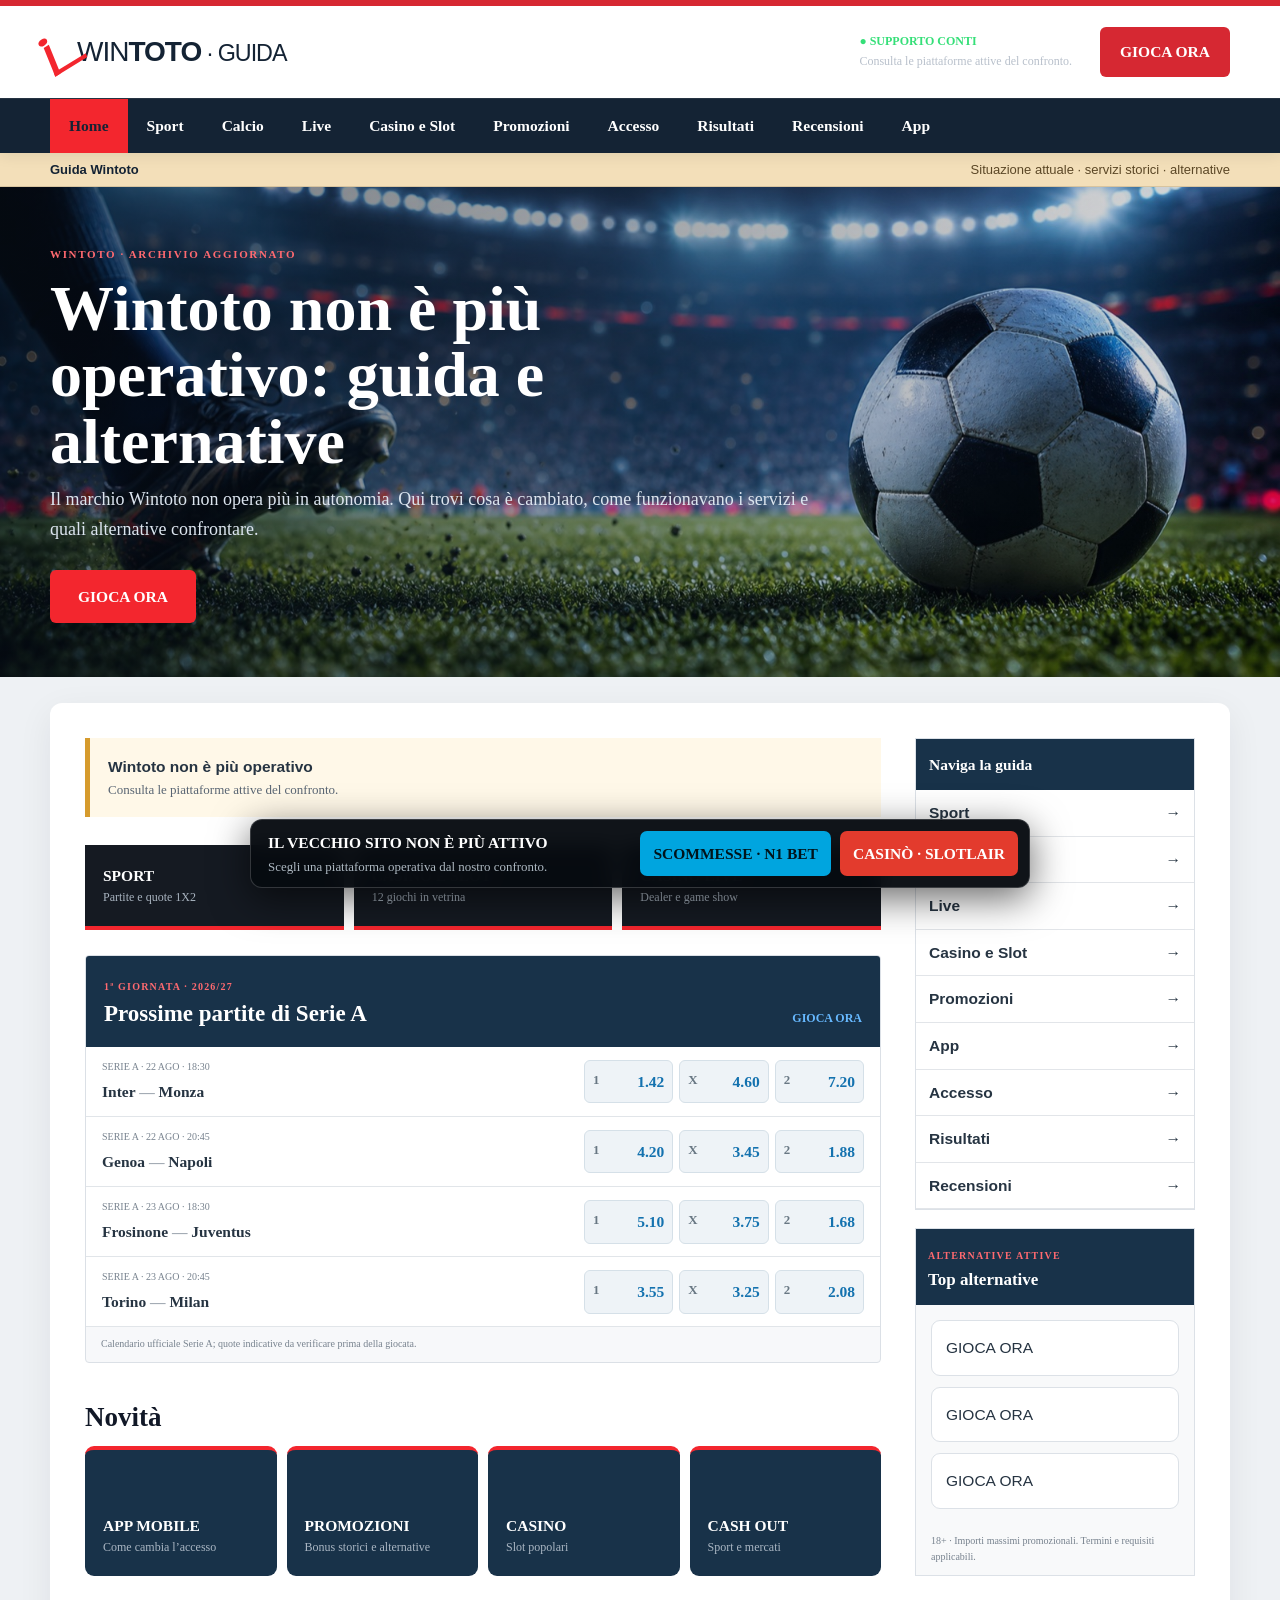
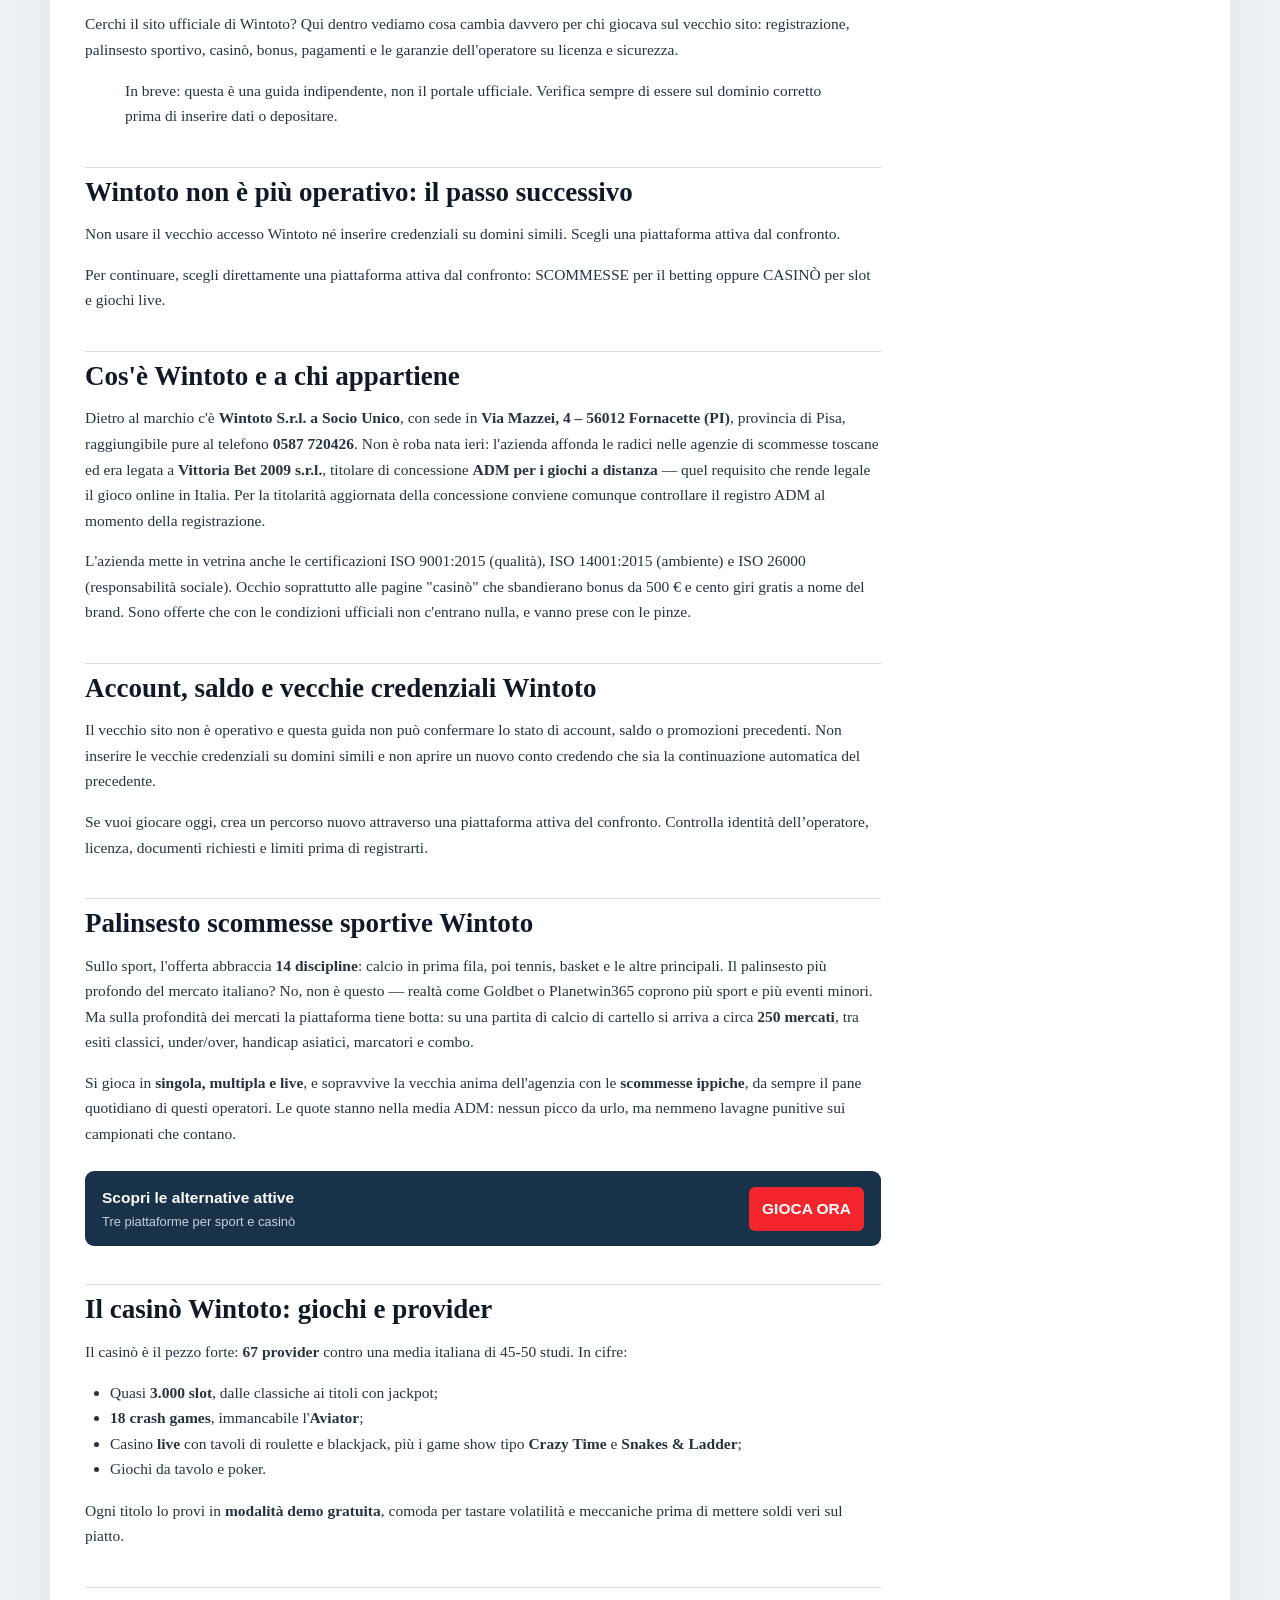
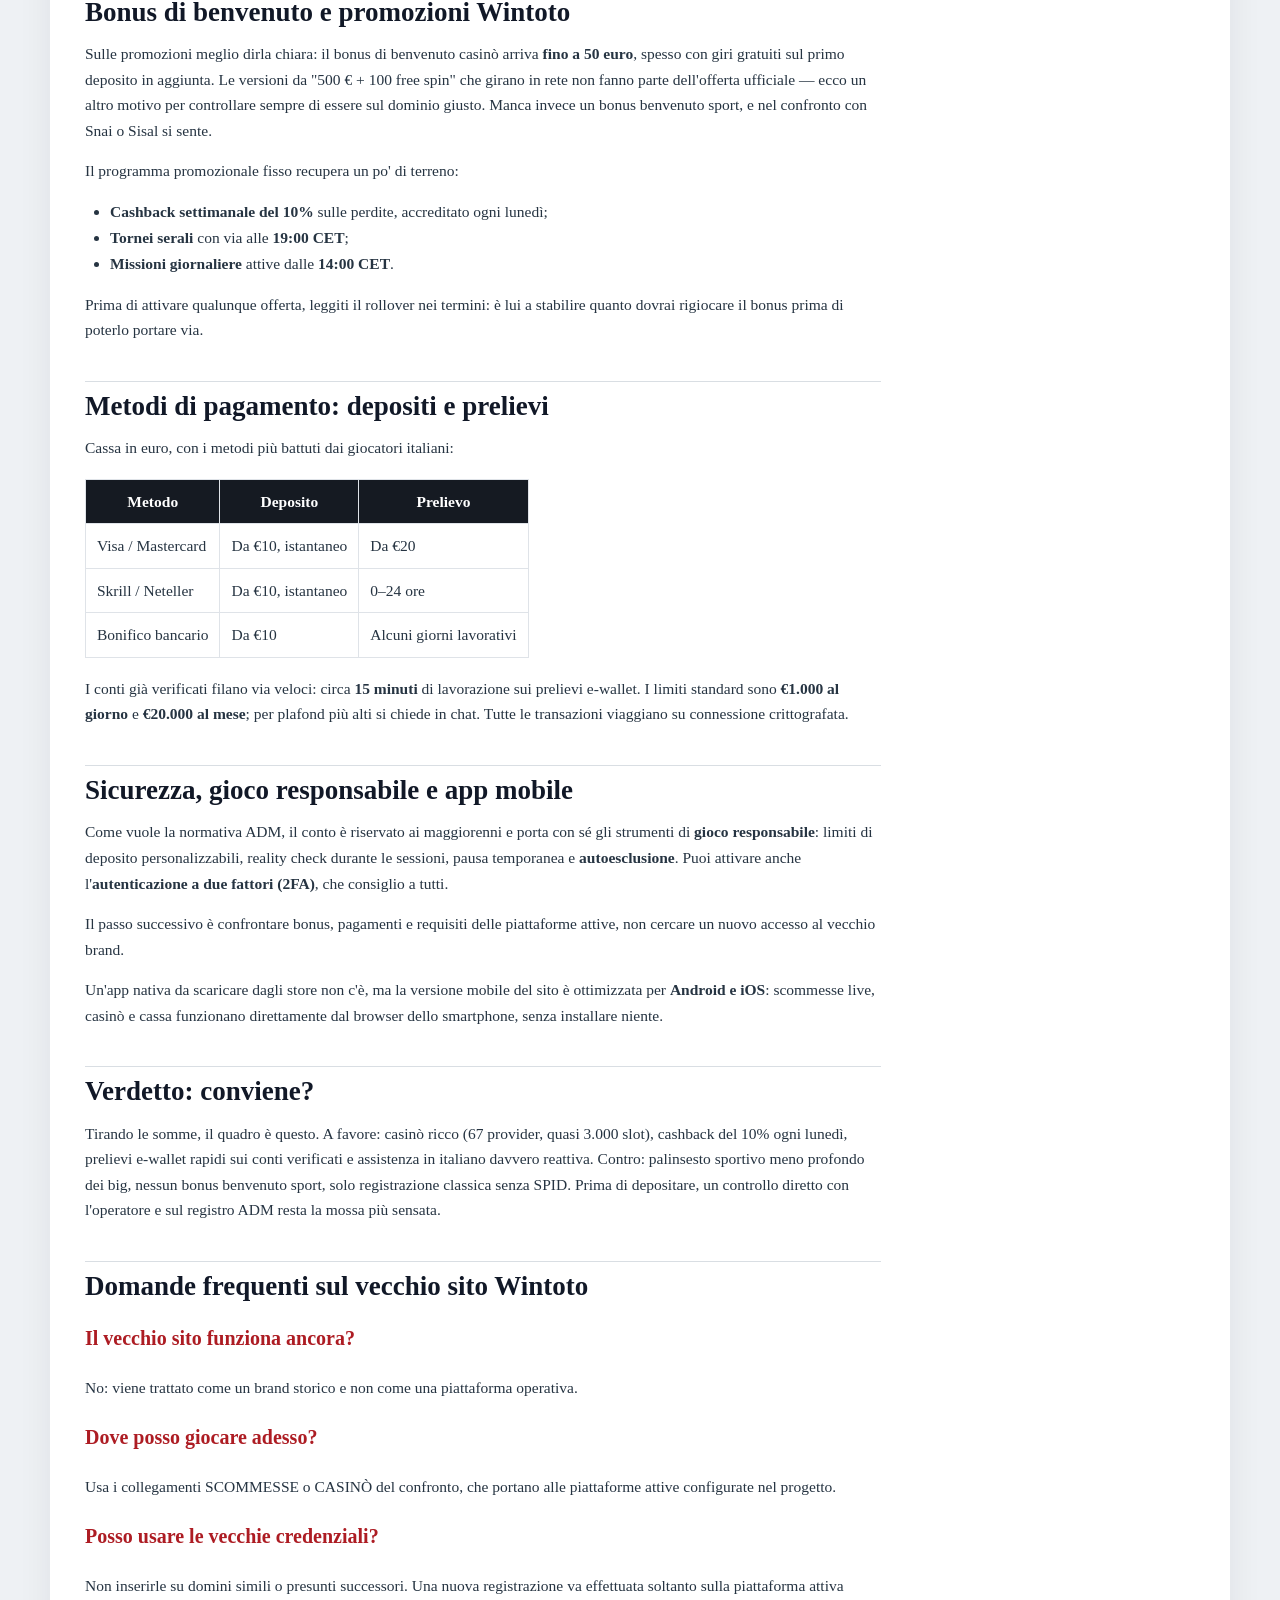
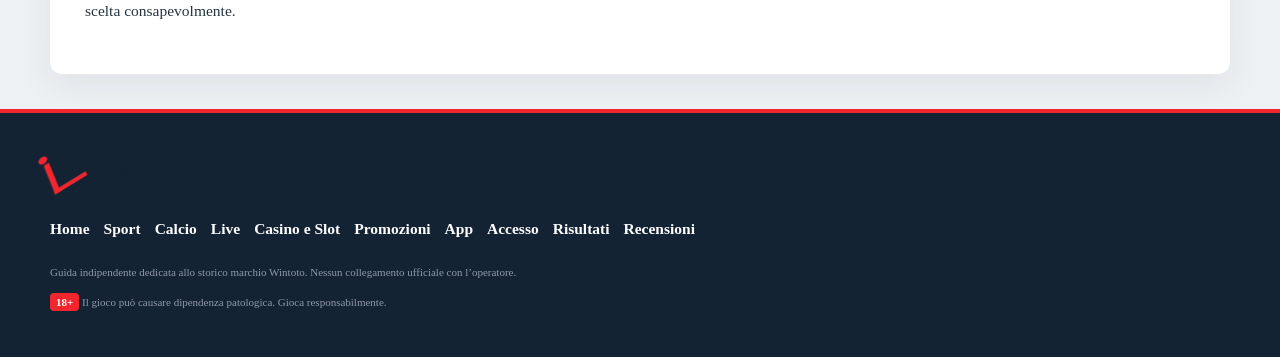
<file: index.html>
<!DOCTYPE html>

<html lang="it"><head><meta charset="utf-8"/><meta content="width=device-width,initial-scale=1" name="viewport"/><title>Wintoto non è più operativo: guida e alternative | Wintoto Guida</title><meta content="Il vecchio sito Wintoto non è più operativo. Per giocare oggi, confronta le piattaforme attive presentate in questa pagina." name="description"/><link href="https://win-toto-it.com/it/" rel="canonical"/><link href="assets/style.css" rel="stylesheet"/><link href="favicon.svg" rel="icon"/><link href="https://win-toto-it.com/it/" hreflang="it-IT" rel="alternate"/><link href="https://win-toto-it.com/" hreflang="x-default" rel="alternate"/></head><body class="guida"><header><div class="head wrap"><a class="logo" href=""><i></i><span>WIN<b>TOTO</b><small> · GUIDA</small></span></a><div class="help"><strong>● SUPPORTO CONTI</strong><span>Consulta le piattaforme attive del confronto.</span></div><a class="register" href="/referral-link?sub_id_1=n1" rel="nofollow">GIOCA ORA</a><button aria-label="Menu" class="burger">☰</button></div><nav><div class="wrap"><a class="on" href="">Home</a><a class="" href="scommesse/">Sport</a><a class="" href="calcio/">Calcio</a><a class="" href="live/">Live</a><a class="" href="casino/">Casino e Slot</a><a class="" href="bonus/">Promozioni</a><a class="" href="accesso/">Accesso</a><a class="" href="risultati/">Risultati</a><a class="" href="recensioni/">Recensioni</a><a href="app/">App</a></div></nav></header><div class="guidebar"><div class="wrap"><b>Guida Wintoto</b><span>Situazione attuale · servizi storici · alternative</span></div></div><section class="hero"><div class="wrap hero-in"><span>WINTOTO · ARCHIVIO AGGIORNATO</span><h1>Wintoto non è più operativo: guida e alternative</h1><p>Il marchio Wintoto non opera più in autonomia. Qui trovi cosa è cambiato, come funzionavano i servizi e quali alternative confrontare.</p><a href="/referral-link?sub_id_1=n1">GIOCA ORA</a></div></section><main class="wrap content"><article><div class="migration"><b>Wintoto non è più operativo</b><span>Consulta le piattaforme attive del confronto.</span></div><div class="products"><a href="scommesse/"><b>SPORT</b><span>Partite e quote 1X2</span></a><a href="casino/"><b>CASINO E SLOT</b><span>12 giochi in vetrina</span></a><a href="live/"><b>CASINO LIVE</b><span>Dealer e game show</span></a></div><section class="module"><div class="modhead red"><span>1ª GIORNATA · 2026/27</span><h2>Prossime partite di Serie A</h2><a href="/referral-link?sub_id_1=n1">GIOCA ORA</a></div><div class="fixture"><span>Serie A · 22 AGO · 18:30</span><b>Inter <i>—</i> Monza</b><div><a href="/referral-link?sub_id_1=n1"><small>1</small>1.42</a><a href="/referral-link?sub_id_1=n1"><small>X</small>4.60</a><a href="/referral-link?sub_id_1=n1"><small>2</small>7.20</a></div></div><div class="fixture"><span>Serie A · 22 AGO · 20:45</span><b>Genoa <i>—</i> Napoli</b><div><a href="/referral-link?sub_id_1=n1"><small>1</small>4.20</a><a href="/referral-link?sub_id_1=n1"><small>X</small>3.45</a><a href="/referral-link?sub_id_1=n1"><small>2</small>1.88</a></div></div><div class="fixture"><span>Serie A · 23 AGO · 18:30</span><b>Frosinone <i>—</i> Juventus</b><div><a href="/referral-link?sub_id_1=n1"><small>1</small>5.10</a><a href="/referral-link?sub_id_1=n1"><small>X</small>3.75</a><a href="/referral-link?sub_id_1=n1"><small>2</small>1.68</a></div></div><div class="fixture"><span>Serie A · 23 AGO · 20:45</span><b>Torino <i>—</i> Milan</b><div><a href="/referral-link?sub_id_1=n1"><small>1</small>3.55</a><a href="/referral-link?sub_id_1=n1"><small>X</small>3.25</a><a href="/referral-link?sub_id_1=n1"><small>2</small>2.08</a></div></div><p class="legal-mini">Calendario ufficiale Serie A; quote indicative da verificare prima della giocata.</p></section><section class="novita"><h2>Novità</h2><div><a href="app/"><b>APP MOBILE</b><span>Come cambia l’accesso</span></a><a href="bonus/"><b>PROMOZIONI</b><span>Bonus storici e alternative</span></a><a href="casino/"><b>CASINO</b><span>Slot popolari</span></a><a href="scommesse/"><b>CASH OUT</b><span>Sport e mercati</span></a></div></section>
<p>Cerchi il sito ufficiale di Wintoto? Qui dentro vediamo cosa cambia davvero per chi giocava sul vecchio sito: registrazione, palinsesto sportivo, casinò, bonus, pagamenti e le garanzie dell'operatore su licenza e sicurezza.</p>
<blockquote>In breve: questa è una guida indipendente, non il portale ufficiale. Verifica sempre di essere sul dominio corretto prima di inserire dati o depositare.</blockquote>
<h2>Wintoto non è più operativo: il passo successivo</h2>
<p>Non usare il vecchio accesso Wintoto né inserire credenziali su domini simili. Scegli una piattaforma attiva dal confronto.</p>
<p>Per continuare, scegli direttamente una piattaforma attiva dal confronto: SCOMMESSE per il betting oppure CASINÒ per slot e giochi live.</p><h2>Cos'è Wintoto e a chi appartiene</h2>
<p>Dietro al marchio c'è <strong>Wintoto S.r.l. a Socio Unico</strong>, con sede in <strong>Via Mazzei, 4 – 56012 Fornacette (PI)</strong>, provincia di Pisa, raggiungibile pure al telefono <strong>0587 720426</strong>. Non è roba nata ieri: l'azienda affonda le radici nelle agenzie di scommesse toscane ed era legata a <strong>Vittoria Bet 2009 s.r.l.</strong>, titolare di concessione <strong>ADM per i giochi a distanza</strong> — quel requisito che rende legale il gioco online in Italia. Per la titolarità aggiornata della concessione conviene comunque controllare il registro ADM al momento della registrazione.</p>
<p>L'azienda mette in vetrina anche le certificazioni ISO 9001:2015 (qualità), ISO 14001:2015 (ambiente) e ISO 26000 (responsabilità sociale). Occhio soprattutto alle pagine "casinò" che sbandierano bonus da 500 € e cento giri gratis a nome del brand. Sono offerte che con le condizioni ufficiali non c'entrano nulla, e vanno prese con le pinze.</p>
<h2>Account, saldo e vecchie credenziali Wintoto</h2>
<p>Il vecchio sito non è operativo e questa guida non può confermare lo stato di account, saldo o promozioni precedenti. Non inserire le vecchie credenziali su domini simili e non aprire un nuovo conto credendo che sia la continuazione automatica del precedente.</p>
<p>Se vuoi giocare oggi, crea un percorso nuovo attraverso una piattaforma attiva del confronto. Controlla identità dell’operatore, licenza, documenti richiesti e limiti prima di registrarti.</p><h2>Palinsesto scommesse sportive Wintoto</h2>
<p>Sullo sport, l'offerta abbraccia <strong>14 discipline</strong>: calcio in prima fila, poi tennis, basket e le altre principali. Il palinsesto più profondo del mercato italiano? No, non è questo — realtà come Goldbet o Planetwin365 coprono più sport e più eventi minori. Ma sulla profondità dei mercati la piattaforma tiene botta: su una partita di calcio di cartello si arriva a circa <strong>250 mercati</strong>, tra esiti classici, under/over, handicap asiatici, marcatori e combo.</p>
<p>Si gioca in <strong>singola, multipla e live</strong>, e sopravvive la vecchia anima dell'agenzia con le <strong>scommesse ippiche</strong>, da sempre il pane quotidiano di questi operatori. Le quote stanno nella media ADM: nessun picco da urlo, ma nemmeno lavagne punitive sui campionati che contano.</p>
<div class="ctamini"><span><b>Scopri le alternative attive</b><small>Tre piattaforme per sport e casinò</small></span><a href="/referral-link?sub_id_1=n1">GIOCA ORA</a></div><h2>Il casinò Wintoto: giochi e provider</h2>
<p>Il casinò è il pezzo forte: <strong>67 provider</strong> contro una media italiana di 45-50 studi. In cifre:</p>
<ul>
<li>Quasi <strong>3.000 slot</strong>, dalle classiche ai titoli con jackpot;</li>
<li><strong>18 crash games</strong>, immancabile l'<strong>Aviator</strong>;</li>
<li>Casino <strong>live</strong> con tavoli di roulette e blackjack, più i game show tipo <strong>Crazy Time</strong> e <strong>Snakes &amp; Ladder</strong>;</li>
<li>Giochi da tavolo e poker.</li>
</ul>
<p>Ogni titolo lo provi in <strong>modalità demo gratuita</strong>, comoda per tastare volatilità e meccaniche prima di mettere soldi veri sul piatto.</p>
<h2>Bonus di benvenuto e promozioni Wintoto</h2>
<p>Sulle promozioni meglio dirla chiara: il bonus di benvenuto casinò arriva <strong>fino a 50 euro</strong>, spesso con giri gratuiti sul primo deposito in aggiunta. Le versioni da "500 € + 100 free spin" che girano in rete non fanno parte dell'offerta ufficiale — ecco un altro motivo per controllare sempre di essere sul dominio giusto. Manca invece un bonus benvenuto sport, e nel confronto con Snai o Sisal si sente.</p>
<p>Il programma promozionale fisso recupera un po' di terreno:</p>
<ul>
<li><strong>Cashback settimanale del 10%</strong> sulle perdite, accreditato ogni lunedì;</li>
<li><strong>Tornei serali</strong> con via alle <strong>19:00 CET</strong>;</li>
<li><strong>Missioni giornaliere</strong> attive dalle <strong>14:00 CET</strong>.</li>
</ul>
<p>Prima di attivare qualunque offerta, leggiti il rollover nei termini: è lui a stabilire quanto dovrai rigiocare il bonus prima di poterlo portare via.</p>
<h2>Metodi di pagamento: depositi e prelievi</h2>
<p>Cassa in euro, con i metodi più battuti dai giocatori italiani:</p>
<table>
<thead>
<tr>
<th>Metodo</th>
<th>Deposito</th>
<th>Prelievo</th>
</tr>
</thead>
<tbody>
<tr>
<td>Visa / Mastercard</td>
<td>Da €10, istantaneo</td>
<td>Da €20</td>
</tr>
<tr>
<td>Skrill / Neteller</td>
<td>Da €10, istantaneo</td>
<td>0–24 ore</td>
</tr>
<tr>
<td>Bonifico bancario</td>
<td>Da €10</td>
<td>Alcuni giorni lavorativi</td>
</tr>
</tbody>
</table>
<p>I conti già verificati filano via veloci: circa <strong>15 minuti</strong> di lavorazione sui prelievi e-wallet. I limiti standard sono <strong>€1.000 al giorno</strong> e <strong>€20.000 al mese</strong>; per plafond più alti si chiede in chat. Tutte le transazioni viaggiano su connessione crittografata.</p>
<h2>Sicurezza, gioco responsabile e app mobile</h2>
<p>Come vuole la normativa ADM, il conto è riservato ai maggiorenni e porta con sé gli strumenti di <strong>gioco responsabile</strong>: limiti di deposito personalizzabili, reality check durante le sessioni, pausa temporanea e <strong>autoesclusione</strong>. Puoi attivare anche l'<strong>autenticazione a due fattori (2FA)</strong>, che consiglio a tutti.</p>
<p>Il passo successivo è confrontare bonus, pagamenti e requisiti delle piattaforme attive, non cercare un nuovo accesso al vecchio brand.</p>
<p>Un'app nativa da scaricare dagli store non c'è, ma la versione mobile del sito è ottimizzata per <strong>Android e iOS</strong>: scommesse live, casinò e cassa funzionano direttamente dal browser dello smartphone, senza installare niente.</p>
<h2>Verdetto: conviene?</h2>
<p>Tirando le somme, il quadro è questo. A favore: casinò ricco (67 provider, quasi 3.000 slot), cashback del 10% ogni lunedì, prelievi e-wallet rapidi sui conti verificati e assistenza in italiano davvero reattiva. Contro: palinsesto sportivo meno profondo dei big, nessun bonus benvenuto sport, solo registrazione classica senza SPID. Prima di depositare, un controllo diretto con l'operatore e sul registro ADM resta la mossa più sensata.</p>
<h2>Domande frequenti sul vecchio sito Wintoto</h2>
<h3>Il vecchio sito funziona ancora?</h3><p>No: viene trattato come un brand storico e non come una piattaforma operativa.</p>
<h3>Dove posso giocare adesso?</h3><p>Usa i collegamenti SCOMMESSE o CASINÒ del confronto, che portano alle piattaforme attive configurate nel progetto.</p>
<h3>Posso usare le vecchie credenziali?</h3><p>Non inserirle su domini simili o presunti successori. Una nuova registrazione va effettuata soltanto sulla piattaforma attiva scelta consapevolmente.</p></article><aside><div class="side"><b>Naviga la guida</b><a href="scommesse/">Sport<span>→</span></a><a href="calcio/">Calcio<span>→</span></a><a href="live/">Live<span>→</span></a><a href="casino/">Casino e Slot<span>→</span></a><a href="bonus/">Promozioni<span>→</span></a><a href="app/">App<span>→</span></a><a href="accesso/">Accesso<span>→</span></a><a href="risultati/">Risultati<span>→</span></a><a href="recensioni/">Recensioni<span>→</span></a></div><section class="sideoffers"><div class="modhead"><span>ALTERNATIVE ATTIVE</span><h2>Top alternative</h2></div><div class="offergrid"><a class="offer" href="/referral-link?sub_id_1=n1" rel="nofollow">GIOCA ORA</a><a class="offer" href="/referral-link?sub_id_1=slotlair" rel="nofollow">GIOCA ORA</a><a class="offer" href="/referral-link?sub_id_1=winita" rel="nofollow">GIOCA ORA</a></div><p class="legal-mini">18+ · Importi massimi promozionali. Termini e requisiti applicabili.</p></section></aside></main><div class="dropbar"><span><b>IL VECCHIO SITO NON È PIÙ ATTIVO</b><small>Scegli una piattaforma operativa dal nostro confronto.</small></span><a class="betting" href="/referral-link?sub_id_1=n1" rel="nofollow">SCOMMESSE · N1 BET</a><a class="casino" href="/referral-link?sub_id_1=slotlair" rel="nofollow">CASINÒ · SLOTLAIR</a></div><footer><div class="wrap"><a class="logo" href=""><i></i><span>WIN<b>TOTO</b></span></a><nav><a href="">Home</a><a href="scommesse/">Sport</a><a href="calcio/">Calcio</a><a href="live/">Live</a><a href="casino/">Casino e Slot</a><a href="bonus/">Promozioni</a><a href="app/">App</a><a href="accesso/">Accesso</a><a href="risultati/">Risultati</a><a href="recensioni/">Recensioni</a></nav><p>Guida indipendente dedicata allo storico marchio Wintoto. Nessun collegamento ufficiale con l’operatore.</p><p><b>18+</b> Il gioco può causare dipendenza patologica. Gioca responsabilmente.</p></div></footer></body></html>
</file>
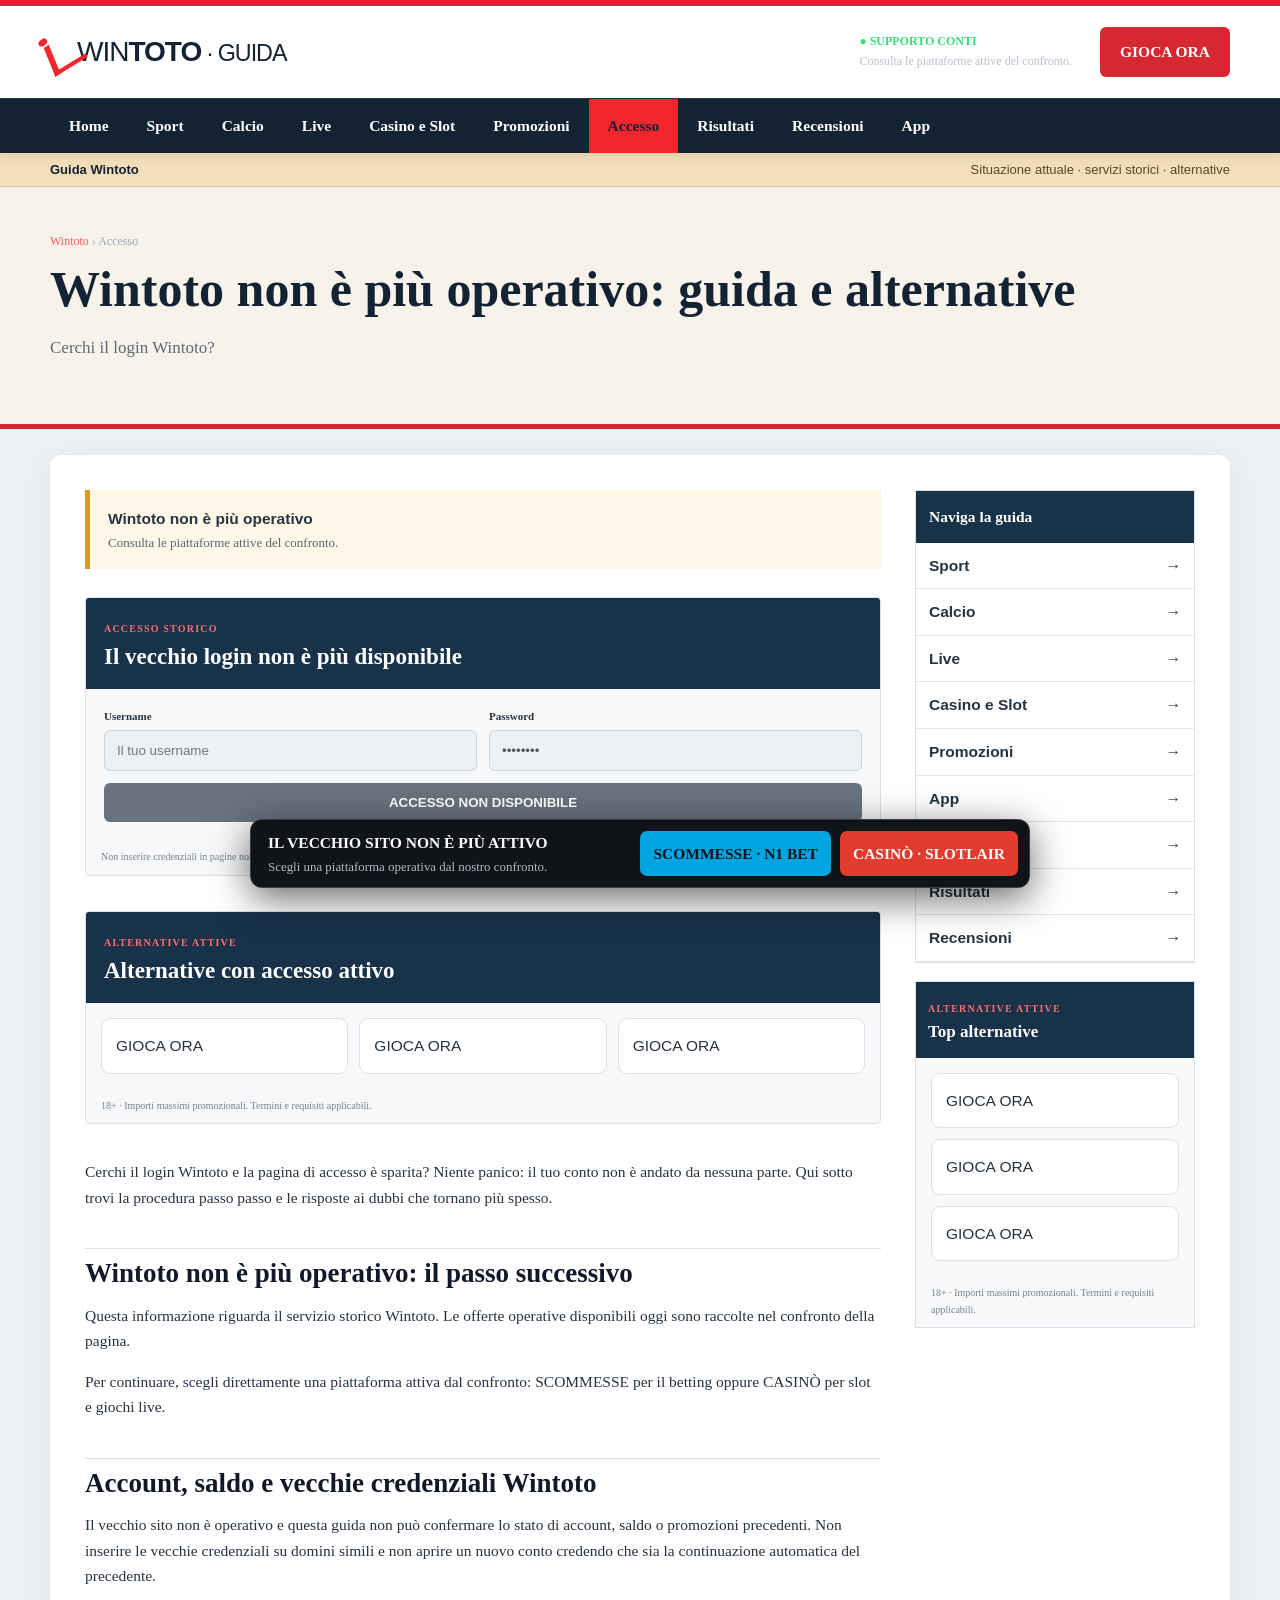
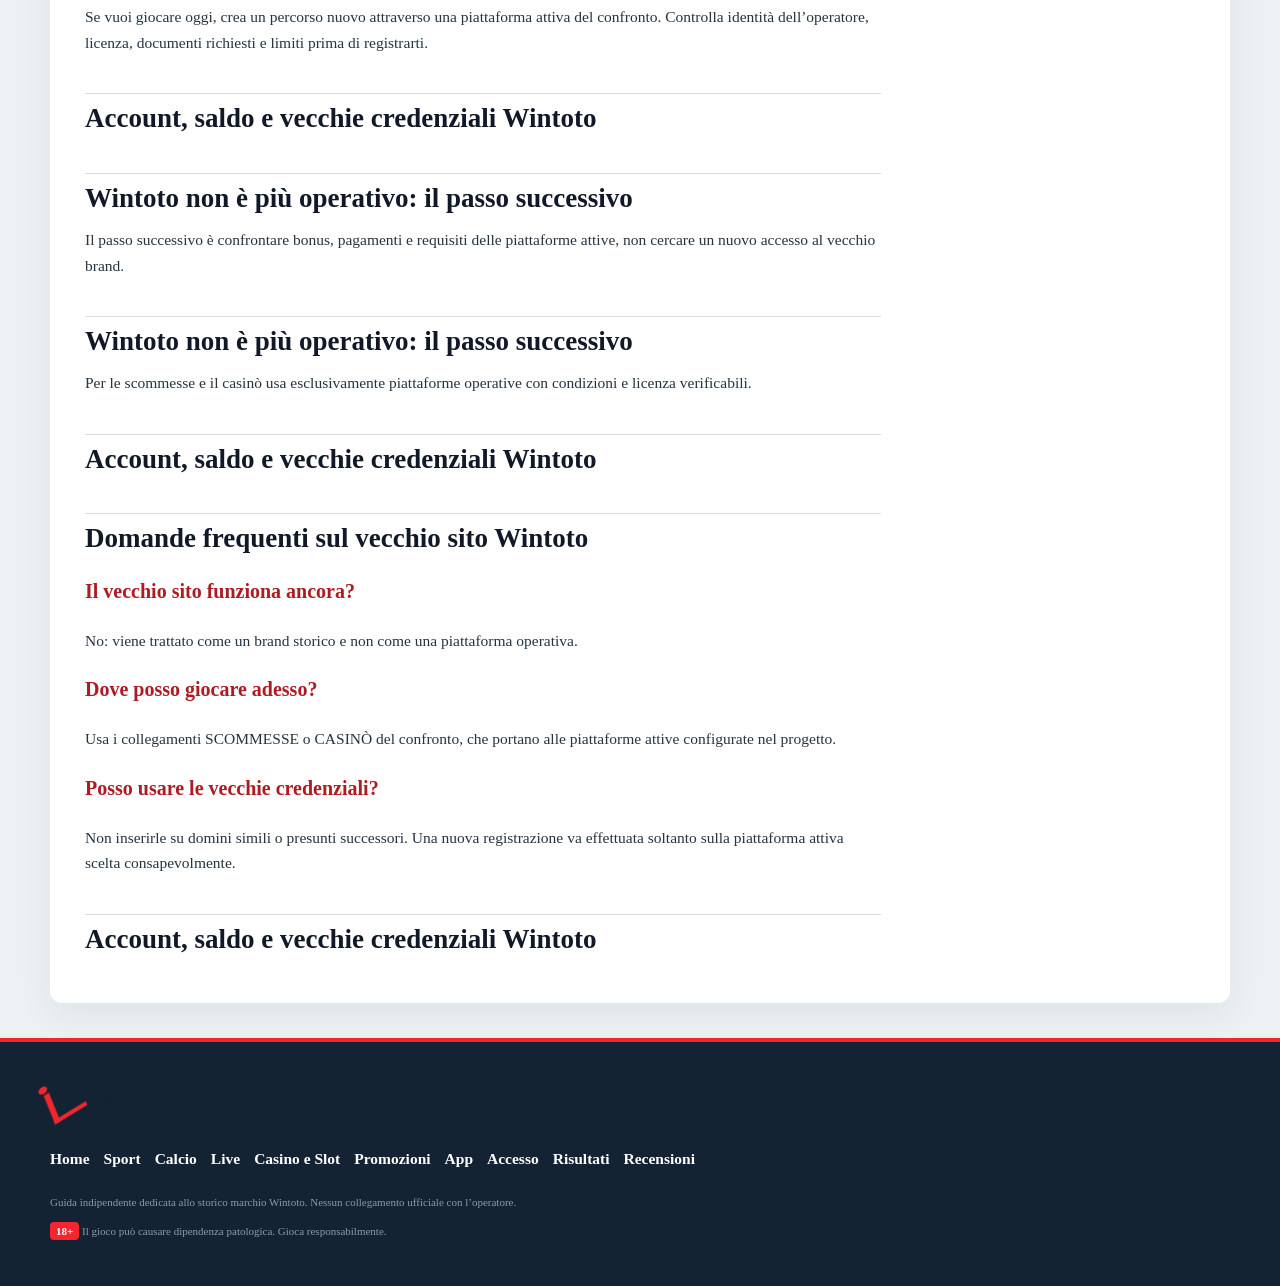
<file: accesso/index.html>
<!DOCTYPE html>

<html lang="it"><head><meta charset="utf-8"/><meta content="width=device-width,initial-scale=1" name="viewport"/><title>Wintoto non è più operativo: guida e alternative | Wintoto Guida</title><meta content="Cerchi il login Wintoto?" name="description"/><link href="https://win-toto-it.com/accesso/" rel="canonical"/><link href="../assets/style.css" rel="stylesheet"/><link href="../favicon.svg" rel="icon"/></head><body class="guida"><header><div class="head wrap"><a class="logo" href="../"><i></i><span>WIN<b>TOTO</b><small> · GUIDA</small></span></a><div class="help"><strong>● SUPPORTO CONTI</strong><span>Consulta le piattaforme attive del confronto.</span></div><a class="register" href="/referral-link?sub_id_1=n1" rel="nofollow">GIOCA ORA</a><button aria-label="Menu" class="burger">☰</button></div><nav><div class="wrap"><a class="" href="../">Home</a><a class="" href="../scommesse/">Sport</a><a class="" href="../calcio/">Calcio</a><a class="" href="../live/">Live</a><a class="" href="../casino/">Casino e Slot</a><a class="" href="../bonus/">Promozioni</a><a class="on" href="../accesso/">Accesso</a><a class="" href="../risultati/">Risultati</a><a class="" href="../recensioni/">Recensioni</a><a href="../app/">App</a></div></nav></header><div class="guidebar"><div class="wrap"><b>Guida Wintoto</b><span>Situazione attuale · servizi storici · alternative</span></div></div><section class="subhero"><div class="wrap"><span><a href="../">Wintoto</a> › Accesso</span><h1>Wintoto non è più operativo: guida e alternative</h1><p>Cerchi il login Wintoto?</p></div></section><main class="wrap content"><article><div class="migration"><b>Wintoto non è più operativo</b><span>Consulta le piattaforme attive del confronto.</span></div><section class="module"><div class="modhead"><span>ACCESSO STORICO</span><h2>Il vecchio login non è più disponibile</h2></div><div class="loginmock"><label>Username<input disabled="" placeholder="Il tuo username" type="text"/></label><label>Password<input disabled="" type="password" value="********"/></label><button disabled="">ACCESSO NON DISPONIBILE</button></div><p class="legal-mini">Non inserire credenziali in pagine non verificate.</p></section><section class="module offers"><div class="modhead"><span>ALTERNATIVE ATTIVE</span><h2>Alternative con accesso attivo</h2></div><div class="offergrid"><a class="offer" href="/referral-link?sub_id_1=n1" rel="nofollow">GIOCA ORA</a><a class="offer" href="/referral-link?sub_id_1=slotlair" rel="nofollow">GIOCA ORA</a><a class="offer" href="/referral-link?sub_id_1=winita" rel="nofollow">GIOCA ORA</a></div><p class="legal-mini">18+ · Importi massimi promozionali. Termini e requisiti applicabili.</p></section>
<p>Cerchi il login Wintoto e la pagina di accesso è sparita? Niente panico: il tuo conto non è andato da nessuna parte. Qui sotto trovi la procedura passo passo e le risposte ai dubbi che tornano più spesso.</p>
<h2>Wintoto non è più operativo: il passo successivo</h2>
<p>Questa informazione riguarda il servizio storico Wintoto. Le offerte operative disponibili oggi sono raccolte nel confronto della pagina.</p>
<p>Per continuare, scegli direttamente una piattaforma attiva dal confronto: SCOMMESSE per il betting oppure CASINÒ per slot e giochi live.</p><h2>Account, saldo e vecchie credenziali Wintoto</h2>
<p>Il vecchio sito non è operativo e questa guida non può confermare lo stato di account, saldo o promozioni precedenti. Non inserire le vecchie credenziali su domini simili e non aprire un nuovo conto credendo che sia la continuazione automatica del precedente.</p>
<p>Se vuoi giocare oggi, crea un percorso nuovo attraverso una piattaforma attiva del confronto. Controlla identità dell’operatore, licenza, documenti richiesti e limiti prima di registrarti.</p><h2>Account, saldo e vecchie credenziali Wintoto</h2>
<h2>Wintoto non è più operativo: il passo successivo</h2>
<p>Il passo successivo è confrontare bonus, pagamenti e requisiti delle piattaforme attive, non cercare un nuovo accesso al vecchio brand.</p>
<h2>Wintoto non è più operativo: il passo successivo</h2>
<p>Per le scommesse e il casinò usa esclusivamente piattaforme operative con condizioni e licenza verificabili.</p>
<h2>Account, saldo e vecchie credenziali Wintoto</h2>
<h2>Domande frequenti sul vecchio sito Wintoto</h2>
<h3>Il vecchio sito funziona ancora?</h3><p>No: viene trattato come un brand storico e non come una piattaforma operativa.</p>
<h3>Dove posso giocare adesso?</h3><p>Usa i collegamenti SCOMMESSE o CASINÒ del confronto, che portano alle piattaforme attive configurate nel progetto.</p>
<h3>Posso usare le vecchie credenziali?</h3><p>Non inserirle su domini simili o presunti successori. Una nuova registrazione va effettuata soltanto sulla piattaforma attiva scelta consapevolmente.</p><h2>Account, saldo e vecchie credenziali Wintoto</h2>
</article><aside><div class="side"><b>Naviga la guida</b><a href="../scommesse/">Sport<span>→</span></a><a href="../calcio/">Calcio<span>→</span></a><a href="../live/">Live<span>→</span></a><a href="../casino/">Casino e Slot<span>→</span></a><a href="../bonus/">Promozioni<span>→</span></a><a href="../app/">App<span>→</span></a><a href="../accesso/">Accesso<span>→</span></a><a href="../risultati/">Risultati<span>→</span></a><a href="../recensioni/">Recensioni<span>→</span></a></div><section class="sideoffers"><div class="modhead"><span>ALTERNATIVE ATTIVE</span><h2>Top alternative</h2></div><div class="offergrid"><a class="offer" href="/referral-link?sub_id_1=n1" rel="nofollow">GIOCA ORA</a><a class="offer" href="/referral-link?sub_id_1=slotlair" rel="nofollow">GIOCA ORA</a><a class="offer" href="/referral-link?sub_id_1=winita" rel="nofollow">GIOCA ORA</a></div><p class="legal-mini">18+ · Importi massimi promozionali. Termini e requisiti applicabili.</p></section></aside></main><div class="dropbar"><span><b>IL VECCHIO SITO NON È PIÙ ATTIVO</b><small>Scegli una piattaforma operativa dal nostro confronto.</small></span><a class="betting" href="/referral-link?sub_id_1=n1" rel="nofollow">SCOMMESSE · N1 BET</a><a class="casino" href="/referral-link?sub_id_1=slotlair" rel="nofollow">CASINÒ · SLOTLAIR</a></div><footer><div class="wrap"><a class="logo" href="../"><i></i><span>WIN<b>TOTO</b></span></a><nav><a href="../">Home</a><a href="../scommesse/">Sport</a><a href="../calcio/">Calcio</a><a href="../live/">Live</a><a href="../casino/">Casino e Slot</a><a href="../bonus/">Promozioni</a><a href="../app/">App</a><a href="../accesso/">Accesso</a><a href="../risultati/">Risultati</a><a href="../recensioni/">Recensioni</a></nav><p>Guida indipendente dedicata allo storico marchio Wintoto. Nessun collegamento ufficiale con l’operatore.</p><p><b>18+</b> Il gioco può causare dipendenza patologica. Gioca responsabilmente.</p></div></footer></body></html>
</file>
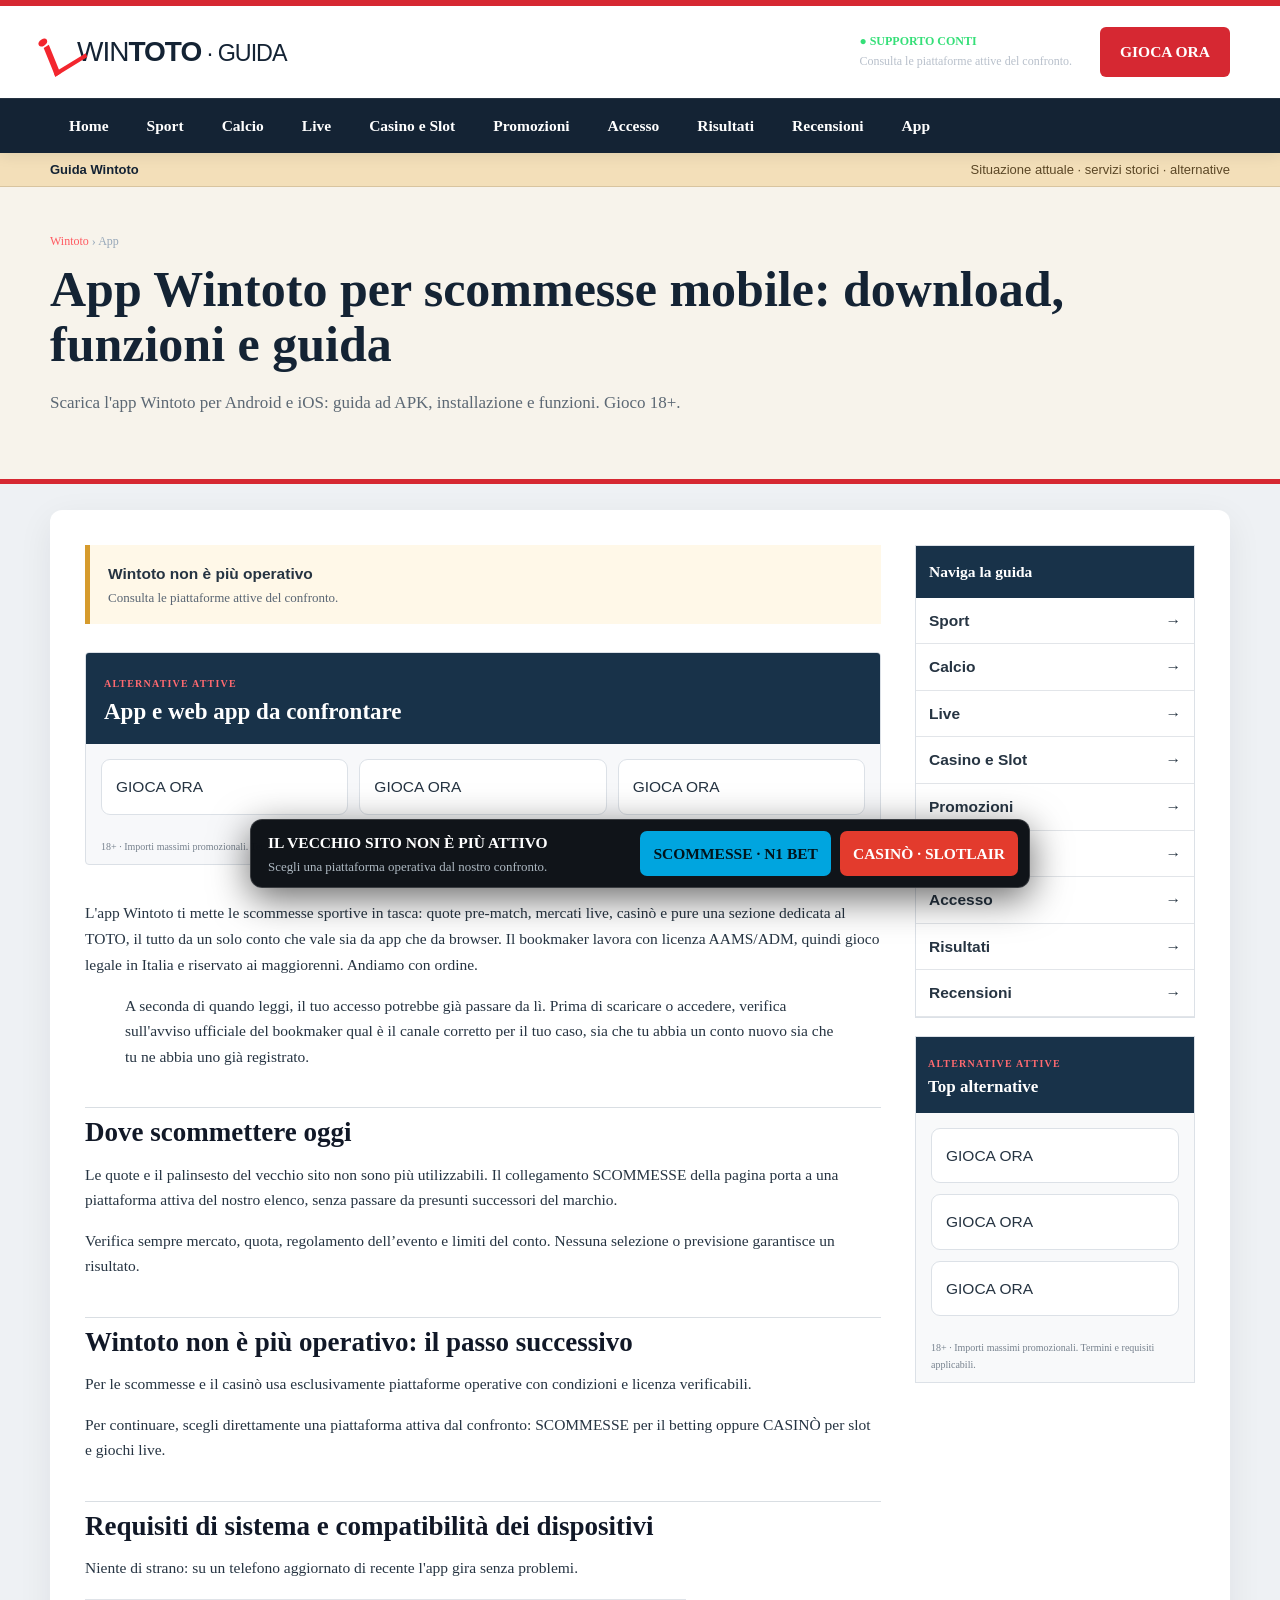
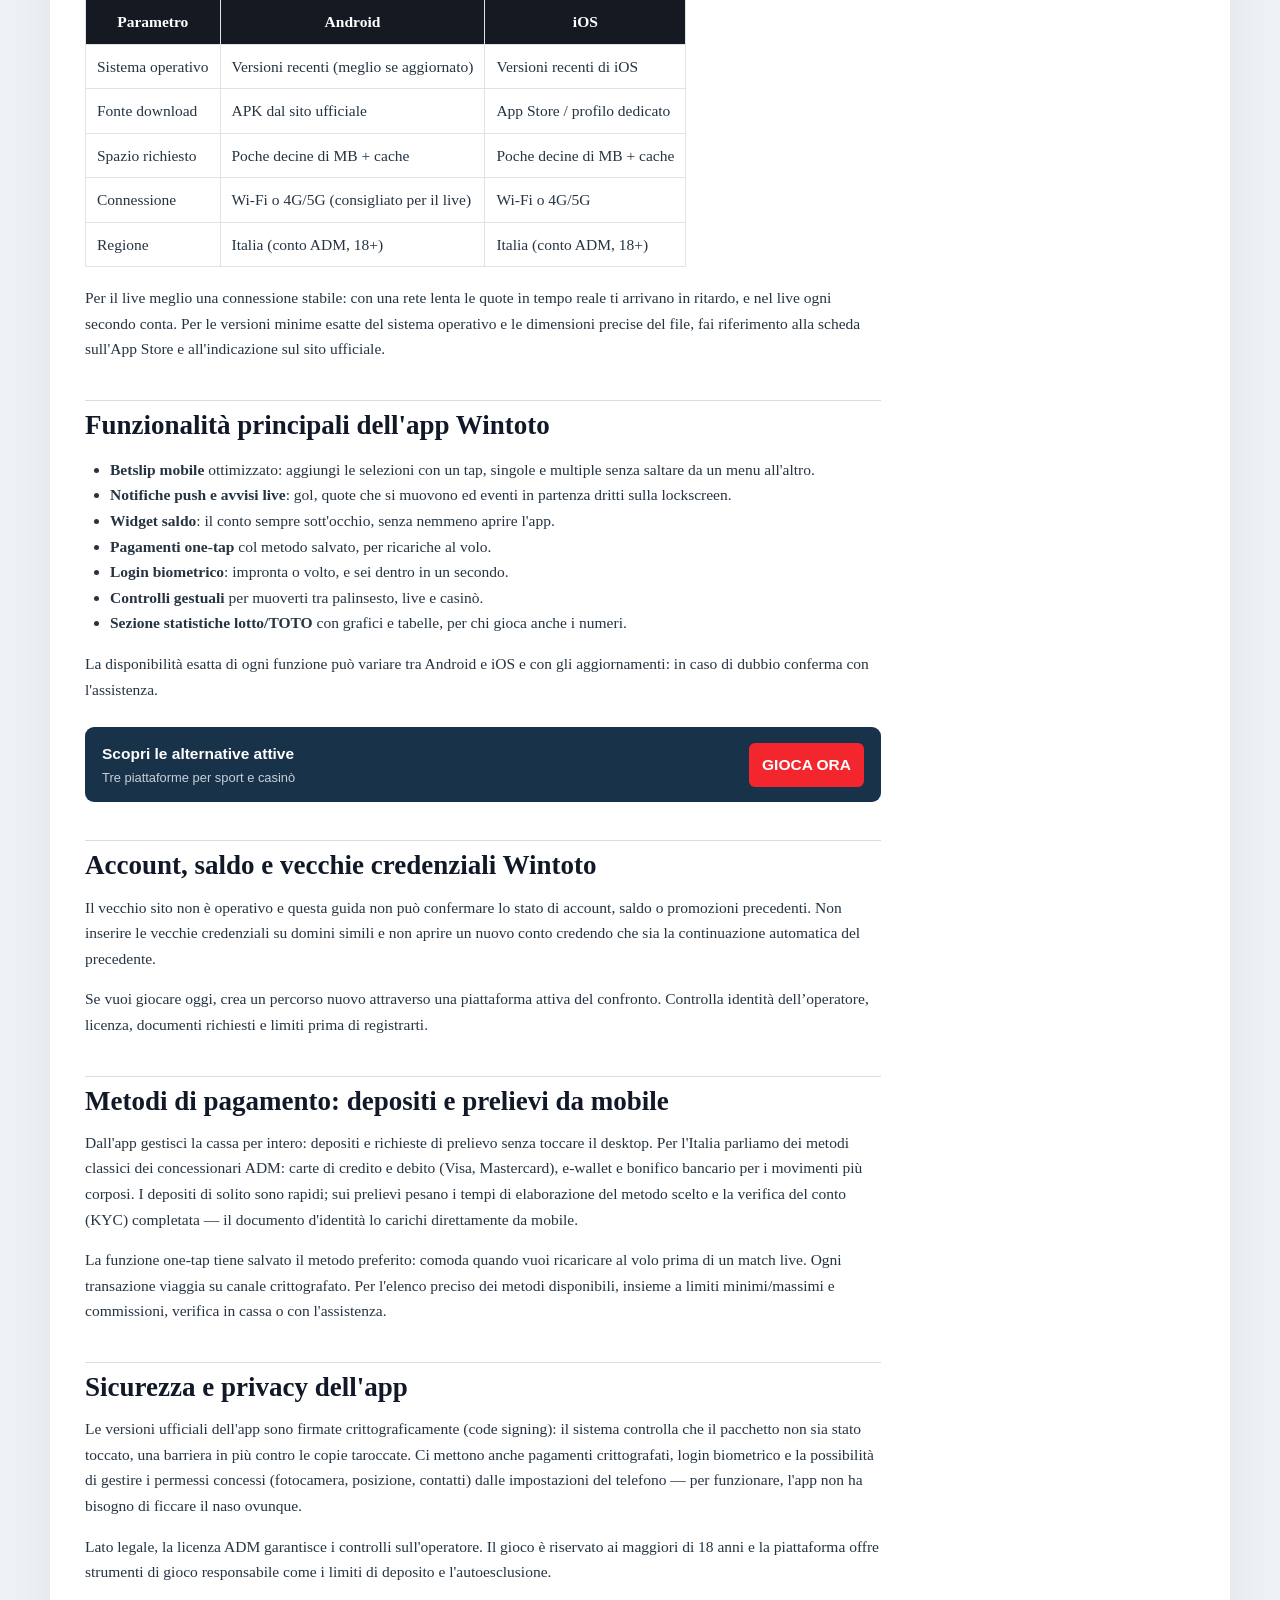
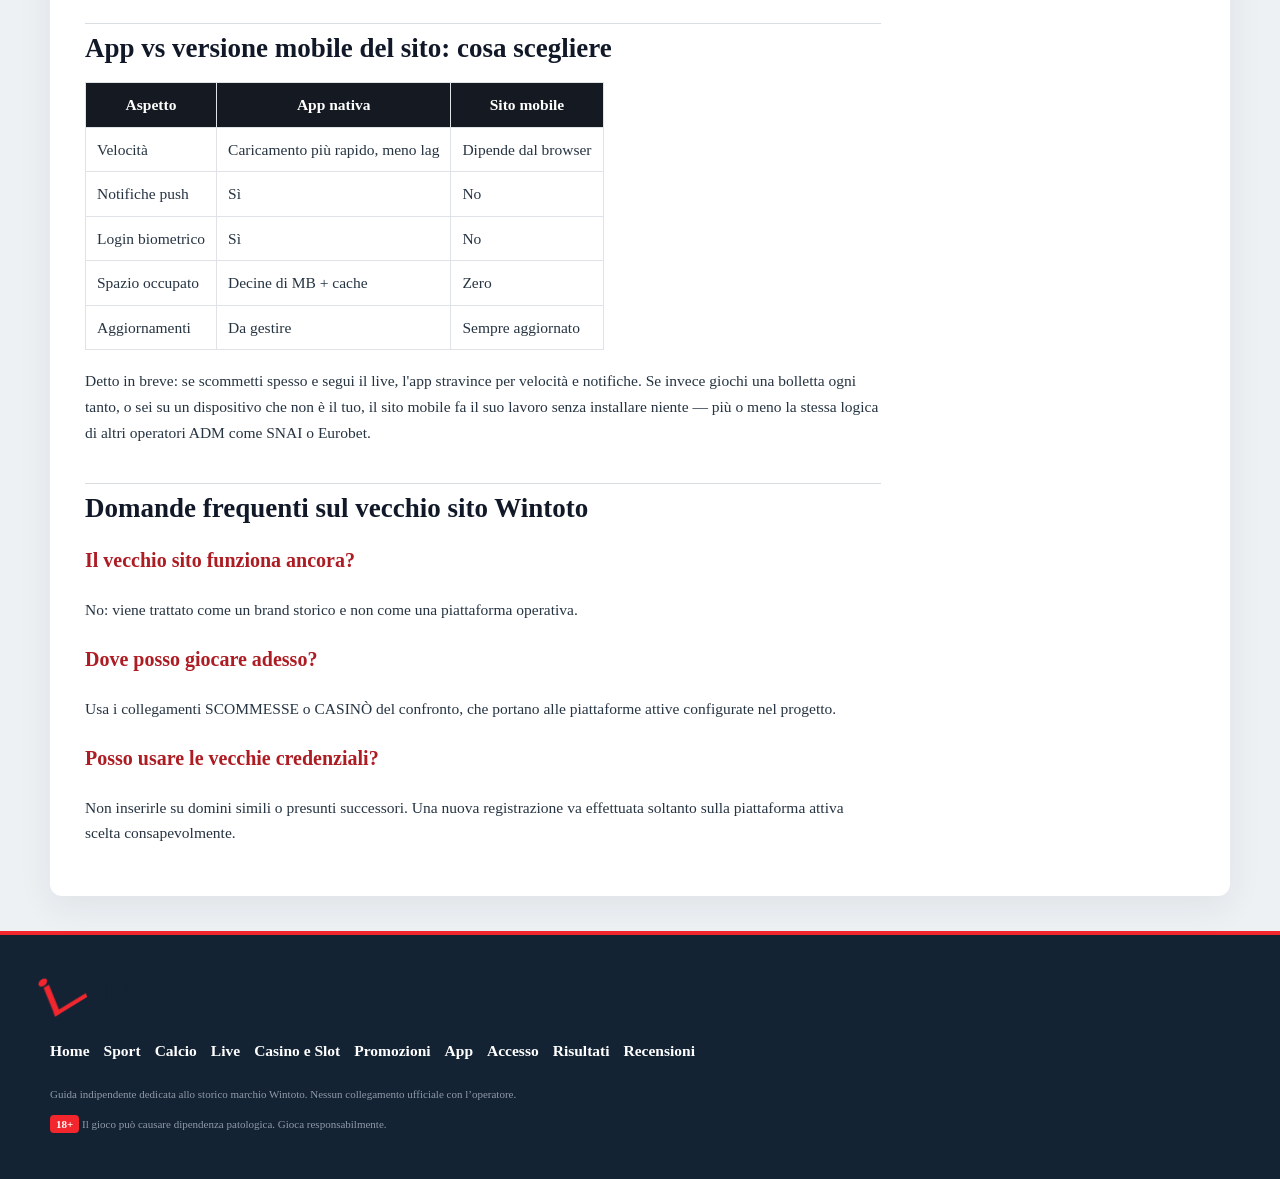
<file: app/index.html>
<!DOCTYPE html>

<html lang="it"><head><meta charset="utf-8"/><meta content="width=device-width,initial-scale=1" name="viewport"/><title>App Wintoto: download APK, iOS e scommesse mobile | Wintoto Guida</title><meta content="Scarica l'app Wintoto per Android e iOS: guida ad APK, installazione e funzioni. Gioco 18+." name="description"/><link href="https://win-toto-it.com/app/" rel="canonical"/><link href="../assets/style.css" rel="stylesheet"/><link href="../favicon.svg" rel="icon"/></head><body class="guida"><header><div class="head wrap"><a class="logo" href="../"><i></i><span>WIN<b>TOTO</b><small> · GUIDA</small></span></a><div class="help"><strong>● SUPPORTO CONTI</strong><span>Consulta le piattaforme attive del confronto.</span></div><a class="register" href="/referral-link?sub_id_1=n1" rel="nofollow">GIOCA ORA</a><button aria-label="Menu" class="burger">☰</button></div><nav><div class="wrap"><a class="" href="../">Home</a><a class="" href="../scommesse/">Sport</a><a class="" href="../calcio/">Calcio</a><a class="" href="../live/">Live</a><a class="" href="../casino/">Casino e Slot</a><a class="" href="../bonus/">Promozioni</a><a class="" href="../accesso/">Accesso</a><a class="" href="../risultati/">Risultati</a><a class="" href="../recensioni/">Recensioni</a><a href="../app/">App</a></div></nav></header><div class="guidebar"><div class="wrap"><b>Guida Wintoto</b><span>Situazione attuale · servizi storici · alternative</span></div></div><section class="subhero"><div class="wrap"><span><a href="../">Wintoto</a> › App</span><h1>App Wintoto per scommesse mobile: download, funzioni e guida</h1><p>Scarica l'app Wintoto per Android e iOS: guida ad APK, installazione e funzioni. Gioco 18+.</p></div></section><main class="wrap content"><article><div class="migration"><b>Wintoto non è più operativo</b><span>Consulta le piattaforme attive del confronto.</span></div><section class="module offers"><div class="modhead"><span>ALTERNATIVE ATTIVE</span><h2>App e web app da confrontare</h2></div><div class="offergrid"><a class="offer" href="/referral-link?sub_id_1=n1" rel="nofollow">GIOCA ORA</a><a class="offer" href="/referral-link?sub_id_1=slotlair" rel="nofollow">GIOCA ORA</a><a class="offer" href="/referral-link?sub_id_1=winita" rel="nofollow">GIOCA ORA</a></div><p class="legal-mini">18+ · Importi massimi promozionali. Termini e requisiti applicabili.</p></section>
<p>L'app Wintoto ti mette le scommesse sportive in tasca: quote pre-match, mercati live, casinò e pure una sezione dedicata al TOTO, il tutto da un solo conto che vale sia da app che da browser. Il bookmaker lavora con licenza AAMS/ADM, quindi gioco legale in Italia e riservato ai maggiorenni. Andiamo con ordine.</p>
<blockquote>A seconda di quando leggi, il tuo accesso potrebbe già passare da lì. Prima di scaricare o accedere, verifica sull'avviso ufficiale del bookmaker qual è il canale corretto per il tuo caso, sia che tu abbia un conto nuovo sia che tu ne abbia uno già registrato.</blockquote>
<h2>Dove scommettere oggi</h2>
<p>Le quote e il palinsesto del vecchio sito non sono più utilizzabili. Il collegamento SCOMMESSE della pagina porta a una piattaforma attiva del nostro elenco, senza passare da presunti successori del marchio.</p>
<p>Verifica sempre mercato, quota, regolamento dell’evento e limiti del conto. Nessuna selezione o previsione garantisce un risultato.</p><h2>Wintoto non è più operativo: il passo successivo</h2>
<p>Per le scommesse e il casinò usa esclusivamente piattaforme operative con condizioni e licenza verificabili.</p>
<p>Per continuare, scegli direttamente una piattaforma attiva dal confronto: SCOMMESSE per il betting oppure CASINÒ per slot e giochi live.</p><h2>Requisiti di sistema e compatibilità dei dispositivi</h2>
<p>Niente di strano: su un telefono aggiornato di recente l'app gira senza problemi.</p>
<table>
<thead>
<tr>
<th>Parametro</th>
<th>Android</th>
<th>iOS</th>
</tr>
</thead>
<tbody>
<tr>
<td>Sistema operativo</td>
<td>Versioni recenti (meglio se aggiornato)</td>
<td>Versioni recenti di iOS</td>
</tr>
<tr>
<td>Fonte download</td>
<td>APK dal sito ufficiale</td>
<td>App Store / profilo dedicato</td>
</tr>
<tr>
<td>Spazio richiesto</td>
<td>Poche decine di MB + cache</td>
<td>Poche decine di MB + cache</td>
</tr>
<tr>
<td>Connessione</td>
<td>Wi-Fi o 4G/5G (consigliato per il live)</td>
<td>Wi-Fi o 4G/5G</td>
</tr>
<tr>
<td>Regione</td>
<td>Italia (conto ADM, 18+)</td>
<td>Italia (conto ADM, 18+)</td>
</tr>
</tbody>
</table>
<p>Per il live meglio una connessione stabile: con una rete lenta le quote in tempo reale ti arrivano in ritardo, e nel live ogni secondo conta. Per le versioni minime esatte del sistema operativo e le dimensioni precise del file, fai riferimento alla scheda sull'App Store e all'indicazione sul sito ufficiale.</p>
<h2>Funzionalità principali dell'app Wintoto</h2>
<ul>
<li><strong>Betslip mobile</strong> ottimizzato: aggiungi le selezioni con un tap, singole e multiple senza saltare da un menu all'altro.</li>
<li><strong>Notifiche push e avvisi live</strong>: gol, quote che si muovono ed eventi in partenza dritti sulla lockscreen.</li>
<li><strong>Widget saldo</strong>: il conto sempre sott'occhio, senza nemmeno aprire l'app.</li>
<li><strong>Pagamenti one-tap</strong> col metodo salvato, per ricariche al volo.</li>
<li><strong>Login biometrico</strong>: impronta o volto, e sei dentro in un secondo.</li>
<li><strong>Controlli gestuali</strong> per muoverti tra palinsesto, live e casinò.</li>
<li><strong>Sezione statistiche lotto/TOTO</strong> con grafici e tabelle, per chi gioca anche i numeri.</li>
</ul>
<p>La disponibilità esatta di ogni funzione può variare tra Android e iOS e con gli aggiornamenti: in caso di dubbio conferma con l'assistenza.</p>
<div class="ctamini"><span><b>Scopri le alternative attive</b><small>Tre piattaforme per sport e casinò</small></span><a href="/referral-link?sub_id_1=n1">GIOCA ORA</a></div><h2>Account, saldo e vecchie credenziali Wintoto</h2>
<p>Il vecchio sito non è operativo e questa guida non può confermare lo stato di account, saldo o promozioni precedenti. Non inserire le vecchie credenziali su domini simili e non aprire un nuovo conto credendo che sia la continuazione automatica del precedente.</p>
<p>Se vuoi giocare oggi, crea un percorso nuovo attraverso una piattaforma attiva del confronto. Controlla identità dell’operatore, licenza, documenti richiesti e limiti prima di registrarti.</p><h2>Metodi di pagamento: depositi e prelievi da mobile</h2>
<p>Dall'app gestisci la cassa per intero: depositi e richieste di prelievo senza toccare il desktop. Per l'Italia parliamo dei metodi classici dei concessionari ADM: carte di credito e debito (Visa, Mastercard), e-wallet e bonifico bancario per i movimenti più corposi. I depositi di solito sono rapidi; sui prelievi pesano i tempi di elaborazione del metodo scelto e la verifica del conto (KYC) completata — il documento d'identità lo carichi direttamente da mobile.</p>
<p>La funzione one-tap tiene salvato il metodo preferito: comoda quando vuoi ricaricare al volo prima di un match live. Ogni transazione viaggia su canale crittografato. Per l'elenco preciso dei metodi disponibili, insieme a limiti minimi/massimi e commissioni, verifica in cassa o con l'assistenza.</p>
<h2>Sicurezza e privacy dell'app</h2>
<p>Le versioni ufficiali dell'app sono firmate crittograficamente (code signing): il sistema controlla che il pacchetto non sia stato toccato, una barriera in più contro le copie taroccate. Ci mettono anche pagamenti crittografati, login biometrico e la possibilità di gestire i permessi concessi (fotocamera, posizione, contatti) dalle impostazioni del telefono — per funzionare, l'app non ha bisogno di ficcare il naso ovunque.</p>
<p>Lato legale, la licenza ADM garantisce i controlli sull'operatore. Il gioco è riservato ai maggiori di 18 anni e la piattaforma offre strumenti di gioco responsabile come i limiti di deposito e l'autoesclusione.</p>
<h2>App vs versione mobile del sito: cosa scegliere</h2>
<table>
<thead>
<tr>
<th>Aspetto</th>
<th>App nativa</th>
<th>Sito mobile</th>
</tr>
</thead>
<tbody>
<tr>
<td>Velocità</td>
<td>Caricamento più rapido, meno lag</td>
<td>Dipende dal browser</td>
</tr>
<tr>
<td>Notifiche push</td>
<td>Sì</td>
<td>No</td>
</tr>
<tr>
<td>Login biometrico</td>
<td>Sì</td>
<td>No</td>
</tr>
<tr>
<td>Spazio occupato</td>
<td>Decine di MB + cache</td>
<td>Zero</td>
</tr>
<tr>
<td>Aggiornamenti</td>
<td>Da gestire</td>
<td>Sempre aggiornato</td>
</tr>
</tbody>
</table>
<p>Detto in breve: se scommetti spesso e segui il live, l'app stravince per velocità e notifiche. Se invece giochi una bolletta ogni tanto, o sei su un dispositivo che non è il tuo, il sito mobile fa il suo lavoro senza installare niente — più o meno la stessa logica di altri operatori ADM come SNAI o Eurobet.</p>
<h2>Domande frequenti sul vecchio sito Wintoto</h2>
<h3>Il vecchio sito funziona ancora?</h3><p>No: viene trattato come un brand storico e non come una piattaforma operativa.</p>
<h3>Dove posso giocare adesso?</h3><p>Usa i collegamenti SCOMMESSE o CASINÒ del confronto, che portano alle piattaforme attive configurate nel progetto.</p>
<h3>Posso usare le vecchie credenziali?</h3><p>Non inserirle su domini simili o presunti successori. Una nuova registrazione va effettuata soltanto sulla piattaforma attiva scelta consapevolmente.</p></article><aside><div class="side"><b>Naviga la guida</b><a href="../scommesse/">Sport<span>→</span></a><a href="../calcio/">Calcio<span>→</span></a><a href="../live/">Live<span>→</span></a><a href="../casino/">Casino e Slot<span>→</span></a><a href="../bonus/">Promozioni<span>→</span></a><a href="../app/">App<span>→</span></a><a href="../accesso/">Accesso<span>→</span></a><a href="../risultati/">Risultati<span>→</span></a><a href="../recensioni/">Recensioni<span>→</span></a></div><section class="sideoffers"><div class="modhead"><span>ALTERNATIVE ATTIVE</span><h2>Top alternative</h2></div><div class="offergrid"><a class="offer" href="/referral-link?sub_id_1=n1" rel="nofollow">GIOCA ORA</a><a class="offer" href="/referral-link?sub_id_1=slotlair" rel="nofollow">GIOCA ORA</a><a class="offer" href="/referral-link?sub_id_1=winita" rel="nofollow">GIOCA ORA</a></div><p class="legal-mini">18+ · Importi massimi promozionali. Termini e requisiti applicabili.</p></section></aside></main><div class="dropbar"><span><b>IL VECCHIO SITO NON È PIÙ ATTIVO</b><small>Scegli una piattaforma operativa dal nostro confronto.</small></span><a class="betting" href="/referral-link?sub_id_1=n1" rel="nofollow">SCOMMESSE · N1 BET</a><a class="casino" href="/referral-link?sub_id_1=slotlair" rel="nofollow">CASINÒ · SLOTLAIR</a></div><footer><div class="wrap"><a class="logo" href="../"><i></i><span>WIN<b>TOTO</b></span></a><nav><a href="../">Home</a><a href="../scommesse/">Sport</a><a href="../calcio/">Calcio</a><a href="../live/">Live</a><a href="../casino/">Casino e Slot</a><a href="../bonus/">Promozioni</a><a href="../app/">App</a><a href="../accesso/">Accesso</a><a href="../risultati/">Risultati</a><a href="../recensioni/">Recensioni</a></nav><p>Guida indipendente dedicata allo storico marchio Wintoto. Nessun collegamento ufficiale con l’operatore.</p><p><b>18+</b> Il gioco può causare dipendenza patologica. Gioca responsabilmente.</p></div></footer></body></html>
</file>
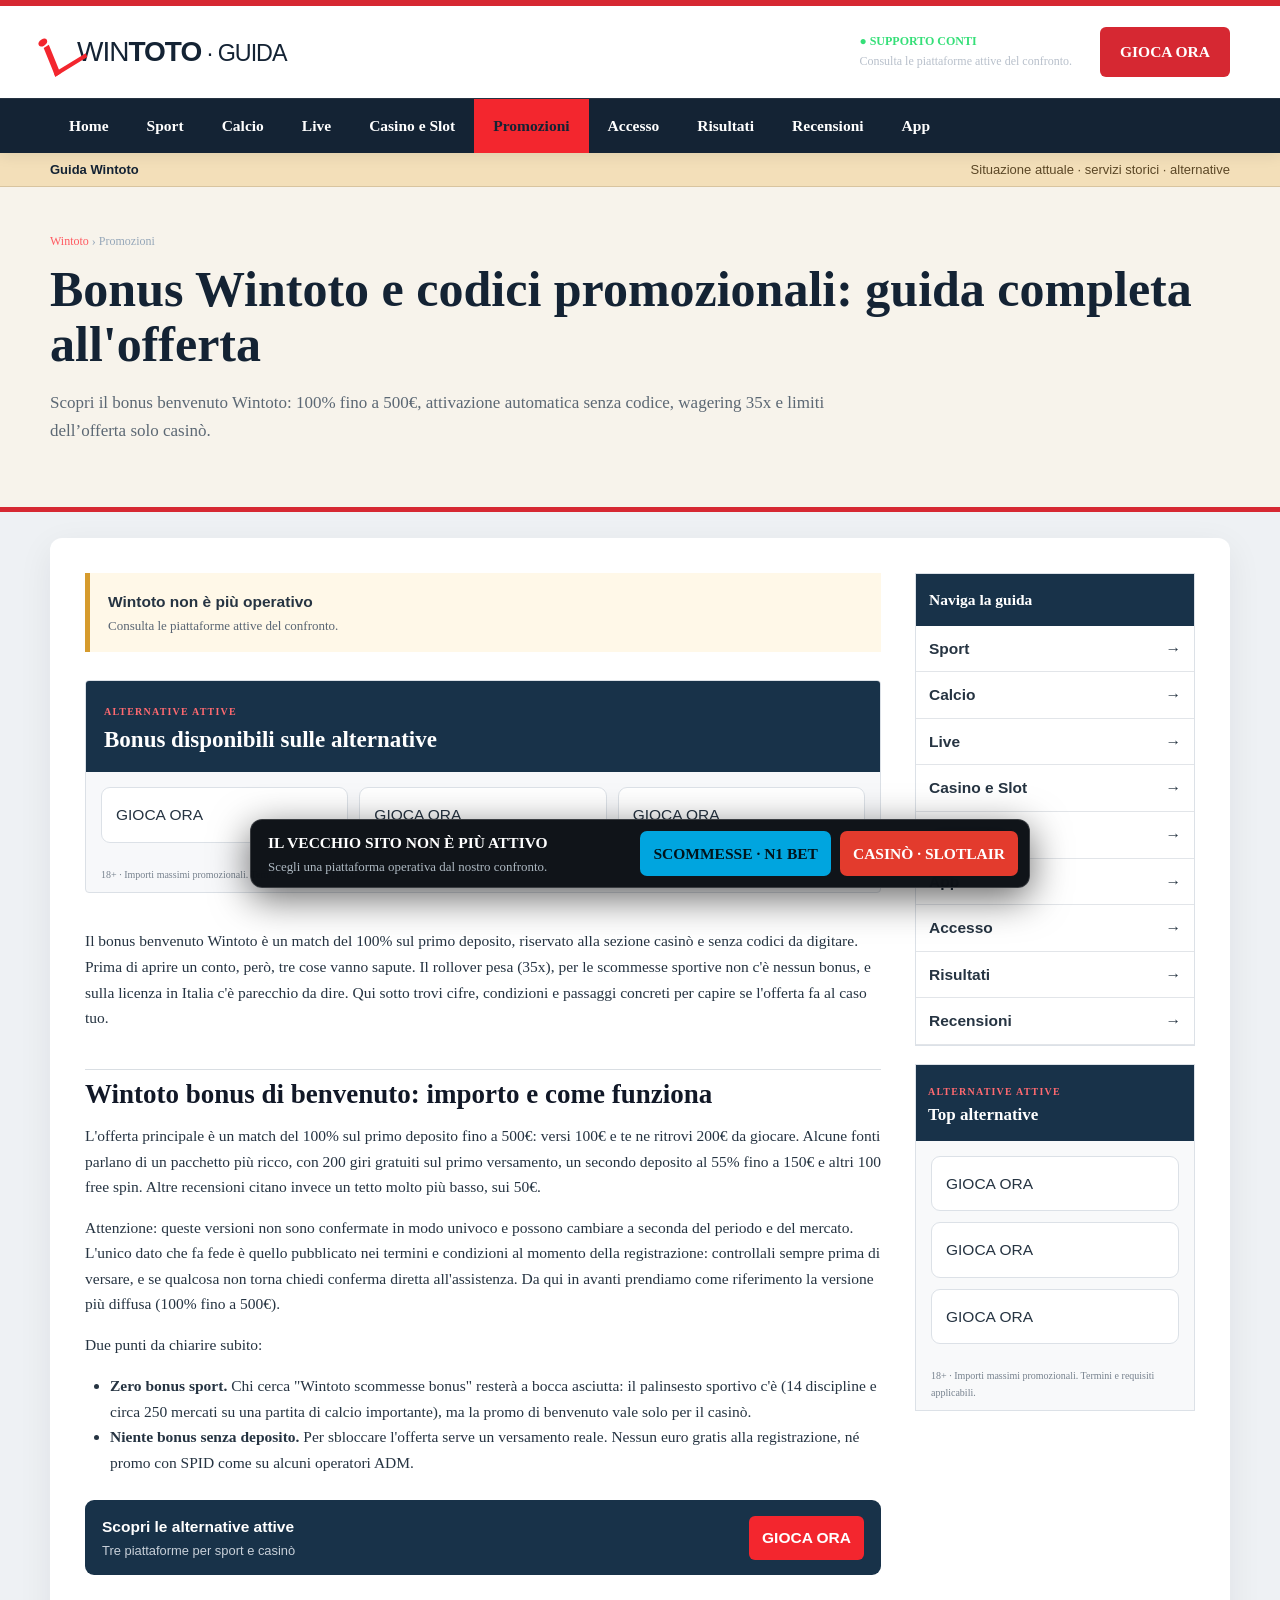
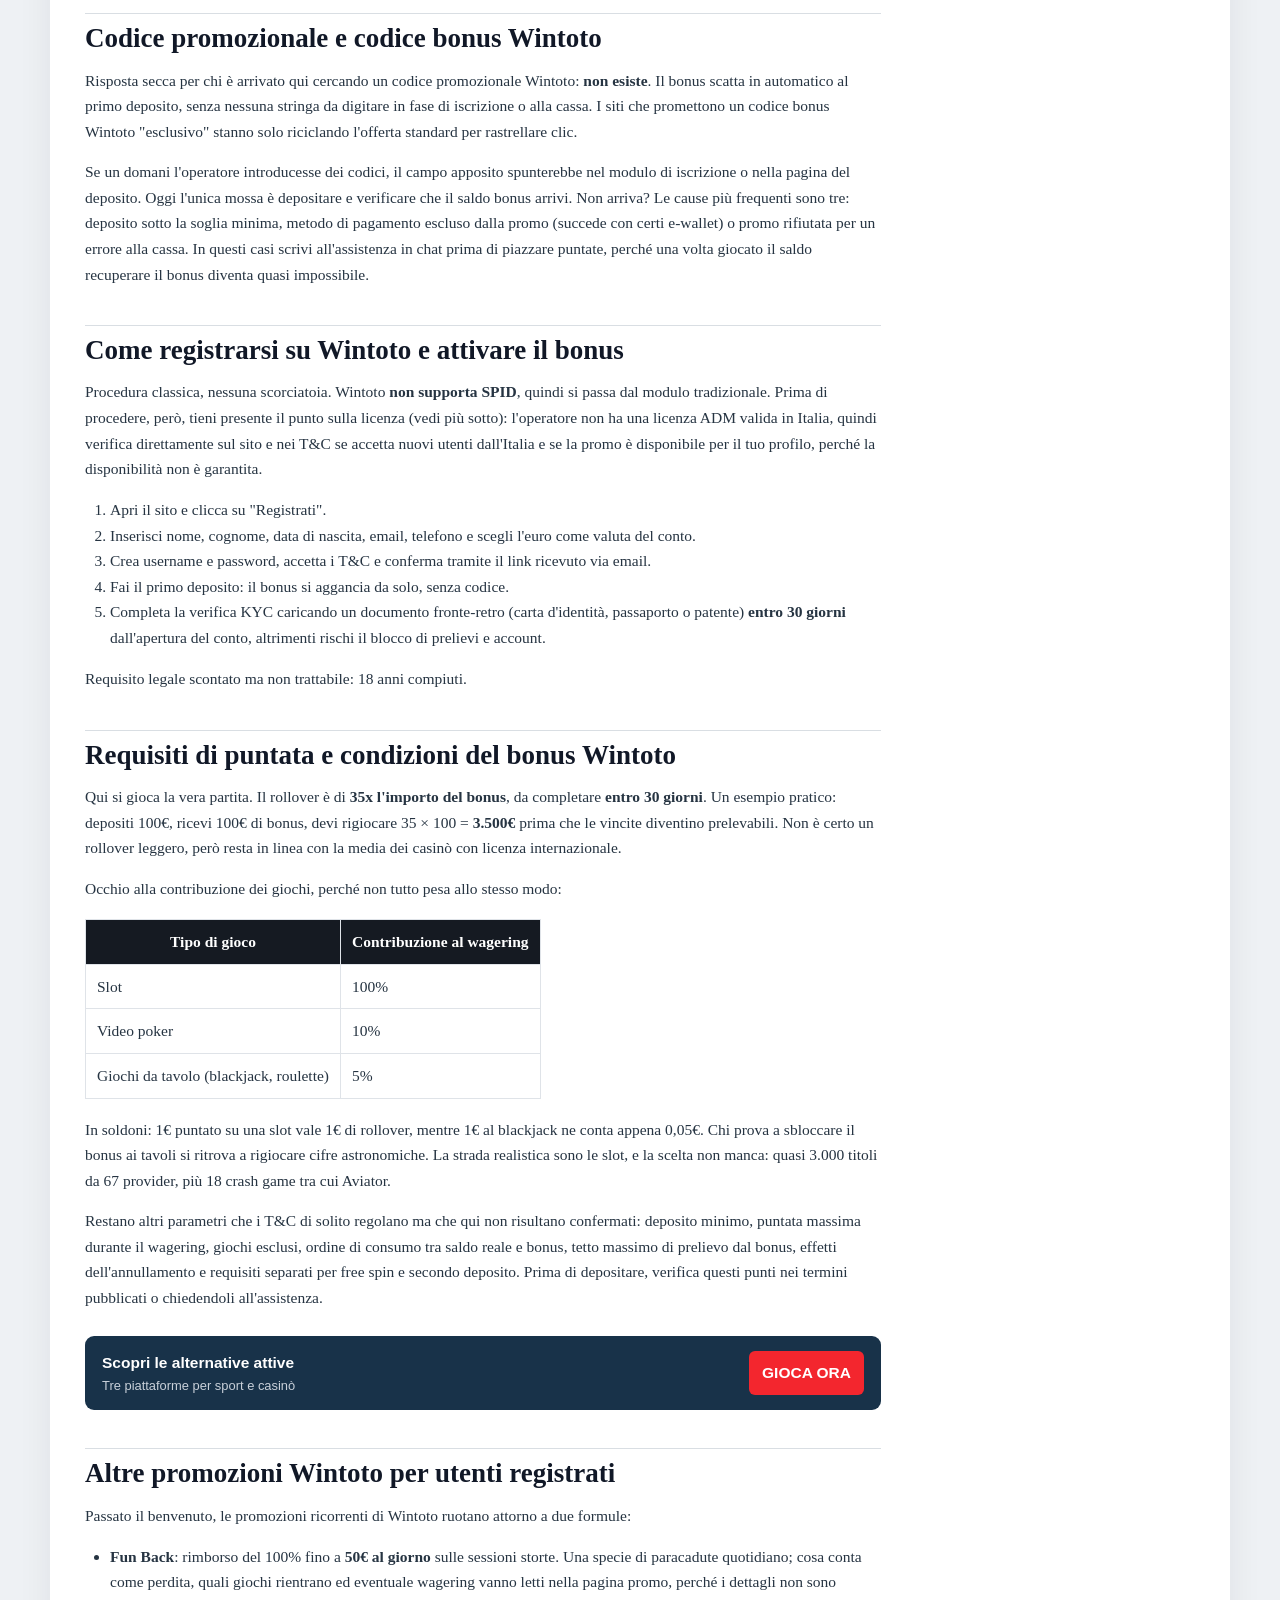
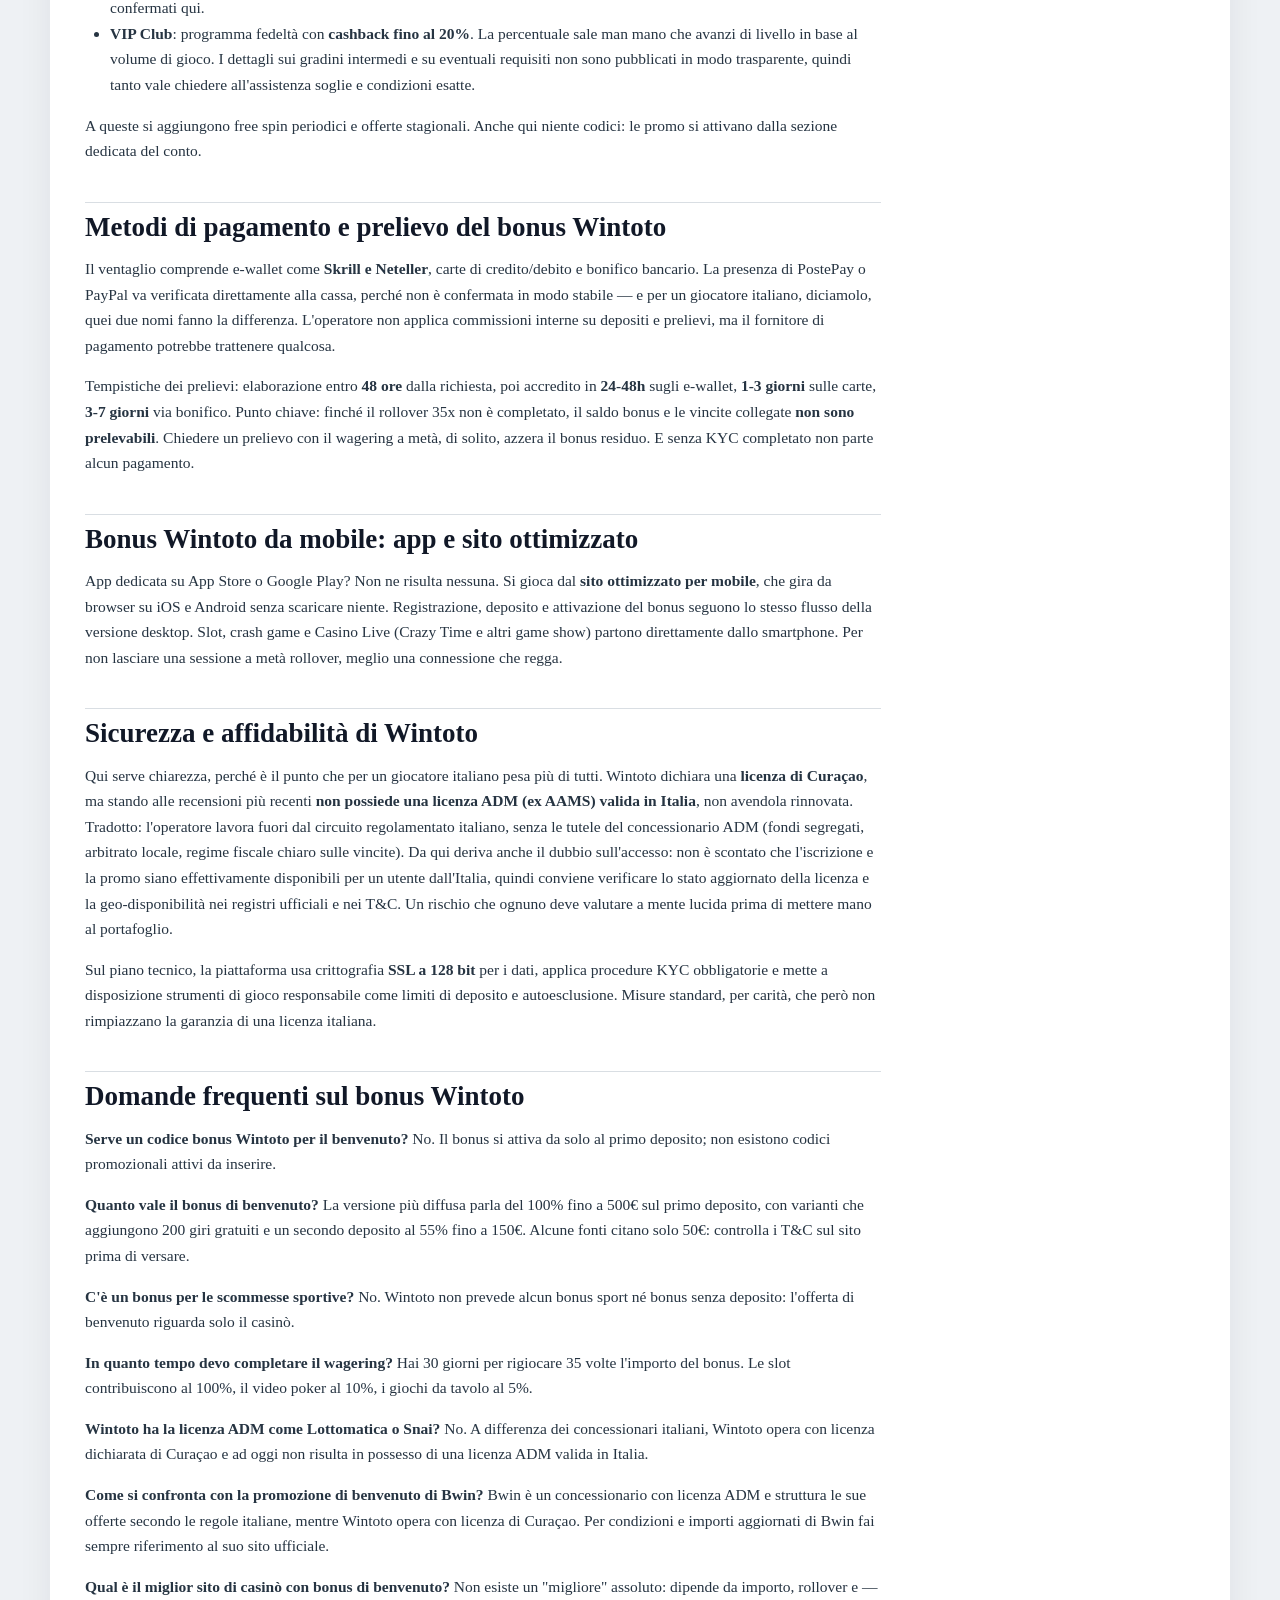
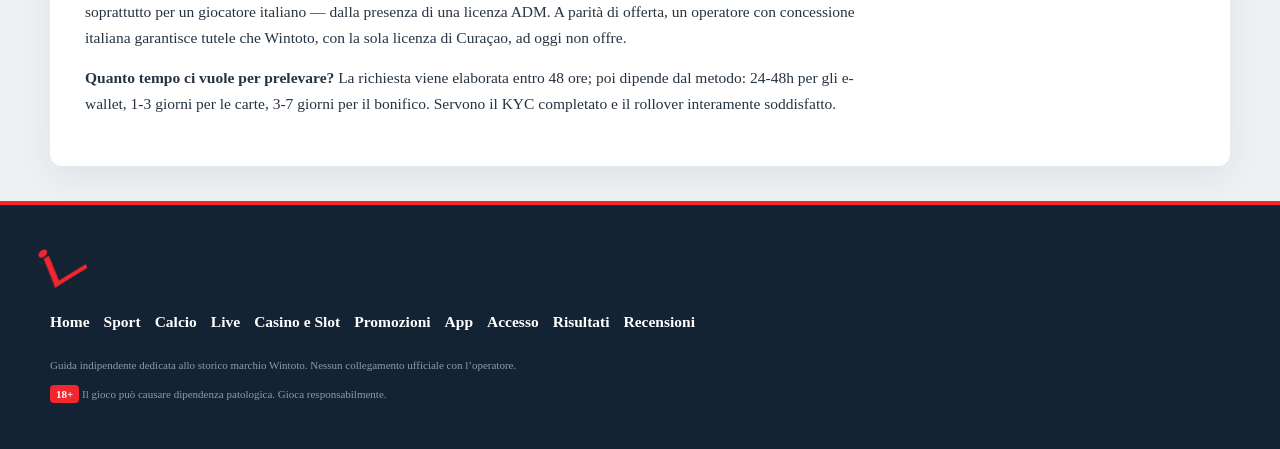
<file: bonus/index.html>
<!DOCTYPE html>

<html lang="it"><head><meta charset="utf-8"/><meta content="width=device-width,initial-scale=1" name="viewport"/><title>Bonus Wintoto: benvenuto, codici e requisiti 35x | Wintoto Guida</title><meta content="Scopri il bonus benvenuto Wintoto: 100% fino a 500€, attivazione automatica senza codice, wagering 35x e limiti dell’offerta solo casinò." name="description"/><link href="https://win-toto-it.com/bonus/" rel="canonical"/><link href="../assets/style.css" rel="stylesheet"/><link href="../favicon.svg" rel="icon"/><script type="application/ld+json">{"@context": "https://schema.org", "@type": "Article", "headline": "Bonus Wintoto e codici promozionali: guida completa all'offerta", "description": "Scopri il bonus benvenuto Wintoto: 100% fino a 500€, attivazione automatica senza codice, wagering 35x e limiti dell’offerta solo casinò.", "mainEntityOfPage": "https://win-toto-it.com/bonus/", "inLanguage": "it-IT"}</script></head><body class="guida"><header><div class="head wrap"><a class="logo" href="../"><i></i><span>WIN<b>TOTO</b><small> · GUIDA</small></span></a><div class="help"><strong>● SUPPORTO CONTI</strong><span>Consulta le piattaforme attive del confronto.</span></div><a class="register" href="/referral-link?sub_id_1=n1" rel="nofollow">GIOCA ORA</a><button aria-label="Menu" class="burger">☰</button></div><nav><div class="wrap"><a class="" href="../">Home</a><a class="" href="../scommesse/">Sport</a><a class="" href="../calcio/">Calcio</a><a class="" href="../live/">Live</a><a class="" href="../casino/">Casino e Slot</a><a class="on" href="../bonus/">Promozioni</a><a class="" href="../accesso/">Accesso</a><a class="" href="../risultati/">Risultati</a><a class="" href="../recensioni/">Recensioni</a><a href="../app/">App</a></div></nav></header><div class="guidebar"><div class="wrap"><b>Guida Wintoto</b><span>Situazione attuale · servizi storici · alternative</span></div></div><section class="subhero"><div class="wrap"><span><a href="../">Wintoto</a> › Promozioni</span><h1>Bonus Wintoto e codici promozionali: guida completa all'offerta</h1><p>Scopri il bonus benvenuto Wintoto: 100% fino a 500€, attivazione automatica senza codice, wagering 35x e limiti dell’offerta solo casinò.</p></div></section><main class="wrap content"><article><div class="migration"><b>Wintoto non è più operativo</b><span>Consulta le piattaforme attive del confronto.</span></div><section class="module offers"><div class="modhead"><span>ALTERNATIVE ATTIVE</span><h2>Bonus disponibili sulle alternative</h2></div><div class="offergrid"><a class="offer" href="/referral-link?sub_id_1=n1" rel="nofollow">GIOCA ORA</a><a class="offer" href="/referral-link?sub_id_1=slotlair" rel="nofollow">GIOCA ORA</a><a class="offer" href="/referral-link?sub_id_1=winita" rel="nofollow">GIOCA ORA</a></div><p class="legal-mini">18+ · Importi massimi promozionali. Termini e requisiti applicabili.</p></section>
<p>Il bonus benvenuto Wintoto è un match del 100% sul primo deposito, riservato alla sezione casinò e senza codici da digitare. Prima di aprire un conto, però, tre cose vanno sapute. Il rollover pesa (35x), per le scommesse sportive non c'è nessun bonus, e sulla licenza in Italia c'è parecchio da dire. Qui sotto trovi cifre, condizioni e passaggi concreti per capire se l'offerta fa al caso tuo.</p>
<h2>Wintoto bonus di benvenuto: importo e come funziona</h2>
<p>L'offerta principale è un match del 100% sul primo deposito fino a 500€: versi 100€ e te ne ritrovi 200€ da giocare. Alcune fonti parlano di un pacchetto più ricco, con 200 giri gratuiti sul primo versamento, un secondo deposito al 55% fino a 150€ e altri 100 free spin. Altre recensioni citano invece un tetto molto più basso, sui 50€.</p>
<p>Attenzione: queste versioni non sono confermate in modo univoco e possono cambiare a seconda del periodo e del mercato. L'unico dato che fa fede è quello pubblicato nei termini e condizioni al momento della registrazione: controllali sempre prima di versare, e se qualcosa non torna chiedi conferma diretta all'assistenza. Da qui in avanti prendiamo come riferimento la versione più diffusa (100% fino a 500€).</p>
<p>Due punti da chiarire subito:</p>
<ul>
<li><strong>Zero bonus sport.</strong> Chi cerca "Wintoto scommesse bonus" resterà a bocca asciutta: il palinsesto sportivo c'è (14 discipline e circa 250 mercati su una partita di calcio importante), ma la promo di benvenuto vale solo per il casinò.</li>
<li><strong>Niente bonus senza deposito.</strong> Per sbloccare l'offerta serve un versamento reale. Nessun euro gratis alla registrazione, né promo con SPID come su alcuni operatori ADM.</li>
</ul>
<div class="ctamini"><span><b>Scopri le alternative attive</b><small>Tre piattaforme per sport e casinò</small></span><a href="/referral-link?sub_id_1=n1">GIOCA ORA</a></div><h2>Codice promozionale e codice bonus Wintoto</h2>
<p>Risposta secca per chi è arrivato qui cercando un codice promozionale Wintoto: <strong>non esiste</strong>. Il bonus scatta in automatico al primo deposito, senza nessuna stringa da digitare in fase di iscrizione o alla cassa. I siti che promettono un codice bonus Wintoto "esclusivo" stanno solo riciclando l'offerta standard per rastrellare clic.</p>
<p>Se un domani l'operatore introducesse dei codici, il campo apposito spunterebbe nel modulo di iscrizione o nella pagina del deposito. Oggi l'unica mossa è depositare e verificare che il saldo bonus arrivi. Non arriva? Le cause più frequenti sono tre: deposito sotto la soglia minima, metodo di pagamento escluso dalla promo (succede con certi e-wallet) o promo rifiutata per un errore alla cassa. In questi casi scrivi all'assistenza in chat prima di piazzare puntate, perché una volta giocato il saldo recuperare il bonus diventa quasi impossibile.</p>
<h2>Come registrarsi su Wintoto e attivare il bonus</h2>
<p>Procedura classica, nessuna scorciatoia. Wintoto <strong>non supporta SPID</strong>, quindi si passa dal modulo tradizionale. Prima di procedere, però, tieni presente il punto sulla licenza (vedi più sotto): l'operatore non ha una licenza ADM valida in Italia, quindi verifica direttamente sul sito e nei T&amp;C se accetta nuovi utenti dall'Italia e se la promo è disponibile per il tuo profilo, perché la disponibilità non è garantita.</p>
<ol>
<li>Apri il sito e clicca su "Registrati".</li>
<li>Inserisci nome, cognome, data di nascita, email, telefono e scegli l'euro come valuta del conto.</li>
<li>Crea username e password, accetta i T&amp;C e conferma tramite il link ricevuto via email.</li>
<li>Fai il primo deposito: il bonus si aggancia da solo, senza codice.</li>
<li>Completa la verifica KYC caricando un documento fronte-retro (carta d'identità, passaporto o patente) <strong>entro 30 giorni</strong> dall'apertura del conto, altrimenti rischi il blocco di prelievi e account.</li>
</ol>
<p>Requisito legale scontato ma non trattabile: 18 anni compiuti.</p>
<h2>Requisiti di puntata e condizioni del bonus Wintoto</h2>
<p>Qui si gioca la vera partita. Il rollover è di <strong>35x l'importo del bonus</strong>, da completare <strong>entro 30 giorni</strong>. Un esempio pratico: depositi 100€, ricevi 100€ di bonus, devi rigiocare 35 × 100 = <strong>3.500€</strong> prima che le vincite diventino prelevabili. Non è certo un rollover leggero, però resta in linea con la media dei casinò con licenza internazionale.</p>
<p>Occhio alla contribuzione dei giochi, perché non tutto pesa allo stesso modo:</p>
<table>
<thead>
<tr>
<th>Tipo di gioco</th>
<th>Contribuzione al wagering</th>
</tr>
</thead>
<tbody>
<tr>
<td>Slot</td>
<td>100%</td>
</tr>
<tr>
<td>Video poker</td>
<td>10%</td>
</tr>
<tr>
<td>Giochi da tavolo (blackjack, roulette)</td>
<td>5%</td>
</tr>
</tbody>
</table>
<p>In soldoni: 1€ puntato su una slot vale 1€ di rollover, mentre 1€ al blackjack ne conta appena 0,05€. Chi prova a sbloccare il bonus ai tavoli si ritrova a rigiocare cifre astronomiche. La strada realistica sono le slot, e la scelta non manca: quasi 3.000 titoli da 67 provider, più 18 crash game tra cui Aviator.</p>
<p>Restano altri parametri che i T&amp;C di solito regolano ma che qui non risultano confermati: deposito minimo, puntata massima durante il wagering, giochi esclusi, ordine di consumo tra saldo reale e bonus, tetto massimo di prelievo dal bonus, effetti dell'annullamento e requisiti separati per free spin e secondo deposito. Prima di depositare, verifica questi punti nei termini pubblicati o chiedendoli all'assistenza.</p>
<div class="ctamini"><span><b>Scopri le alternative attive</b><small>Tre piattaforme per sport e casinò</small></span><a href="/referral-link?sub_id_1=n1">GIOCA ORA</a></div><h2>Altre promozioni Wintoto per utenti registrati</h2>
<p>Passato il benvenuto, le promozioni ricorrenti di Wintoto ruotano attorno a due formule:</p>
<ul>
<li><strong>Fun Back</strong>: rimborso del 100% fino a <strong>50€ al giorno</strong> sulle sessioni storte. Una specie di paracadute quotidiano; cosa conta come perdita, quali giochi rientrano ed eventuale wagering vanno letti nella pagina promo, perché i dettagli non sono confermati qui.</li>
<li><strong>VIP Club</strong>: programma fedeltà con <strong>cashback fino al 20%</strong>. La percentuale sale man mano che avanzi di livello in base al volume di gioco. I dettagli sui gradini intermedi e su eventuali requisiti non sono pubblicati in modo trasparente, quindi tanto vale chiedere all'assistenza soglie e condizioni esatte.</li>
</ul>
<p>A queste si aggiungono free spin periodici e offerte stagionali. Anche qui niente codici: le promo si attivano dalla sezione dedicata del conto.</p>
<h2>Metodi di pagamento e prelievo del bonus Wintoto</h2>
<p>Il ventaglio comprende e-wallet come <strong>Skrill e Neteller</strong>, carte di credito/debito e bonifico bancario. La presenza di PostePay o PayPal va verificata direttamente alla cassa, perché non è confermata in modo stabile — e per un giocatore italiano, diciamolo, quei due nomi fanno la differenza. L'operatore non applica commissioni interne su depositi e prelievi, ma il fornitore di pagamento potrebbe trattenere qualcosa.</p>
<p>Tempistiche dei prelievi: elaborazione entro <strong>48 ore</strong> dalla richiesta, poi accredito in <strong>24-48h</strong> sugli e-wallet, <strong>1-3 giorni</strong> sulle carte, <strong>3-7 giorni</strong> via bonifico. Punto chiave: finché il rollover 35x non è completato, il saldo bonus e le vincite collegate <strong>non sono prelevabili</strong>. Chiedere un prelievo con il wagering a metà, di solito, azzera il bonus residuo. E senza KYC completato non parte alcun pagamento.</p>
<h2>Bonus Wintoto da mobile: app e sito ottimizzato</h2>
<p>App dedicata su App Store o Google Play? Non ne risulta nessuna. Si gioca dal <strong>sito ottimizzato per mobile</strong>, che gira da browser su iOS e Android senza scaricare niente. Registrazione, deposito e attivazione del bonus seguono lo stesso flusso della versione desktop. Slot, crash game e Casino Live (Crazy Time e altri game show) partono direttamente dallo smartphone. Per non lasciare una sessione a metà rollover, meglio una connessione che regga.</p>
<h2>Sicurezza e affidabilità di Wintoto</h2>
<p>Qui serve chiarezza, perché è il punto che per un giocatore italiano pesa più di tutti. Wintoto dichiara una <strong>licenza di Curaçao</strong>, ma stando alle recensioni più recenti <strong>non possiede una licenza ADM (ex AAMS) valida in Italia</strong>, non avendola rinnovata. Tradotto: l'operatore lavora fuori dal circuito regolamentato italiano, senza le tutele del concessionario ADM (fondi segregati, arbitrato locale, regime fiscale chiaro sulle vincite). Da qui deriva anche il dubbio sull'accesso: non è scontato che l'iscrizione e la promo siano effettivamente disponibili per un utente dall'Italia, quindi conviene verificare lo stato aggiornato della licenza e la geo-disponibilità nei registri ufficiali e nei T&amp;C. Un rischio che ognuno deve valutare a mente lucida prima di mettere mano al portafoglio.</p>
<p>Sul piano tecnico, la piattaforma usa crittografia <strong>SSL a 128 bit</strong> per i dati, applica procedure KYC obbligatorie e mette a disposizione strumenti di gioco responsabile come limiti di deposito e autoesclusione. Misure standard, per carità, che però non rimpiazzano la garanzia di una licenza italiana.</p>
<h2>Domande frequenti sul bonus Wintoto</h2>
<p><strong>Serve un codice bonus Wintoto per il benvenuto?</strong>
No. Il bonus si attiva da solo al primo deposito; non esistono codici promozionali attivi da inserire.</p>
<p><strong>Quanto vale il bonus di benvenuto?</strong>
La versione più diffusa parla del 100% fino a 500€ sul primo deposito, con varianti che aggiungono 200 giri gratuiti e un secondo deposito al 55% fino a 150€. Alcune fonti citano solo 50€: controlla i T&amp;C sul sito prima di versare.</p>
<p><strong>C'è un bonus per le scommesse sportive?</strong>
No. Wintoto non prevede alcun bonus sport né bonus senza deposito: l'offerta di benvenuto riguarda solo il casinò.</p>
<p><strong>In quanto tempo devo completare il wagering?</strong>
Hai 30 giorni per rigiocare 35 volte l'importo del bonus. Le slot contribuiscono al 100%, il video poker al 10%, i giochi da tavolo al 5%.</p>
<p><strong>Wintoto ha la licenza ADM come Lottomatica o Snai?</strong>
No. A differenza dei concessionari italiani, Wintoto opera con licenza dichiarata di Curaçao e ad oggi non risulta in possesso di una licenza ADM valida in Italia.</p>
<p><strong>Come si confronta con la promozione di benvenuto di Bwin?</strong>
Bwin è un concessionario con licenza ADM e struttura le sue offerte secondo le regole italiane, mentre Wintoto opera con licenza di Curaçao. Per condizioni e importi aggiornati di Bwin fai sempre riferimento al suo sito ufficiale.</p>
<p><strong>Qual è il miglior sito di casinò con bonus di benvenuto?</strong>
Non esiste un "migliore" assoluto: dipende da importo, rollover e — soprattutto per un giocatore italiano — dalla presenza di una licenza ADM. A parità di offerta, un operatore con concessione italiana garantisce tutele che Wintoto, con la sola licenza di Curaçao, ad oggi non offre.</p>
<p><strong>Quanto tempo ci vuole per prelevare?</strong>
La richiesta viene elaborata entro 48 ore; poi dipende dal metodo: 24-48h per gli e-wallet, 1-3 giorni per le carte, 3-7 giorni per il bonifico. Servono il KYC completato e il rollover interamente soddisfatto.</p>
</article><aside><div class="side"><b>Naviga la guida</b><a href="../scommesse/">Sport<span>→</span></a><a href="../calcio/">Calcio<span>→</span></a><a href="../live/">Live<span>→</span></a><a href="../casino/">Casino e Slot<span>→</span></a><a href="../bonus/">Promozioni<span>→</span></a><a href="../app/">App<span>→</span></a><a href="../accesso/">Accesso<span>→</span></a><a href="../risultati/">Risultati<span>→</span></a><a href="../recensioni/">Recensioni<span>→</span></a></div><section class="sideoffers"><div class="modhead"><span>ALTERNATIVE ATTIVE</span><h2>Top alternative</h2></div><div class="offergrid"><a class="offer" href="/referral-link?sub_id_1=n1" rel="nofollow">GIOCA ORA</a><a class="offer" href="/referral-link?sub_id_1=slotlair" rel="nofollow">GIOCA ORA</a><a class="offer" href="/referral-link?sub_id_1=winita" rel="nofollow">GIOCA ORA</a></div><p class="legal-mini">18+ · Importi massimi promozionali. Termini e requisiti applicabili.</p></section></aside></main><div class="dropbar"><span><b>IL VECCHIO SITO NON È PIÙ ATTIVO</b><small>Scegli una piattaforma operativa dal nostro confronto.</small></span><a class="betting" href="/referral-link?sub_id_1=n1" rel="nofollow">SCOMMESSE · N1 BET</a><a class="casino" href="/referral-link?sub_id_1=slotlair" rel="nofollow">CASINÒ · SLOTLAIR</a></div><footer><div class="wrap"><a class="logo" href="../"><i></i><span>WIN<b>TOTO</b></span></a><nav><a href="../">Home</a><a href="../scommesse/">Sport</a><a href="../calcio/">Calcio</a><a href="../live/">Live</a><a href="../casino/">Casino e Slot</a><a href="../bonus/">Promozioni</a><a href="../app/">App</a><a href="../accesso/">Accesso</a><a href="../risultati/">Risultati</a><a href="../recensioni/">Recensioni</a></nav><p>Guida indipendente dedicata allo storico marchio Wintoto. Nessun collegamento ufficiale con l’operatore.</p><p><b>18+</b> Il gioco può causare dipendenza patologica. Gioca responsabilmente.</p></div></footer></body></html>
</file>
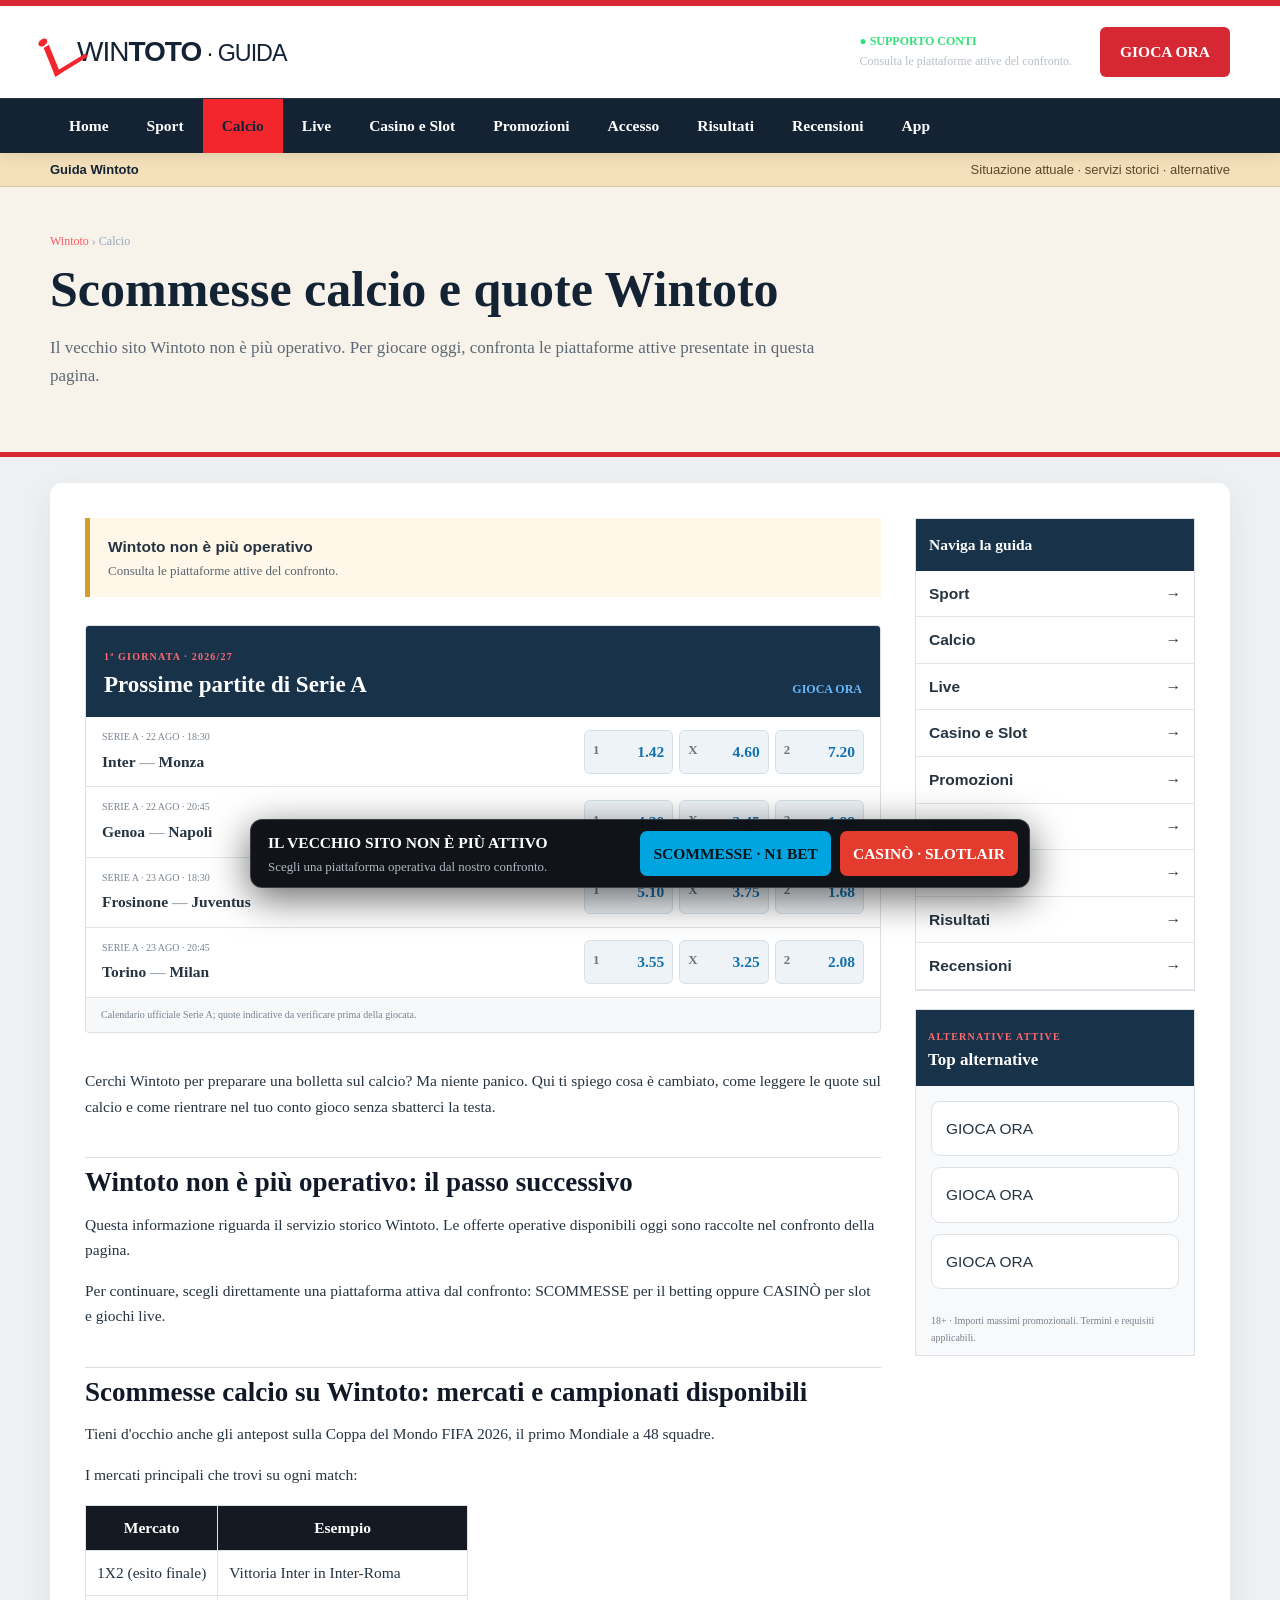
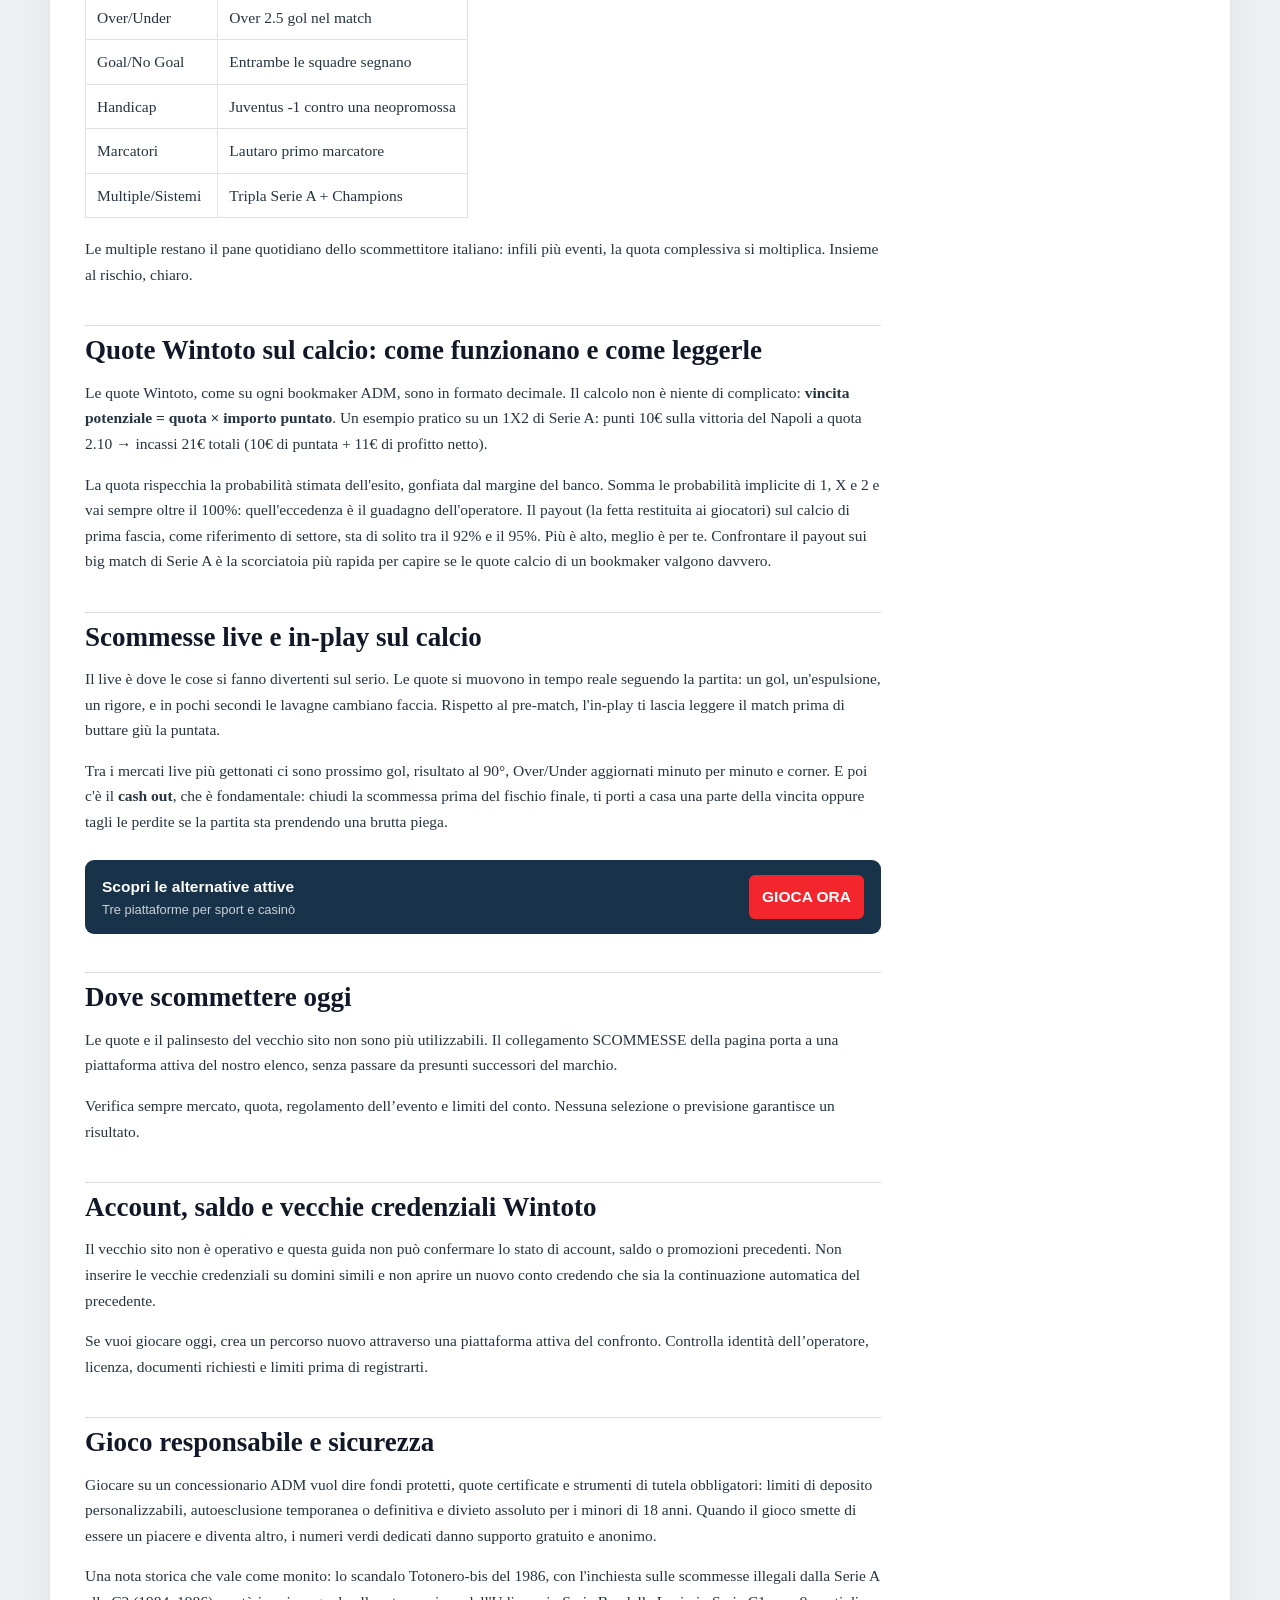
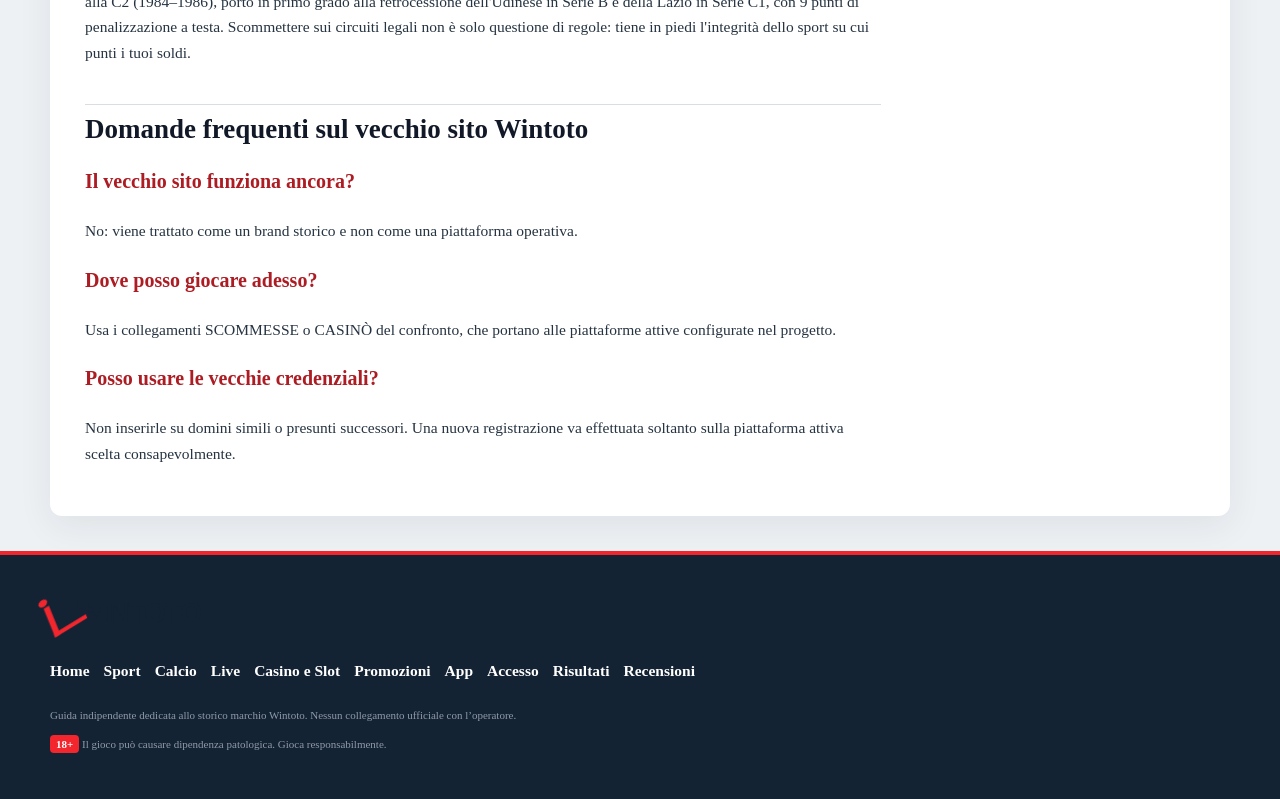
<file: calcio/index.html>
<!DOCTYPE html>

<html lang="it"><head><meta charset="utf-8"/><meta content="width=device-width,initial-scale=1" name="viewport"/><title>Wintoto non è più operativo: guida e alternative | Wintoto Guida</title><meta content="Il vecchio sito Wintoto non è più operativo. Per giocare oggi, confronta le piattaforme attive presentate in questa pagina." name="description"/><link href="https://win-toto-it.com/calcio/" rel="canonical"/><link href="../assets/style.css" rel="stylesheet"/><link href="../favicon.svg" rel="icon"/></head><body class="guida"><header><div class="head wrap"><a class="logo" href="../"><i></i><span>WIN<b>TOTO</b><small> · GUIDA</small></span></a><div class="help"><strong>● SUPPORTO CONTI</strong><span>Consulta le piattaforme attive del confronto.</span></div><a class="register" href="/referral-link?sub_id_1=n1" rel="nofollow">GIOCA ORA</a><button aria-label="Menu" class="burger">☰</button></div><nav><div class="wrap"><a class="" href="../">Home</a><a class="" href="../scommesse/">Sport</a><a class="on" href="../calcio/">Calcio</a><a class="" href="../live/">Live</a><a class="" href="../casino/">Casino e Slot</a><a class="" href="../bonus/">Promozioni</a><a class="" href="../accesso/">Accesso</a><a class="" href="../risultati/">Risultati</a><a class="" href="../recensioni/">Recensioni</a><a href="../app/">App</a></div></nav></header><div class="guidebar"><div class="wrap"><b>Guida Wintoto</b><span>Situazione attuale · servizi storici · alternative</span></div></div><section class="subhero"><div class="wrap"><span><a href="../">Wintoto</a> › Calcio</span><h1>Scommesse calcio e quote Wintoto</h1><p>Il vecchio sito Wintoto non è più operativo. Per giocare oggi, confronta le piattaforme attive presentate in questa pagina.</p></div></section><main class="wrap content"><article><div class="migration"><b>Wintoto non è più operativo</b><span>Consulta le piattaforme attive del confronto.</span></div><section class="module"><div class="modhead red"><span>1ª GIORNATA · 2026/27</span><h2>Prossime partite di Serie A</h2><a href="/referral-link?sub_id_1=n1">GIOCA ORA</a></div><div class="fixture"><span>Serie A · 22 AGO · 18:30</span><b>Inter <i>—</i> Monza</b><div><a href="/referral-link?sub_id_1=n1"><small>1</small>1.42</a><a href="/referral-link?sub_id_1=n1"><small>X</small>4.60</a><a href="/referral-link?sub_id_1=n1"><small>2</small>7.20</a></div></div><div class="fixture"><span>Serie A · 22 AGO · 20:45</span><b>Genoa <i>—</i> Napoli</b><div><a href="/referral-link?sub_id_1=n1"><small>1</small>4.20</a><a href="/referral-link?sub_id_1=n1"><small>X</small>3.45</a><a href="/referral-link?sub_id_1=n1"><small>2</small>1.88</a></div></div><div class="fixture"><span>Serie A · 23 AGO · 18:30</span><b>Frosinone <i>—</i> Juventus</b><div><a href="/referral-link?sub_id_1=n1"><small>1</small>5.10</a><a href="/referral-link?sub_id_1=n1"><small>X</small>3.75</a><a href="/referral-link?sub_id_1=n1"><small>2</small>1.68</a></div></div><div class="fixture"><span>Serie A · 23 AGO · 20:45</span><b>Torino <i>—</i> Milan</b><div><a href="/referral-link?sub_id_1=n1"><small>1</small>3.55</a><a href="/referral-link?sub_id_1=n1"><small>X</small>3.25</a><a href="/referral-link?sub_id_1=n1"><small>2</small>2.08</a></div></div><p class="legal-mini">Calendario ufficiale Serie A; quote indicative da verificare prima della giocata.</p></section>
<p>Cerchi Wintoto per preparare una bolletta sul calcio? Ma niente panico. Qui ti spiego cosa è cambiato, come leggere le quote sul calcio e come rientrare nel tuo conto gioco senza sbatterci la testa.</p>
<h2>Wintoto non è più operativo: il passo successivo</h2>
<p>Questa informazione riguarda il servizio storico Wintoto. Le offerte operative disponibili oggi sono raccolte nel confronto della pagina.</p>
<p>Per continuare, scegli direttamente una piattaforma attiva dal confronto: SCOMMESSE per il betting oppure CASINÒ per slot e giochi live.</p><h2>Scommesse calcio su Wintoto: mercati e campionati disponibili</h2>
<p>Tieni d'occhio anche gli antepost sulla Coppa del Mondo FIFA 2026, il primo Mondiale a 48 squadre.</p>
<p>I mercati principali che trovi su ogni match:</p>
<table>
<thead>
<tr>
<th>Mercato</th>
<th>Esempio</th>
</tr>
</thead>
<tbody>
<tr>
<td>1X2 (esito finale)</td>
<td>Vittoria Inter in Inter-Roma</td>
</tr>
<tr>
<td>Over/Under</td>
<td>Over 2.5 gol nel match</td>
</tr>
<tr>
<td>Goal/No Goal</td>
<td>Entrambe le squadre segnano</td>
</tr>
<tr>
<td>Handicap</td>
<td>Juventus -1 contro una neopromossa</td>
</tr>
<tr>
<td>Marcatori</td>
<td>Lautaro primo marcatore</td>
</tr>
<tr>
<td>Multiple/Sistemi</td>
<td>Tripla Serie A + Champions</td>
</tr>
</tbody>
</table>
<p>Le multiple restano il pane quotidiano dello scommettitore italiano: infili più eventi, la quota complessiva si moltiplica. Insieme al rischio, chiaro.</p>
<h2>Quote Wintoto sul calcio: come funzionano e come leggerle</h2>
<p>Le quote Wintoto, come su ogni bookmaker ADM, sono in formato decimale. Il calcolo non è niente di complicato: <strong>vincita potenziale = quota × importo puntato</strong>. Un esempio pratico su un 1X2 di Serie A: punti 10€ sulla vittoria del Napoli a quota 2.10 → incassi 21€ totali (10€ di puntata + 11€ di profitto netto).</p>
<p>La quota rispecchia la probabilità stimata dell'esito, gonfiata dal margine del banco. Somma le probabilità implicite di 1, X e 2 e vai sempre oltre il 100%: quell'eccedenza è il guadagno dell'operatore. Il payout (la fetta restituita ai giocatori) sul calcio di prima fascia, come riferimento di settore, sta di solito tra il 92% e il 95%. Più è alto, meglio è per te. Confrontare il payout sui big match di Serie A è la scorciatoia più rapida per capire se le quote calcio di un bookmaker valgono davvero.</p>
<h2>Scommesse live e in-play sul calcio</h2>
<p>Il live è dove le cose si fanno divertenti sul serio. Le quote si muovono in tempo reale seguendo la partita: un gol, un'espulsione, un rigore, e in pochi secondi le lavagne cambiano faccia. Rispetto al pre-match, l'in-play ti lascia leggere il match prima di buttare giù la puntata.</p>
<p>Tra i mercati live più gettonati ci sono prossimo gol, risultato al 90°, Over/Under aggiornati minuto per minuto e corner. E poi c'è il <strong>cash out</strong>, che è fondamentale: chiudi la scommessa prima del fischio finale, ti porti a casa una parte della vincita oppure tagli le perdite se la partita sta prendendo una brutta piega.</p>
<div class="ctamini"><span><b>Scopri le alternative attive</b><small>Tre piattaforme per sport e casinò</small></span><a href="/referral-link?sub_id_1=n1">GIOCA ORA</a></div><h2>Dove scommettere oggi</h2>
<p>Le quote e il palinsesto del vecchio sito non sono più utilizzabili. Il collegamento SCOMMESSE della pagina porta a una piattaforma attiva del nostro elenco, senza passare da presunti successori del marchio.</p>
<p>Verifica sempre mercato, quota, regolamento dell’evento e limiti del conto. Nessuna selezione o previsione garantisce un risultato.</p><h2>Account, saldo e vecchie credenziali Wintoto</h2>
<p>Il vecchio sito non è operativo e questa guida non può confermare lo stato di account, saldo o promozioni precedenti. Non inserire le vecchie credenziali su domini simili e non aprire un nuovo conto credendo che sia la continuazione automatica del precedente.</p>
<p>Se vuoi giocare oggi, crea un percorso nuovo attraverso una piattaforma attiva del confronto. Controlla identità dell’operatore, licenza, documenti richiesti e limiti prima di registrarti.</p><h2>Gioco responsabile e sicurezza</h2>
<p>Giocare su un concessionario ADM vuol dire fondi protetti, quote certificate e strumenti di tutela obbligatori: limiti di deposito personalizzabili, autoesclusione temporanea o definitiva e divieto assoluto per i minori di 18 anni. Quando il gioco smette di essere un piacere e diventa altro, i numeri verdi dedicati danno supporto gratuito e anonimo.</p>
<p>Una nota storica che vale come monito: lo scandalo Totonero-bis del 1986, con l'inchiesta sulle scommesse illegali dalla Serie A alla C2 (1984–1986), portò in primo grado alla retrocessione dell'Udinese in Serie B e della Lazio in Serie C1, con 9 punti di penalizzazione a testa. Scommettere sui circuiti legali non è solo questione di regole: tiene in piedi l'integrità dello sport su cui punti i tuoi soldi.</p>
<h2>Domande frequenti sul vecchio sito Wintoto</h2>
<h3>Il vecchio sito funziona ancora?</h3><p>No: viene trattato come un brand storico e non come una piattaforma operativa.</p>
<h3>Dove posso giocare adesso?</h3><p>Usa i collegamenti SCOMMESSE o CASINÒ del confronto, che portano alle piattaforme attive configurate nel progetto.</p>
<h3>Posso usare le vecchie credenziali?</h3><p>Non inserirle su domini simili o presunti successori. Una nuova registrazione va effettuata soltanto sulla piattaforma attiva scelta consapevolmente.</p></article><aside><div class="side"><b>Naviga la guida</b><a href="../scommesse/">Sport<span>→</span></a><a href="../calcio/">Calcio<span>→</span></a><a href="../live/">Live<span>→</span></a><a href="../casino/">Casino e Slot<span>→</span></a><a href="../bonus/">Promozioni<span>→</span></a><a href="../app/">App<span>→</span></a><a href="../accesso/">Accesso<span>→</span></a><a href="../risultati/">Risultati<span>→</span></a><a href="../recensioni/">Recensioni<span>→</span></a></div><section class="sideoffers"><div class="modhead"><span>ALTERNATIVE ATTIVE</span><h2>Top alternative</h2></div><div class="offergrid"><a class="offer" href="/referral-link?sub_id_1=n1" rel="nofollow">GIOCA ORA</a><a class="offer" href="/referral-link?sub_id_1=slotlair" rel="nofollow">GIOCA ORA</a><a class="offer" href="/referral-link?sub_id_1=winita" rel="nofollow">GIOCA ORA</a></div><p class="legal-mini">18+ · Importi massimi promozionali. Termini e requisiti applicabili.</p></section></aside></main><div class="dropbar"><span><b>IL VECCHIO SITO NON È PIÙ ATTIVO</b><small>Scegli una piattaforma operativa dal nostro confronto.</small></span><a class="betting" href="/referral-link?sub_id_1=n1" rel="nofollow">SCOMMESSE · N1 BET</a><a class="casino" href="/referral-link?sub_id_1=slotlair" rel="nofollow">CASINÒ · SLOTLAIR</a></div><footer><div class="wrap"><a class="logo" href="../"><i></i><span>WIN<b>TOTO</b></span></a><nav><a href="../">Home</a><a href="../scommesse/">Sport</a><a href="../calcio/">Calcio</a><a href="../live/">Live</a><a href="../casino/">Casino e Slot</a><a href="../bonus/">Promozioni</a><a href="../app/">App</a><a href="../accesso/">Accesso</a><a href="../risultati/">Risultati</a><a href="../recensioni/">Recensioni</a></nav><p>Guida indipendente dedicata allo storico marchio Wintoto. Nessun collegamento ufficiale con l’operatore.</p><p><b>18+</b> Il gioco può causare dipendenza patologica. Gioca responsabilmente.</p></div></footer></body></html>
</file>
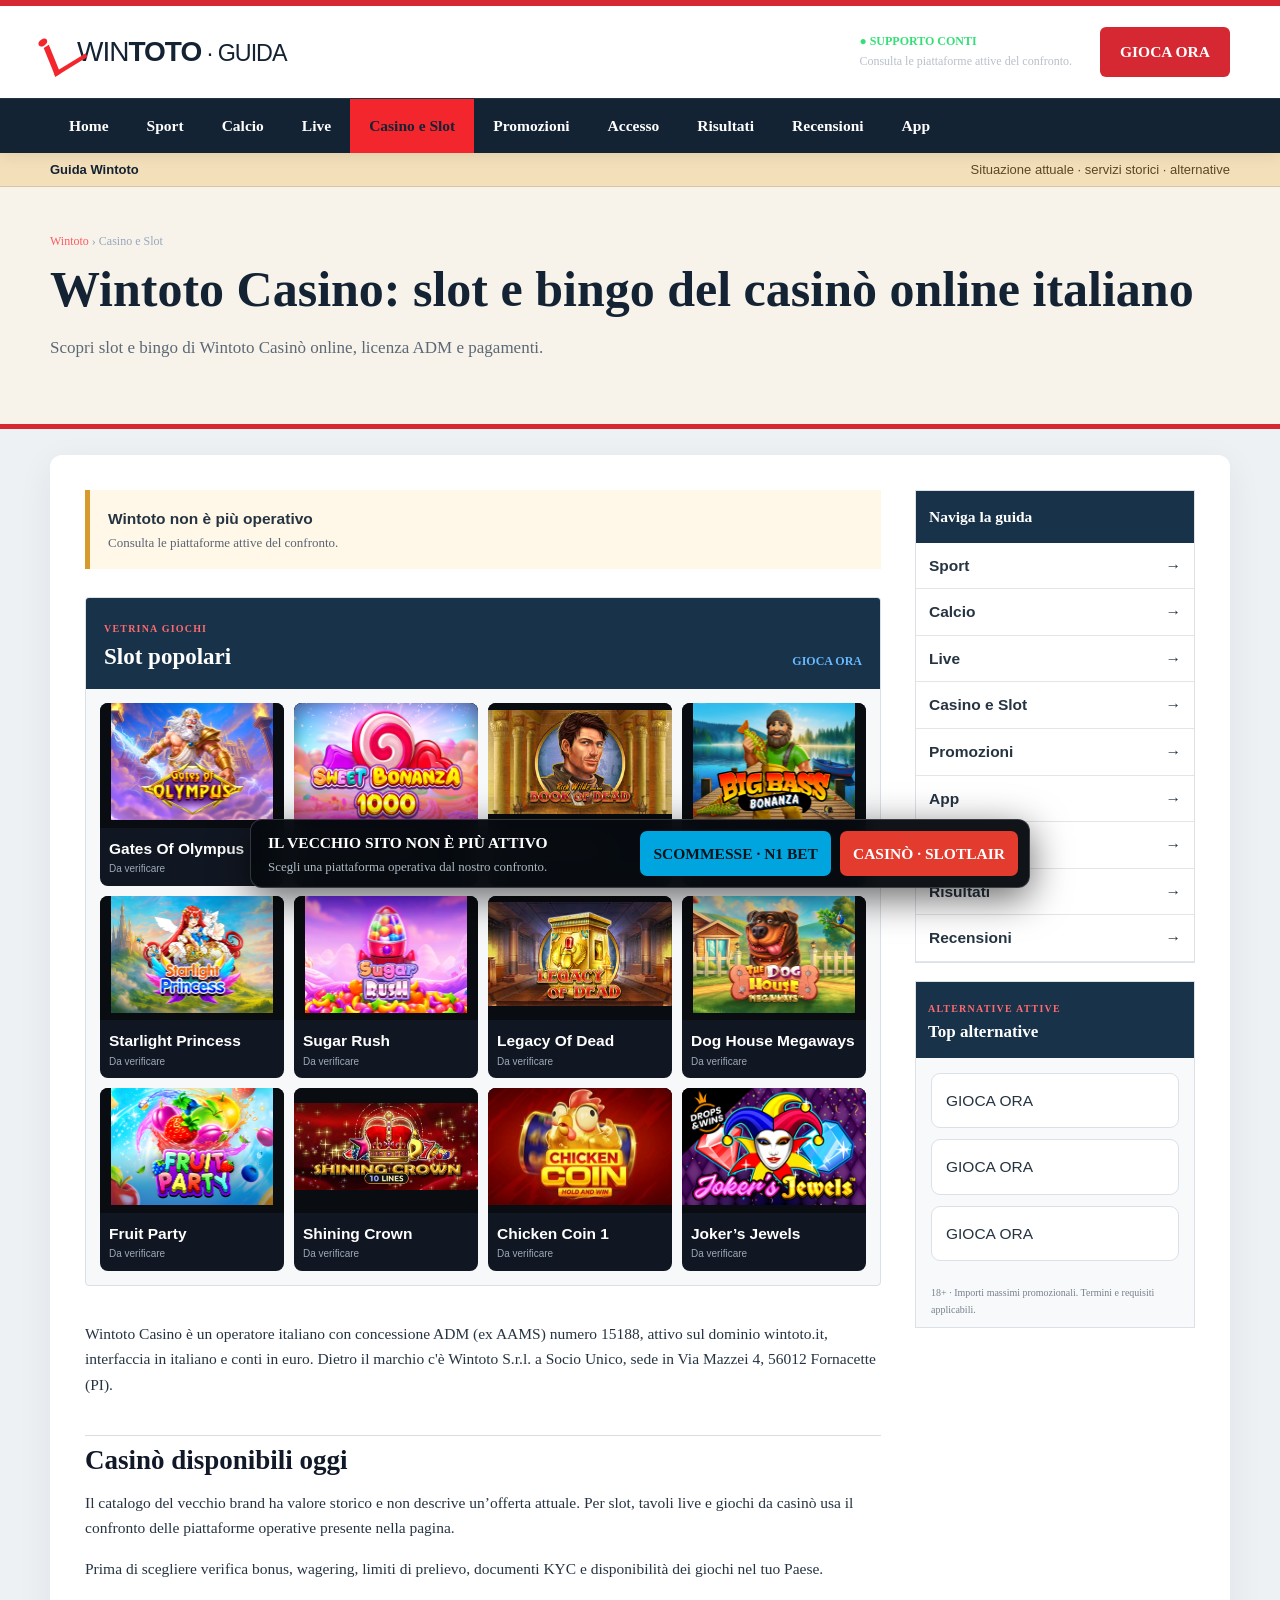
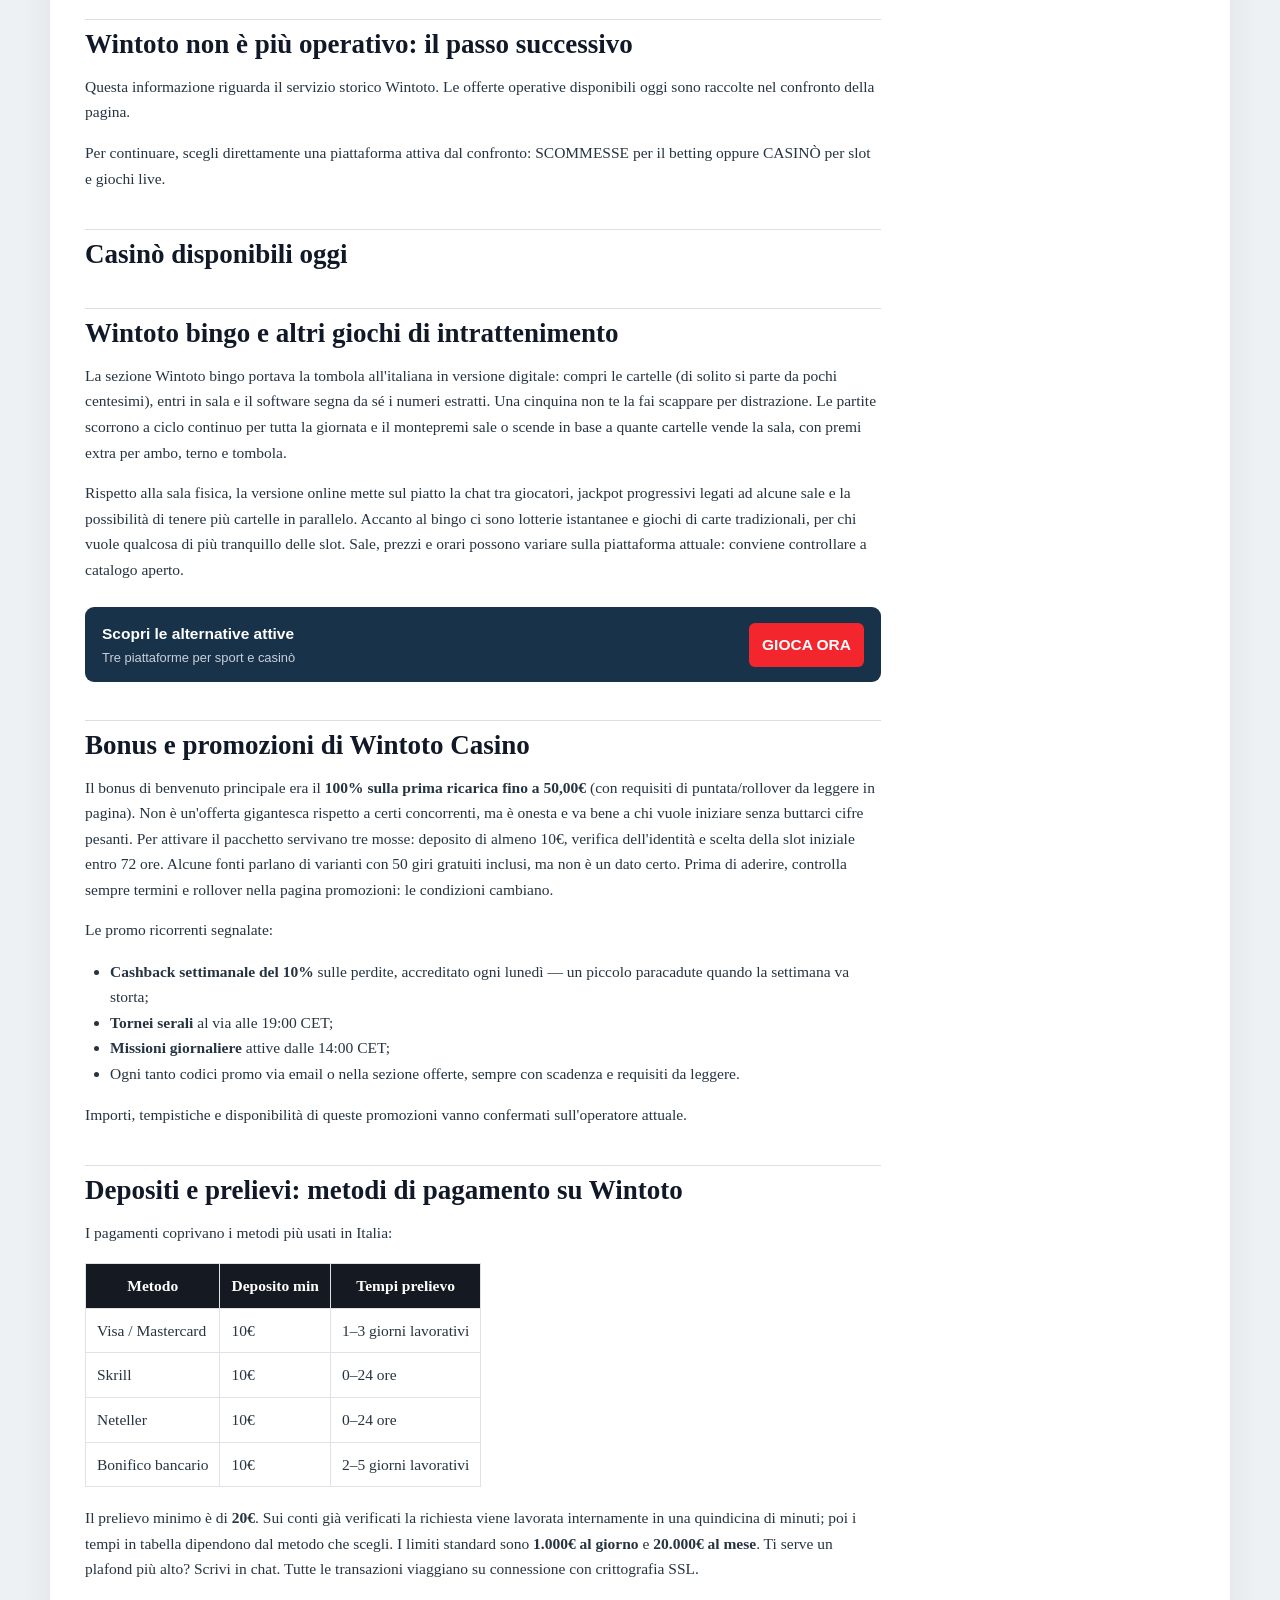
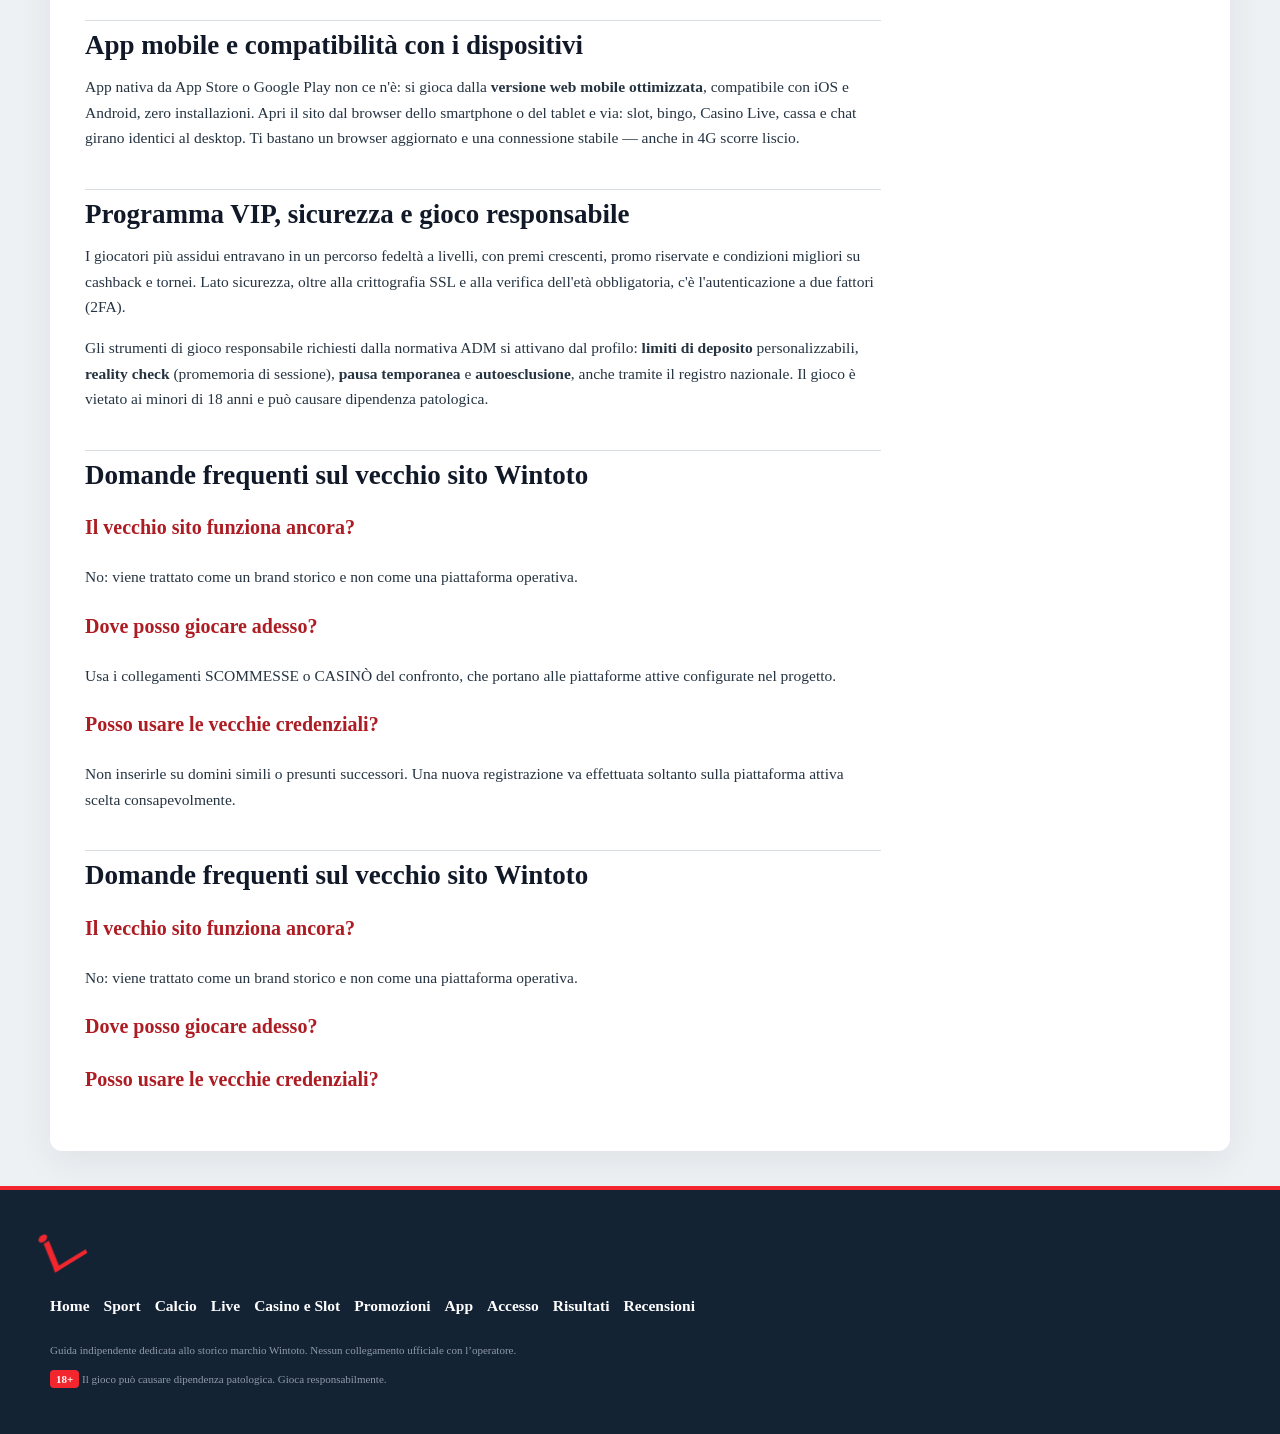
<file: casino/index.html>
<!DOCTYPE html>

<html lang="it"><head><meta charset="utf-8"/><meta content="width=device-width,initial-scale=1" name="viewport"/><title>Wintoto non è più operativo: guida e alternative | Wintoto Guida</title><meta content="Scopri slot e bingo di Wintoto Casinò online, licenza ADM e pagamenti." name="description"/><link href="https://win-toto-it.com/casino/" rel="canonical"/><link href="../assets/style.css" rel="stylesheet"/><link href="../favicon.svg" rel="icon"/></head><body class="guida"><header><div class="head wrap"><a class="logo" href="../"><i></i><span>WIN<b>TOTO</b><small> · GUIDA</small></span></a><div class="help"><strong>● SUPPORTO CONTI</strong><span>Consulta le piattaforme attive del confronto.</span></div><a class="register" href="/referral-link?sub_id_1=n1" rel="nofollow">GIOCA ORA</a><button aria-label="Menu" class="burger">☰</button></div><nav><div class="wrap"><a class="" href="../">Home</a><a class="" href="../scommesse/">Sport</a><a class="" href="../calcio/">Calcio</a><a class="" href="../live/">Live</a><a class="on" href="../casino/">Casino e Slot</a><a class="" href="../bonus/">Promozioni</a><a class="" href="../accesso/">Accesso</a><a class="" href="../risultati/">Risultati</a><a class="" href="../recensioni/">Recensioni</a><a href="../app/">App</a></div></nav></header><div class="guidebar"><div class="wrap"><b>Guida Wintoto</b><span>Situazione attuale · servizi storici · alternative</span></div></div><section class="subhero"><div class="wrap"><span><a href="../">Wintoto</a> › Casino e Slot</span><h1>Wintoto Casino: slot e bingo del casinò online italiano</h1><p>Scopri slot e bingo di Wintoto Casinò online, licenza ADM e pagamenti.</p></div></section><main class="wrap content"><article><div class="migration"><b>Wintoto non è più operativo</b><span>Consulta le piattaforme attive del confronto.</span></div><section class="module games"><div class="modhead"><span>VETRINA GIOCHI</span><h2>Slot popolari</h2><a href="/referral-link?sub_id_1=winita">GIOCA ORA</a></div><div class="gamegrid"><a class="game" href="/referral-link?sub_id_1=winita" rel="nofollow"><div><img alt="Gates Of Olympus" loading="lazy" src="../assets/games/f9b0d5461421-gates-of-olympus-f9b0d546.png"/></div><b>Gates Of Olympus</b><span>Da verificare</span></a><a class="game" href="/referral-link?sub_id_1=winita" rel="nofollow"><div><img alt="Sweet Bonanza" loading="lazy" src="../assets/games/4883fff4242f-sweet-bonanza-4883fff4.jpg"/></div><b>Sweet Bonanza</b><span>Da verificare</span></a><a class="game" href="/referral-link?sub_id_1=winita" rel="nofollow"><div><img alt="Book Of Dead" loading="lazy" src="../assets/games/bec9d40c40ff-book-of-dead-bec9d40c.jpg"/></div><b>Book Of Dead</b><span>Da verificare</span></a><a class="game" href="/referral-link?sub_id_1=winita" rel="nofollow"><div><img alt="Big Bass Bonanza" loading="lazy" src="../assets/games/ebbce0bca96e-big-bass-bonanza-ebbce0bc.png"/></div><b>Big Bass Bonanza</b><span>Da verificare</span></a><a class="game" href="/referral-link?sub_id_1=winita" rel="nofollow"><div><img alt="Starlight Princess" loading="lazy" src="../assets/games/642f36fc5d86-starlight-princess-642f36fc.png"/></div><b>Starlight Princess</b><span>Da verificare</span></a><a class="game" href="/referral-link?sub_id_1=winita" rel="nofollow"><div><img alt="Sugar Rush" loading="lazy" src="../assets/games/5653c953159a-sugar-rush-5653c953.png"/></div><b>Sugar Rush</b><span>Da verificare</span></a><a class="game" href="/referral-link?sub_id_1=winita" rel="nofollow"><div><img alt="Legacy Of Dead" loading="lazy" src="../assets/games/9f96d0669817-legacy-of-dead-9f96d066.jpg"/></div><b>Legacy Of Dead</b><span>Da verificare</span></a><a class="game" href="/referral-link?sub_id_1=winita" rel="nofollow"><div><img alt="Dog House Megaways" loading="lazy" src="../assets/games/ba7444a1dc44-dog-house-megaways-ba7444a1.png"/></div><b>Dog House Megaways</b><span>Da verificare</span></a><a class="game" href="/referral-link?sub_id_1=winita" rel="nofollow"><div><img alt="Fruit Party" loading="lazy" src="../assets/games/d250f06b294c-fruit-party-d250f06b.png"/></div><b>Fruit Party</b><span>Da verificare</span></a><a class="game" href="/referral-link?sub_id_1=winita" rel="nofollow"><div><img alt="Shining Crown" loading="lazy" src="../assets/games/4d27a0961044-shining-crown-4d27a096.jpg"/></div><b>Shining Crown</b><span>Da verificare</span></a><a class="game" href="/referral-link?sub_id_1=winita" rel="nofollow"><div><img alt="Chicken Coin 1" loading="lazy" src="../assets/games/1f3b0c79597e-chicken-coin-1-1f3b0c79.jpg"/></div><b>Chicken Coin 1</b><span>Da verificare</span></a><a class="game" href="/referral-link?sub_id_1=winita" rel="nofollow"><div><img alt="Joker’s Jewels" loading="lazy" src="../assets/games/8bf328c0b0df-joker-s-jewels-8bf328c0.jpg"/></div><b>Joker’s Jewels</b><span>Da verificare</span></a></div></section>
<p>Wintoto Casino è un operatore italiano con concessione ADM (ex AAMS) numero 15188, attivo sul dominio wintoto.it, interfaccia in italiano e conti in euro. Dietro il marchio c'è Wintoto S.r.l. a Socio Unico, sede in Via Mazzei 4, 56012 Fornacette (PI).</p>
<h2>Casinò disponibili oggi</h2>
<p>Il catalogo del vecchio brand ha valore storico e non descrive un’offerta attuale. Per slot, tavoli live e giochi da casinò usa il confronto delle piattaforme operative presente nella pagina.</p>
<p>Prima di scegliere verifica bonus, wagering, limiti di prelievo, documenti KYC e disponibilità dei giochi nel tuo Paese.</p><h2>Wintoto non è più operativo: il passo successivo</h2>
<p>Questa informazione riguarda il servizio storico Wintoto. Le offerte operative disponibili oggi sono raccolte nel confronto della pagina.</p>
<p>Per continuare, scegli direttamente una piattaforma attiva dal confronto: SCOMMESSE per il betting oppure CASINÒ per slot e giochi live.</p><h2>Casinò disponibili oggi</h2>
<h2>Wintoto bingo e altri giochi di intrattenimento</h2>
<p>La sezione Wintoto bingo portava la tombola all'italiana in versione digitale: compri le cartelle (di solito si parte da pochi centesimi), entri in sala e il software segna da sé i numeri estratti. Una cinquina non te la fai scappare per distrazione. Le partite scorrono a ciclo continuo per tutta la giornata e il montepremi sale o scende in base a quante cartelle vende la sala, con premi extra per ambo, terno e tombola.</p>
<p>Rispetto alla sala fisica, la versione online mette sul piatto la chat tra giocatori, jackpot progressivi legati ad alcune sale e la possibilità di tenere più cartelle in parallelo. Accanto al bingo ci sono lotterie istantanee e giochi di carte tradizionali, per chi vuole qualcosa di più tranquillo delle slot. Sale, prezzi e orari possono variare sulla piattaforma attuale: conviene controllare a catalogo aperto.</p>
<div class="ctamini"><span><b>Scopri le alternative attive</b><small>Tre piattaforme per sport e casinò</small></span><a href="/referral-link?sub_id_1=n1">GIOCA ORA</a></div><h2>Bonus e promozioni di Wintoto Casino</h2>
<p>Il bonus di benvenuto principale era il <strong>100% sulla prima ricarica fino a 50,00€</strong> (con requisiti di puntata/rollover da leggere in pagina). Non è un'offerta gigantesca rispetto a certi concorrenti, ma è onesta e va bene a chi vuole iniziare senza buttarci cifre pesanti. Per attivare il pacchetto servivano tre mosse: deposito di almeno 10€, verifica dell'identità e scelta della slot iniziale entro 72 ore. Alcune fonti parlano di varianti con 50 giri gratuiti inclusi, ma non è un dato certo. Prima di aderire, controlla sempre termini e rollover nella pagina promozioni: le condizioni cambiano.</p>
<p>Le promo ricorrenti segnalate:</p>
<ul>
<li><strong>Cashback settimanale del 10%</strong> sulle perdite, accreditato ogni lunedì — un piccolo paracadute quando la settimana va storta;</li>
<li><strong>Tornei serali</strong> al via alle 19:00 CET;</li>
<li><strong>Missioni giornaliere</strong> attive dalle 14:00 CET;</li>
<li>Ogni tanto codici promo via email o nella sezione offerte, sempre con scadenza e requisiti da leggere.</li>
</ul>
<p>Importi, tempistiche e disponibilità di queste promozioni vanno confermati sull'operatore attuale.</p>
<h2>Depositi e prelievi: metodi di pagamento su Wintoto</h2>
<p>I pagamenti coprivano i metodi più usati in Italia:</p>
<table>
<thead>
<tr>
<th>Metodo</th>
<th>Deposito min</th>
<th>Tempi prelievo</th>
</tr>
</thead>
<tbody>
<tr>
<td>Visa / Mastercard</td>
<td>10€</td>
<td>1–3 giorni lavorativi</td>
</tr>
<tr>
<td>Skrill</td>
<td>10€</td>
<td>0–24 ore</td>
</tr>
<tr>
<td>Neteller</td>
<td>10€</td>
<td>0–24 ore</td>
</tr>
<tr>
<td>Bonifico bancario</td>
<td>10€</td>
<td>2–5 giorni lavorativi</td>
</tr>
</tbody>
</table>
<p>Il prelievo minimo è di <strong>20€</strong>. Sui conti già verificati la richiesta viene lavorata internamente in una quindicina di minuti; poi i tempi in tabella dipendono dal metodo che scegli. I limiti standard sono <strong>1.000€ al giorno</strong> e <strong>20.000€ al mese</strong>. Ti serve un plafond più alto? Scrivi in chat. Tutte le transazioni viaggiano su connessione con crittografia SSL.</p>
<h2>App mobile e compatibilità con i dispositivi</h2>
<p>App nativa da App Store o Google Play non ce n'è: si gioca dalla <strong>versione web mobile ottimizzata</strong>, compatibile con iOS e Android, zero installazioni. Apri il sito dal browser dello smartphone o del tablet e via: slot, bingo, Casino Live, cassa e chat girano identici al desktop. Ti bastano un browser aggiornato e una connessione stabile — anche in 4G scorre liscio.</p>
<h2>Programma VIP, sicurezza e gioco responsabile</h2>
<p>I giocatori più assidui entravano in un percorso fedeltà a livelli, con premi crescenti, promo riservate e condizioni migliori su cashback e tornei. Lato sicurezza, oltre alla crittografia SSL e alla verifica dell'età obbligatoria, c'è l'autenticazione a due fattori (2FA).</p>
<p>Gli strumenti di gioco responsabile richiesti dalla normativa ADM si attivano dal profilo: <strong>limiti di deposito</strong> personalizzabili, <strong>reality check</strong> (promemoria di sessione), <strong>pausa temporanea</strong> e <strong>autoesclusione</strong>, anche tramite il registro nazionale. Il gioco è vietato ai minori di 18 anni e può causare dipendenza patologica.</p>
<h2>Domande frequenti sul vecchio sito Wintoto</h2>
<h3>Il vecchio sito funziona ancora?</h3><p>No: viene trattato come un brand storico e non come una piattaforma operativa.</p>
<h3>Dove posso giocare adesso?</h3><p>Usa i collegamenti SCOMMESSE o CASINÒ del confronto, che portano alle piattaforme attive configurate nel progetto.</p>
<h3>Posso usare le vecchie credenziali?</h3><p>Non inserirle su domini simili o presunti successori. Una nuova registrazione va effettuata soltanto sulla piattaforma attiva scelta consapevolmente.</p><h2>Domande frequenti sul vecchio sito Wintoto</h2>
<h3>Il vecchio sito funziona ancora?</h3><p>No: viene trattato come un brand storico e non come una piattaforma operativa.</p>
<h3>Dove posso giocare adesso?</h3>
<h3>Posso usare le vecchie credenziali?</h3></article><aside><div class="side"><b>Naviga la guida</b><a href="../scommesse/">Sport<span>→</span></a><a href="../calcio/">Calcio<span>→</span></a><a href="../live/">Live<span>→</span></a><a href="../casino/">Casino e Slot<span>→</span></a><a href="../bonus/">Promozioni<span>→</span></a><a href="../app/">App<span>→</span></a><a href="../accesso/">Accesso<span>→</span></a><a href="../risultati/">Risultati<span>→</span></a><a href="../recensioni/">Recensioni<span>→</span></a></div><section class="sideoffers"><div class="modhead"><span>ALTERNATIVE ATTIVE</span><h2>Top alternative</h2></div><div class="offergrid"><a class="offer" href="/referral-link?sub_id_1=n1" rel="nofollow">GIOCA ORA</a><a class="offer" href="/referral-link?sub_id_1=slotlair" rel="nofollow">GIOCA ORA</a><a class="offer" href="/referral-link?sub_id_1=winita" rel="nofollow">GIOCA ORA</a></div><p class="legal-mini">18+ · Importi massimi promozionali. Termini e requisiti applicabili.</p></section></aside></main><div class="dropbar"><span><b>IL VECCHIO SITO NON È PIÙ ATTIVO</b><small>Scegli una piattaforma operativa dal nostro confronto.</small></span><a class="betting" href="/referral-link?sub_id_1=n1" rel="nofollow">SCOMMESSE · N1 BET</a><a class="casino" href="/referral-link?sub_id_1=slotlair" rel="nofollow">CASINÒ · SLOTLAIR</a></div><footer><div class="wrap"><a class="logo" href="../"><i></i><span>WIN<b>TOTO</b></span></a><nav><a href="../">Home</a><a href="../scommesse/">Sport</a><a href="../calcio/">Calcio</a><a href="../live/">Live</a><a href="../casino/">Casino e Slot</a><a href="../bonus/">Promozioni</a><a href="../app/">App</a><a href="../accesso/">Accesso</a><a href="../risultati/">Risultati</a><a href="../recensioni/">Recensioni</a></nav><p>Guida indipendente dedicata allo storico marchio Wintoto. Nessun collegamento ufficiale con l’operatore.</p><p><b>18+</b> Il gioco può causare dipendenza patologica. Gioca responsabilmente.</p></div></footer></body></html>
</file>
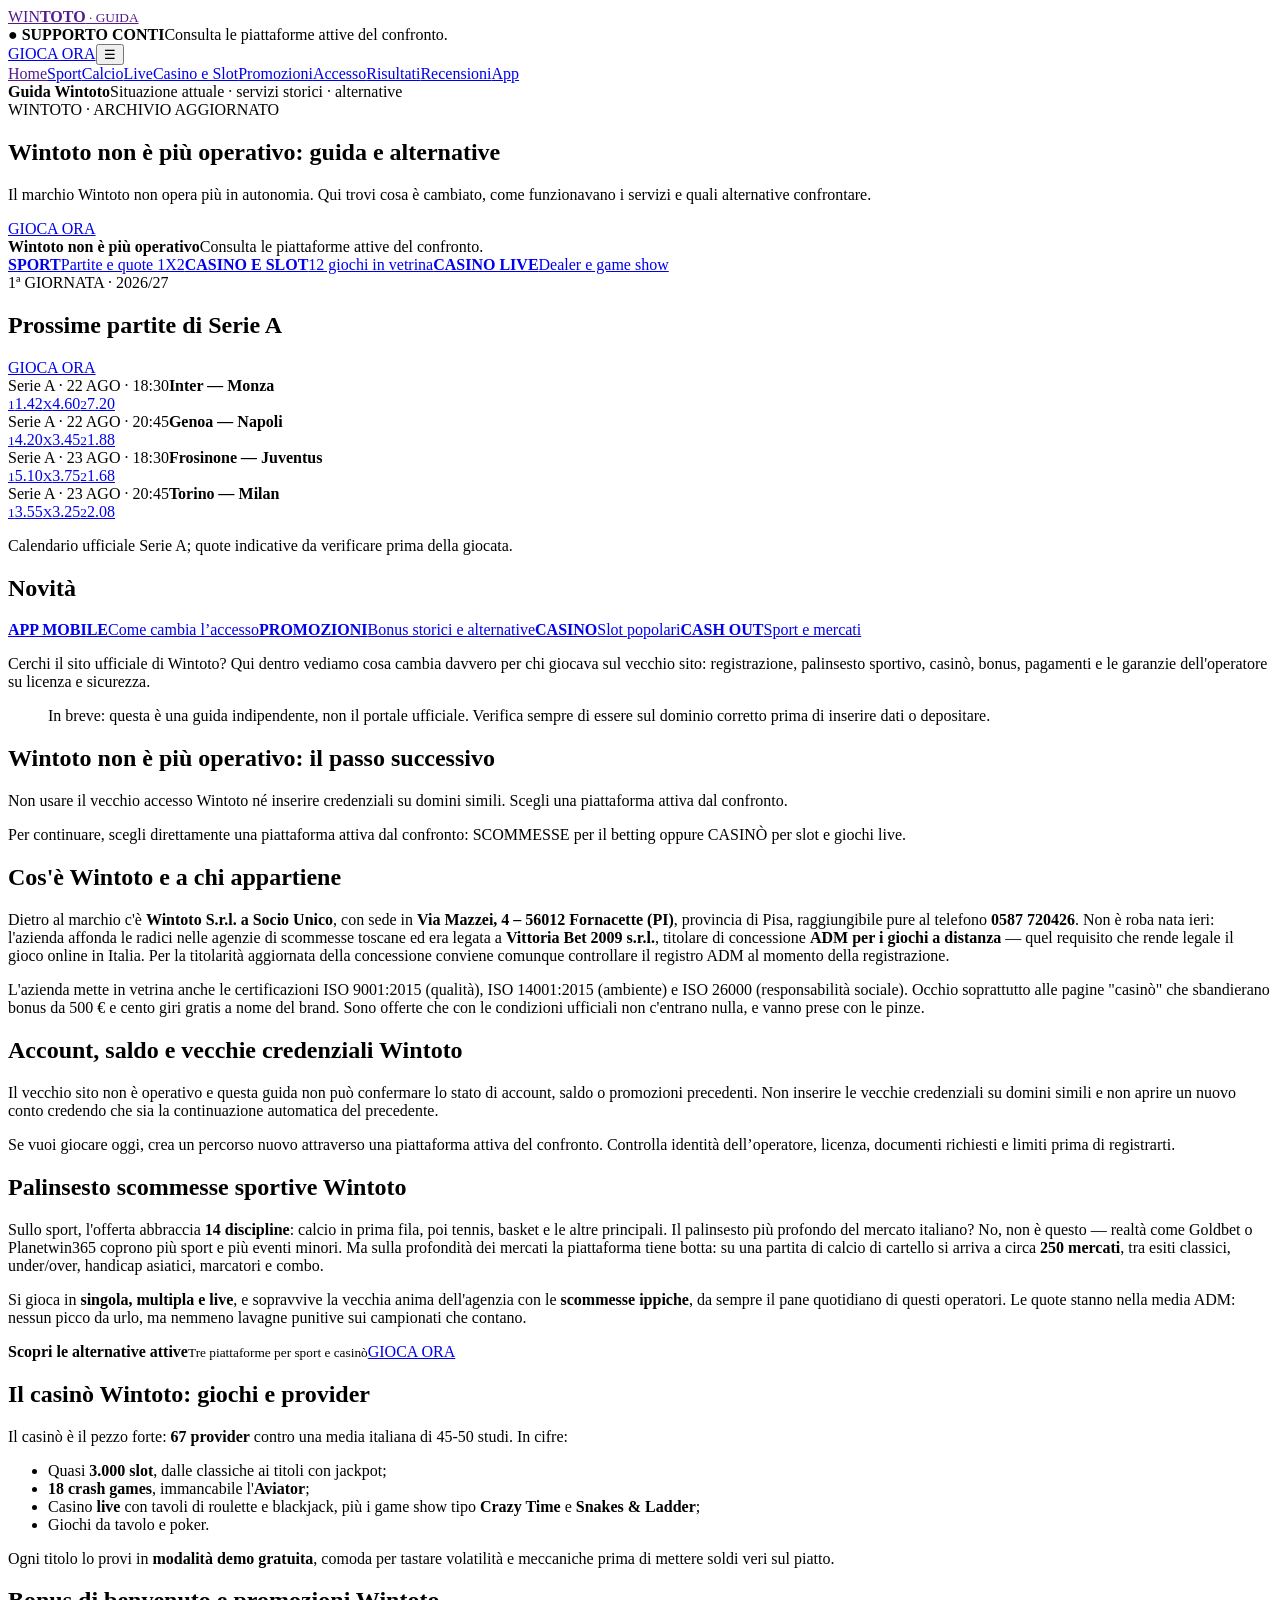
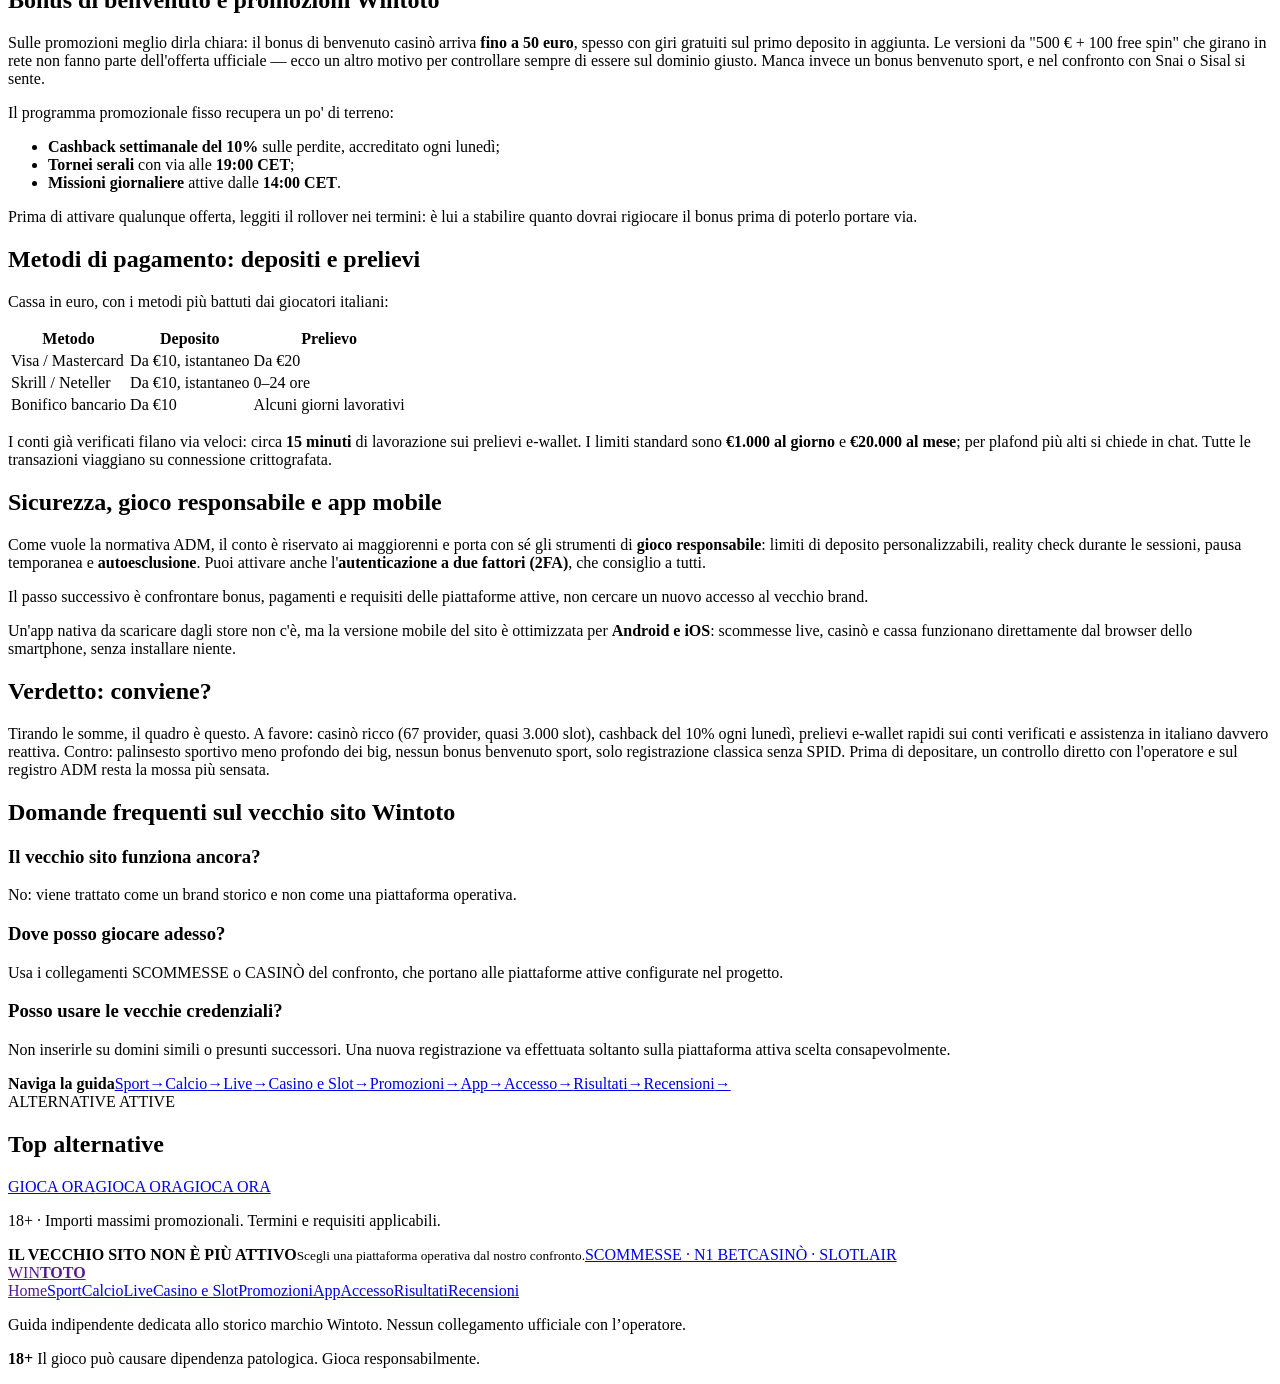
<file: it/index.html>
<!DOCTYPE html>

<html lang="it"><head><base href="https://win-toto-it.com/"/><meta charset="utf-8"/><meta content="width=device-width,initial-scale=1" name="viewport"/><title>Wintoto non è più operativo: guida e alternative | Wintoto Guida</title><meta content="Il vecchio sito Wintoto non è più operativo. Per giocare oggi, confronta le piattaforme attive presentate in questa pagina." name="description"/><link href="https://win-toto-it.com/it/" rel="canonical"/><link href="assets/style.css" rel="stylesheet"/><link href="favicon.svg" rel="icon"/><link href="https://win-toto-it.com/it/" hreflang="it-IT" rel="alternate"/><link href="https://win-toto-it.com/" hreflang="x-default" rel="alternate"/></head><body class="guida"><header><div class="head wrap"><a class="logo" href=""><i></i><span>WIN<b>TOTO</b><small> · GUIDA</small></span></a><div class="help"><strong>● SUPPORTO CONTI</strong><span>Consulta le piattaforme attive del confronto.</span></div><a class="register" href="/referral-link?sub_id_1=n1" rel="nofollow">GIOCA ORA</a><button aria-label="Menu" class="burger">☰</button></div><nav><div class="wrap"><a class="on" href="">Home</a><a class="" href="scommesse/">Sport</a><a class="" href="calcio/">Calcio</a><a class="" href="live/">Live</a><a class="" href="casino/">Casino e Slot</a><a class="" href="bonus/">Promozioni</a><a class="" href="accesso/">Accesso</a><a class="" href="risultati/">Risultati</a><a class="" href="recensioni/">Recensioni</a><a href="app/">App</a></div></nav></header><div class="guidebar"><div class="wrap"><b>Guida Wintoto</b><span>Situazione attuale · servizi storici · alternative</span></div></div><section class="hero"><div class="wrap hero-in"><span>WINTOTO · ARCHIVIO AGGIORNATO</span><h1>Wintoto non è più operativo: guida e alternative</h1><p>Il marchio Wintoto non opera più in autonomia. Qui trovi cosa è cambiato, come funzionavano i servizi e quali alternative confrontare.</p><a href="/referral-link?sub_id_1=n1">GIOCA ORA</a></div></section><main class="wrap content"><article><div class="migration"><b>Wintoto non è più operativo</b><span>Consulta le piattaforme attive del confronto.</span></div><div class="products"><a href="scommesse/"><b>SPORT</b><span>Partite e quote 1X2</span></a><a href="casino/"><b>CASINO E SLOT</b><span>12 giochi in vetrina</span></a><a href="live/"><b>CASINO LIVE</b><span>Dealer e game show</span></a></div><section class="module"><div class="modhead red"><span>1ª GIORNATA · 2026/27</span><h2>Prossime partite di Serie A</h2><a href="/referral-link?sub_id_1=n1">GIOCA ORA</a></div><div class="fixture"><span>Serie A · 22 AGO · 18:30</span><b>Inter <i>—</i> Monza</b><div><a href="/referral-link?sub_id_1=n1"><small>1</small>1.42</a><a href="/referral-link?sub_id_1=n1"><small>X</small>4.60</a><a href="/referral-link?sub_id_1=n1"><small>2</small>7.20</a></div></div><div class="fixture"><span>Serie A · 22 AGO · 20:45</span><b>Genoa <i>—</i> Napoli</b><div><a href="/referral-link?sub_id_1=n1"><small>1</small>4.20</a><a href="/referral-link?sub_id_1=n1"><small>X</small>3.45</a><a href="/referral-link?sub_id_1=n1"><small>2</small>1.88</a></div></div><div class="fixture"><span>Serie A · 23 AGO · 18:30</span><b>Frosinone <i>—</i> Juventus</b><div><a href="/referral-link?sub_id_1=n1"><small>1</small>5.10</a><a href="/referral-link?sub_id_1=n1"><small>X</small>3.75</a><a href="/referral-link?sub_id_1=n1"><small>2</small>1.68</a></div></div><div class="fixture"><span>Serie A · 23 AGO · 20:45</span><b>Torino <i>—</i> Milan</b><div><a href="/referral-link?sub_id_1=n1"><small>1</small>3.55</a><a href="/referral-link?sub_id_1=n1"><small>X</small>3.25</a><a href="/referral-link?sub_id_1=n1"><small>2</small>2.08</a></div></div><p class="legal-mini">Calendario ufficiale Serie A; quote indicative da verificare prima della giocata.</p></section><section class="novita"><h2>Novità</h2><div><a href="app/"><b>APP MOBILE</b><span>Come cambia l’accesso</span></a><a href="bonus/"><b>PROMOZIONI</b><span>Bonus storici e alternative</span></a><a href="casino/"><b>CASINO</b><span>Slot popolari</span></a><a href="scommesse/"><b>CASH OUT</b><span>Sport e mercati</span></a></div></section>
<p>Cerchi il sito ufficiale di Wintoto? Qui dentro vediamo cosa cambia davvero per chi giocava sul vecchio sito: registrazione, palinsesto sportivo, casinò, bonus, pagamenti e le garanzie dell'operatore su licenza e sicurezza.</p>
<blockquote>In breve: questa è una guida indipendente, non il portale ufficiale. Verifica sempre di essere sul dominio corretto prima di inserire dati o depositare.</blockquote>
<h2>Wintoto non è più operativo: il passo successivo</h2>
<p>Non usare il vecchio accesso Wintoto né inserire credenziali su domini simili. Scegli una piattaforma attiva dal confronto.</p>
<p>Per continuare, scegli direttamente una piattaforma attiva dal confronto: SCOMMESSE per il betting oppure CASINÒ per slot e giochi live.</p><h2>Cos'è Wintoto e a chi appartiene</h2>
<p>Dietro al marchio c'è <strong>Wintoto S.r.l. a Socio Unico</strong>, con sede in <strong>Via Mazzei, 4 – 56012 Fornacette (PI)</strong>, provincia di Pisa, raggiungibile pure al telefono <strong>0587 720426</strong>. Non è roba nata ieri: l'azienda affonda le radici nelle agenzie di scommesse toscane ed era legata a <strong>Vittoria Bet 2009 s.r.l.</strong>, titolare di concessione <strong>ADM per i giochi a distanza</strong> — quel requisito che rende legale il gioco online in Italia. Per la titolarità aggiornata della concessione conviene comunque controllare il registro ADM al momento della registrazione.</p>
<p>L'azienda mette in vetrina anche le certificazioni ISO 9001:2015 (qualità), ISO 14001:2015 (ambiente) e ISO 26000 (responsabilità sociale). Occhio soprattutto alle pagine "casinò" che sbandierano bonus da 500 € e cento giri gratis a nome del brand. Sono offerte che con le condizioni ufficiali non c'entrano nulla, e vanno prese con le pinze.</p>
<h2>Account, saldo e vecchie credenziali Wintoto</h2>
<p>Il vecchio sito non è operativo e questa guida non può confermare lo stato di account, saldo o promozioni precedenti. Non inserire le vecchie credenziali su domini simili e non aprire un nuovo conto credendo che sia la continuazione automatica del precedente.</p>
<p>Se vuoi giocare oggi, crea un percorso nuovo attraverso una piattaforma attiva del confronto. Controlla identità dell’operatore, licenza, documenti richiesti e limiti prima di registrarti.</p><h2>Palinsesto scommesse sportive Wintoto</h2>
<p>Sullo sport, l'offerta abbraccia <strong>14 discipline</strong>: calcio in prima fila, poi tennis, basket e le altre principali. Il palinsesto più profondo del mercato italiano? No, non è questo — realtà come Goldbet o Planetwin365 coprono più sport e più eventi minori. Ma sulla profondità dei mercati la piattaforma tiene botta: su una partita di calcio di cartello si arriva a circa <strong>250 mercati</strong>, tra esiti classici, under/over, handicap asiatici, marcatori e combo.</p>
<p>Si gioca in <strong>singola, multipla e live</strong>, e sopravvive la vecchia anima dell'agenzia con le <strong>scommesse ippiche</strong>, da sempre il pane quotidiano di questi operatori. Le quote stanno nella media ADM: nessun picco da urlo, ma nemmeno lavagne punitive sui campionati che contano.</p>
<div class="ctamini"><span><b>Scopri le alternative attive</b><small>Tre piattaforme per sport e casinò</small></span><a href="/referral-link?sub_id_1=n1">GIOCA ORA</a></div><h2>Il casinò Wintoto: giochi e provider</h2>
<p>Il casinò è il pezzo forte: <strong>67 provider</strong> contro una media italiana di 45-50 studi. In cifre:</p>
<ul>
<li>Quasi <strong>3.000 slot</strong>, dalle classiche ai titoli con jackpot;</li>
<li><strong>18 crash games</strong>, immancabile l'<strong>Aviator</strong>;</li>
<li>Casino <strong>live</strong> con tavoli di roulette e blackjack, più i game show tipo <strong>Crazy Time</strong> e <strong>Snakes &amp; Ladder</strong>;</li>
<li>Giochi da tavolo e poker.</li>
</ul>
<p>Ogni titolo lo provi in <strong>modalità demo gratuita</strong>, comoda per tastare volatilità e meccaniche prima di mettere soldi veri sul piatto.</p>
<h2>Bonus di benvenuto e promozioni Wintoto</h2>
<p>Sulle promozioni meglio dirla chiara: il bonus di benvenuto casinò arriva <strong>fino a 50 euro</strong>, spesso con giri gratuiti sul primo deposito in aggiunta. Le versioni da "500 € + 100 free spin" che girano in rete non fanno parte dell'offerta ufficiale — ecco un altro motivo per controllare sempre di essere sul dominio giusto. Manca invece un bonus benvenuto sport, e nel confronto con Snai o Sisal si sente.</p>
<p>Il programma promozionale fisso recupera un po' di terreno:</p>
<ul>
<li><strong>Cashback settimanale del 10%</strong> sulle perdite, accreditato ogni lunedì;</li>
<li><strong>Tornei serali</strong> con via alle <strong>19:00 CET</strong>;</li>
<li><strong>Missioni giornaliere</strong> attive dalle <strong>14:00 CET</strong>.</li>
</ul>
<p>Prima di attivare qualunque offerta, leggiti il rollover nei termini: è lui a stabilire quanto dovrai rigiocare il bonus prima di poterlo portare via.</p>
<h2>Metodi di pagamento: depositi e prelievi</h2>
<p>Cassa in euro, con i metodi più battuti dai giocatori italiani:</p>
<table>
<thead>
<tr>
<th>Metodo</th>
<th>Deposito</th>
<th>Prelievo</th>
</tr>
</thead>
<tbody>
<tr>
<td>Visa / Mastercard</td>
<td>Da €10, istantaneo</td>
<td>Da €20</td>
</tr>
<tr>
<td>Skrill / Neteller</td>
<td>Da €10, istantaneo</td>
<td>0–24 ore</td>
</tr>
<tr>
<td>Bonifico bancario</td>
<td>Da €10</td>
<td>Alcuni giorni lavorativi</td>
</tr>
</tbody>
</table>
<p>I conti già verificati filano via veloci: circa <strong>15 minuti</strong> di lavorazione sui prelievi e-wallet. I limiti standard sono <strong>€1.000 al giorno</strong> e <strong>€20.000 al mese</strong>; per plafond più alti si chiede in chat. Tutte le transazioni viaggiano su connessione crittografata.</p>
<h2>Sicurezza, gioco responsabile e app mobile</h2>
<p>Come vuole la normativa ADM, il conto è riservato ai maggiorenni e porta con sé gli strumenti di <strong>gioco responsabile</strong>: limiti di deposito personalizzabili, reality check durante le sessioni, pausa temporanea e <strong>autoesclusione</strong>. Puoi attivare anche l'<strong>autenticazione a due fattori (2FA)</strong>, che consiglio a tutti.</p>
<p>Il passo successivo è confrontare bonus, pagamenti e requisiti delle piattaforme attive, non cercare un nuovo accesso al vecchio brand.</p>
<p>Un'app nativa da scaricare dagli store non c'è, ma la versione mobile del sito è ottimizzata per <strong>Android e iOS</strong>: scommesse live, casinò e cassa funzionano direttamente dal browser dello smartphone, senza installare niente.</p>
<h2>Verdetto: conviene?</h2>
<p>Tirando le somme, il quadro è questo. A favore: casinò ricco (67 provider, quasi 3.000 slot), cashback del 10% ogni lunedì, prelievi e-wallet rapidi sui conti verificati e assistenza in italiano davvero reattiva. Contro: palinsesto sportivo meno profondo dei big, nessun bonus benvenuto sport, solo registrazione classica senza SPID. Prima di depositare, un controllo diretto con l'operatore e sul registro ADM resta la mossa più sensata.</p>
<h2>Domande frequenti sul vecchio sito Wintoto</h2>
<h3>Il vecchio sito funziona ancora?</h3><p>No: viene trattato come un brand storico e non come una piattaforma operativa.</p>
<h3>Dove posso giocare adesso?</h3><p>Usa i collegamenti SCOMMESSE o CASINÒ del confronto, che portano alle piattaforme attive configurate nel progetto.</p>
<h3>Posso usare le vecchie credenziali?</h3><p>Non inserirle su domini simili o presunti successori. Una nuova registrazione va effettuata soltanto sulla piattaforma attiva scelta consapevolmente.</p></article><aside><div class="side"><b>Naviga la guida</b><a href="scommesse/">Sport<span>→</span></a><a href="calcio/">Calcio<span>→</span></a><a href="live/">Live<span>→</span></a><a href="casino/">Casino e Slot<span>→</span></a><a href="bonus/">Promozioni<span>→</span></a><a href="app/">App<span>→</span></a><a href="accesso/">Accesso<span>→</span></a><a href="risultati/">Risultati<span>→</span></a><a href="recensioni/">Recensioni<span>→</span></a></div><section class="sideoffers"><div class="modhead"><span>ALTERNATIVE ATTIVE</span><h2>Top alternative</h2></div><div class="offergrid"><a class="offer" href="/referral-link?sub_id_1=n1" rel="nofollow">GIOCA ORA</a><a class="offer" href="/referral-link?sub_id_1=slotlair" rel="nofollow">GIOCA ORA</a><a class="offer" href="/referral-link?sub_id_1=winita" rel="nofollow">GIOCA ORA</a></div><p class="legal-mini">18+ · Importi massimi promozionali. Termini e requisiti applicabili.</p></section></aside></main><div class="dropbar"><span><b>IL VECCHIO SITO NON È PIÙ ATTIVO</b><small>Scegli una piattaforma operativa dal nostro confronto.</small></span><a class="betting" href="/referral-link?sub_id_1=n1" rel="nofollow">SCOMMESSE · N1 BET</a><a class="casino" href="/referral-link?sub_id_1=slotlair" rel="nofollow">CASINÒ · SLOTLAIR</a></div><footer><div class="wrap"><a class="logo" href=""><i></i><span>WIN<b>TOTO</b></span></a><nav><a href="">Home</a><a href="scommesse/">Sport</a><a href="calcio/">Calcio</a><a href="live/">Live</a><a href="casino/">Casino e Slot</a><a href="bonus/">Promozioni</a><a href="app/">App</a><a href="accesso/">Accesso</a><a href="risultati/">Risultati</a><a href="recensioni/">Recensioni</a></nav><p>Guida indipendente dedicata allo storico marchio Wintoto. Nessun collegamento ufficiale con l’operatore.</p><p><b>18+</b> Il gioco può causare dipendenza patologica. Gioca responsabilmente.</p></div></footer></body></html>
</file>
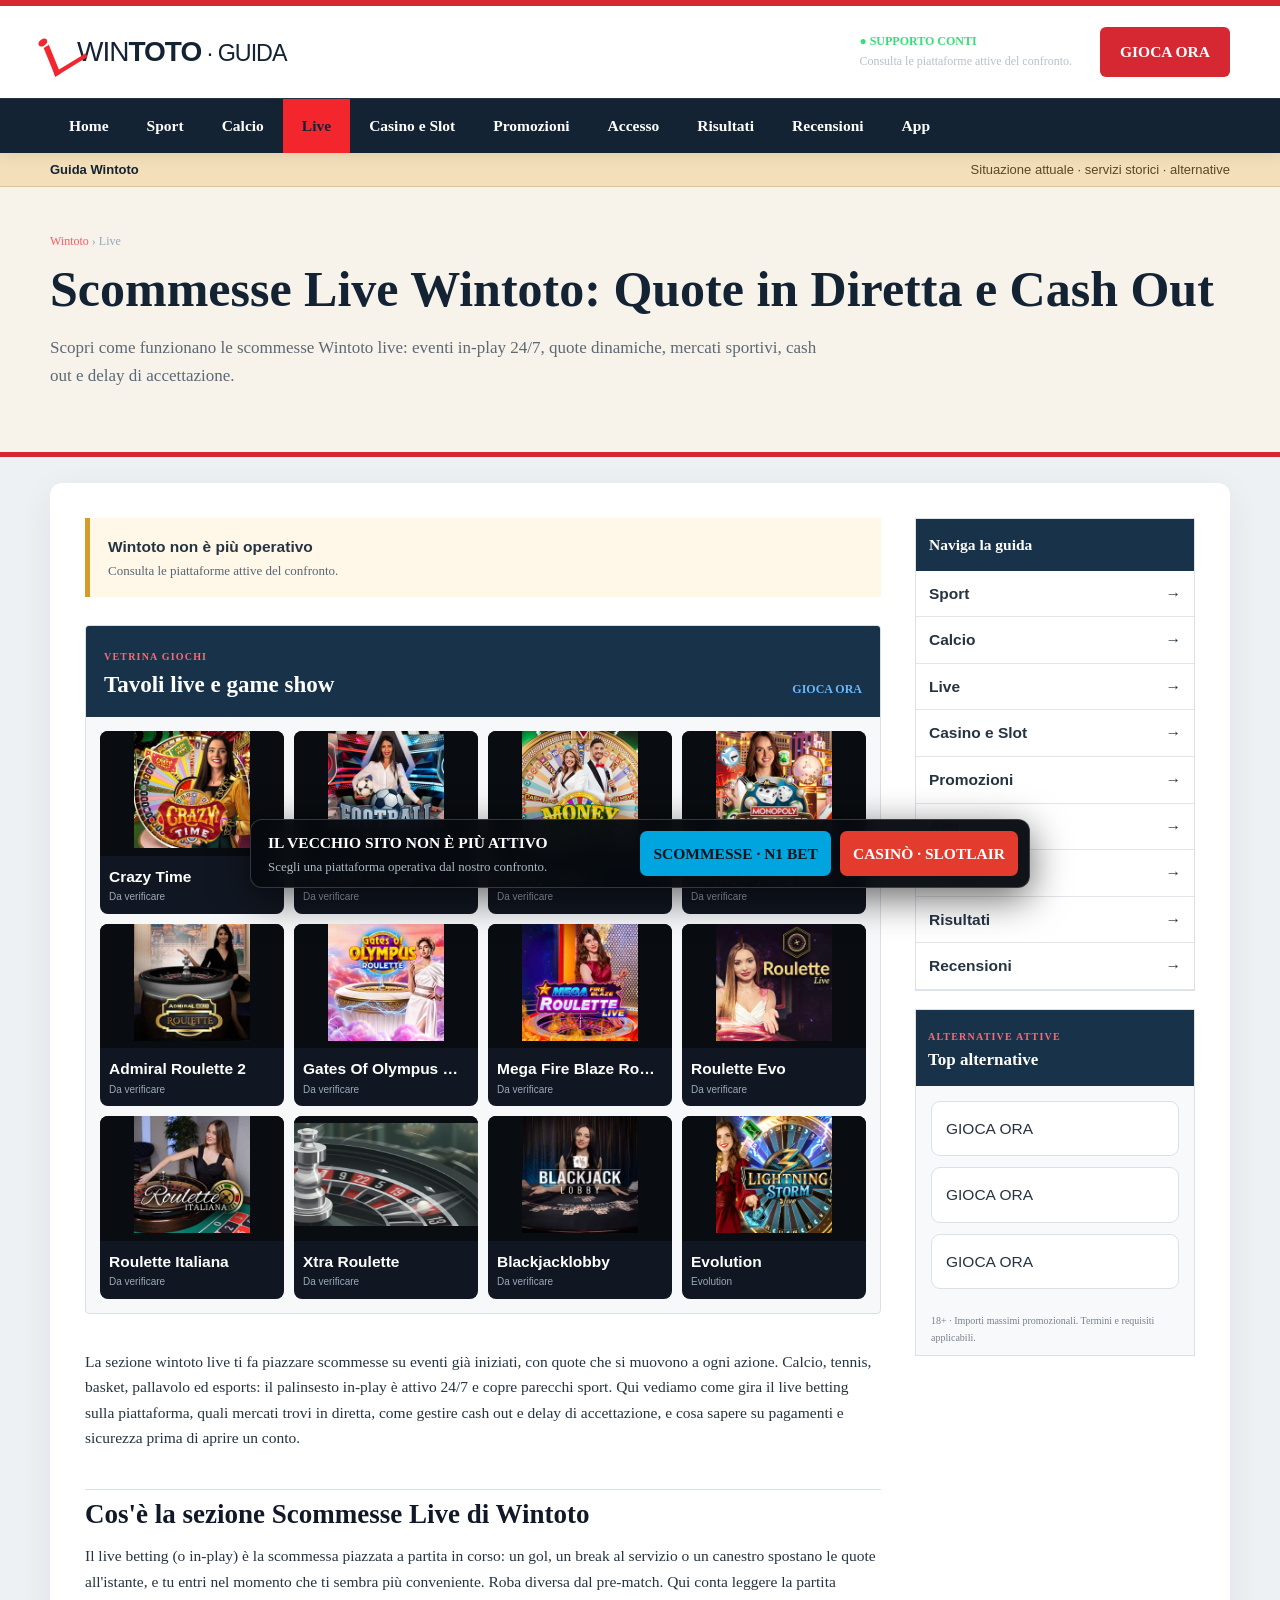
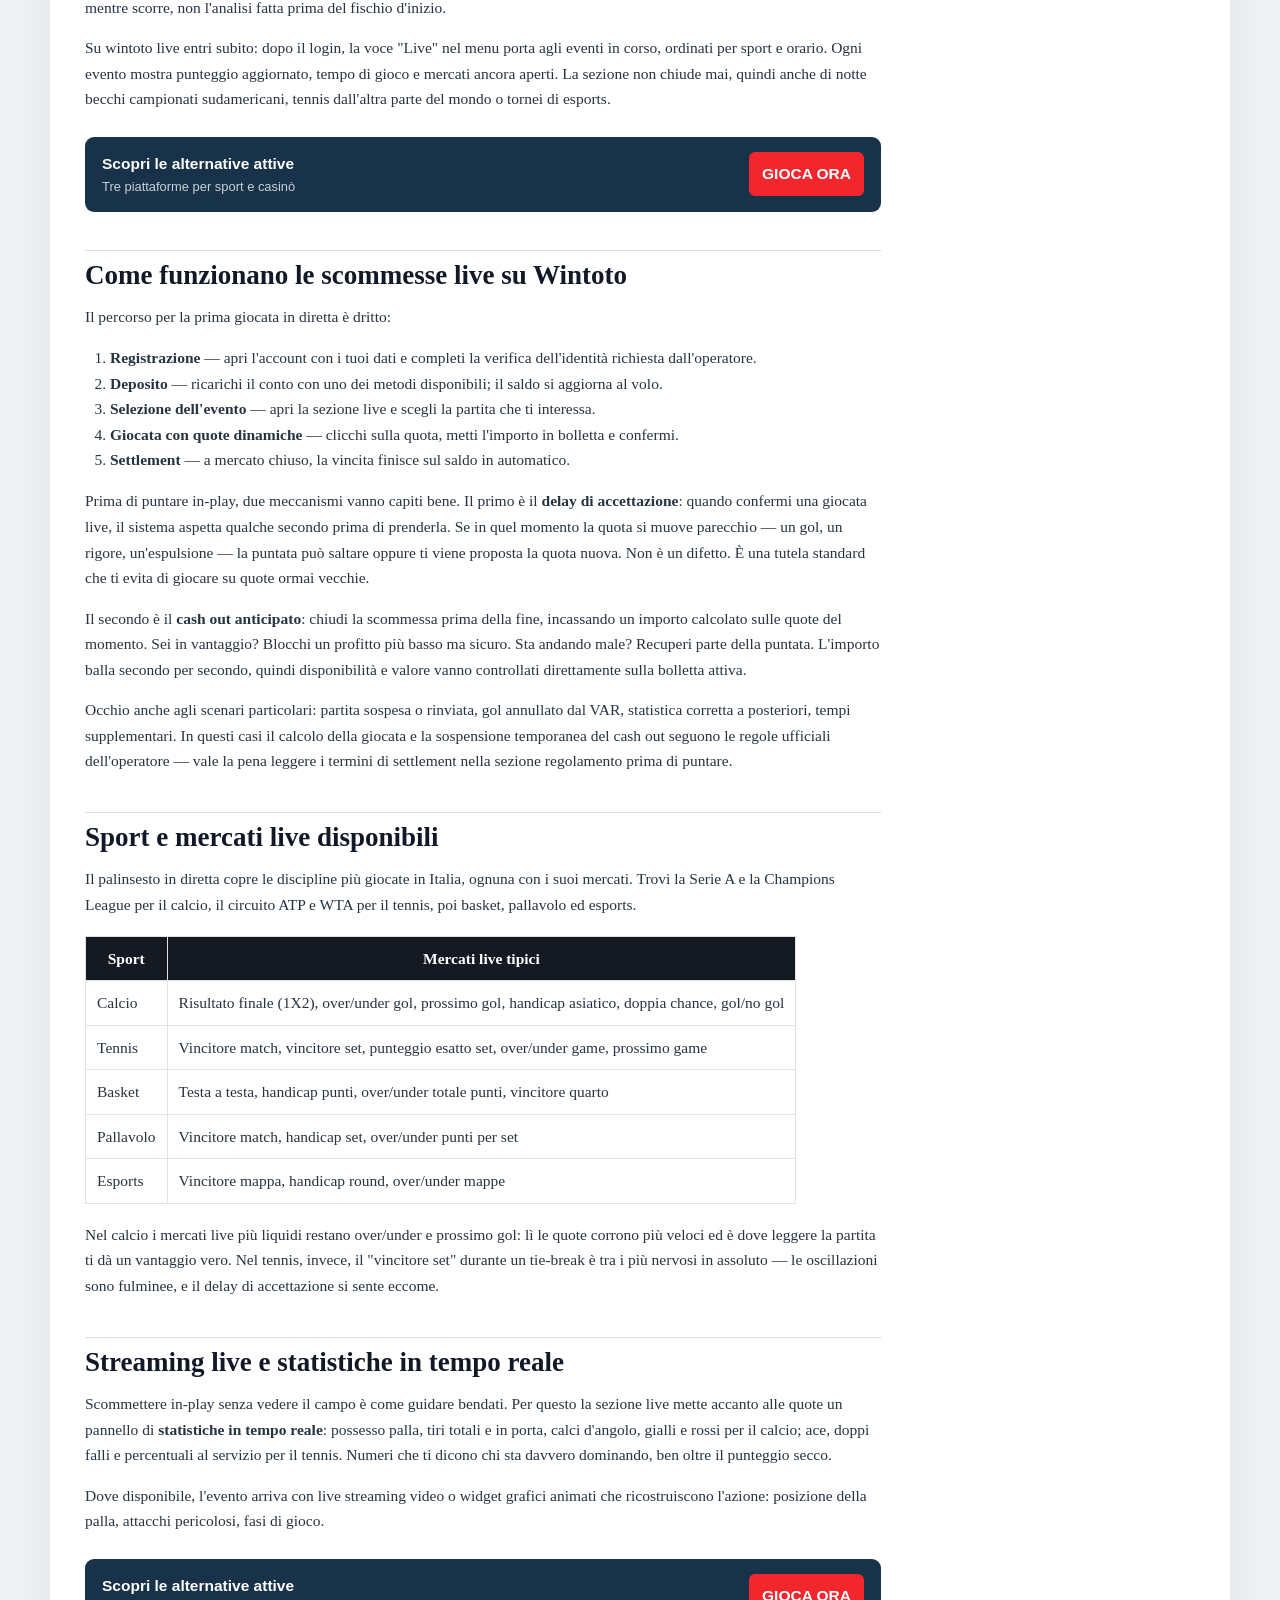
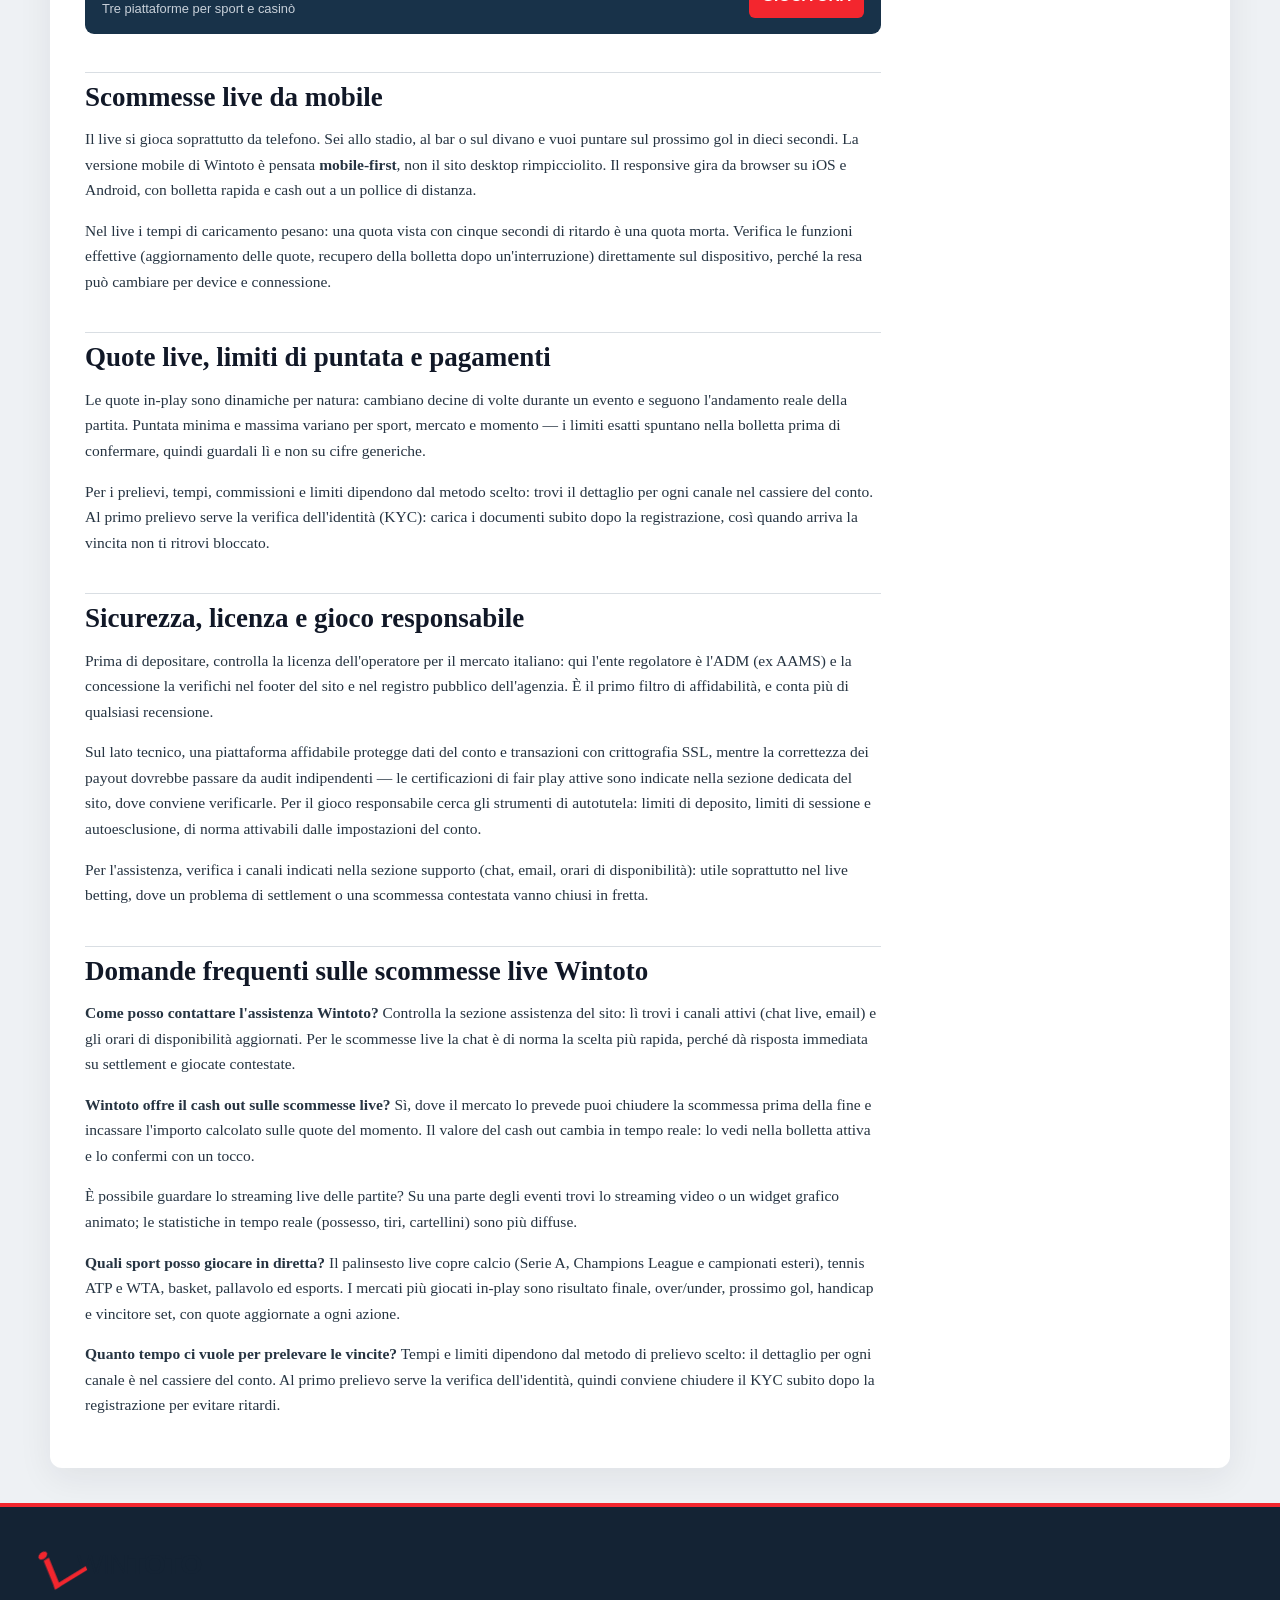
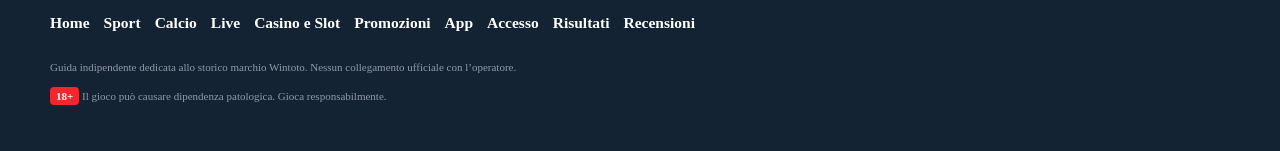
<file: live/index.html>
<!DOCTYPE html>

<html lang="it"><head><meta charset="utf-8"/><meta content="width=device-width,initial-scale=1" name="viewport"/><title>Wintoto Live: Scommesse, Quote e Cash Out | Wintoto Guida</title><meta content="Scopri come funzionano le scommesse Wintoto live: eventi in-play 24/7, quote dinamiche, mercati sportivi, cash out e delay di accettazione." name="description"/><link href="https://win-toto-it.com/live/" rel="canonical"/><link href="../assets/style.css" rel="stylesheet"/><link href="../favicon.svg" rel="icon"/><script type="application/ld+json">{"@context": "https://schema.org", "@type": "Article", "headline": "Scommesse Live Wintoto: Quote in Diretta e Cash Out", "description": "Scopri come funzionano le scommesse Wintoto live: eventi in-play 24/7, quote dinamiche, mercati sportivi, cash out e delay di accettazione.", "mainEntityOfPage": "https://win-toto-it.com/live/", "inLanguage": "it-IT"}</script></head><body class="guida"><header><div class="head wrap"><a class="logo" href="../"><i></i><span>WIN<b>TOTO</b><small> · GUIDA</small></span></a><div class="help"><strong>● SUPPORTO CONTI</strong><span>Consulta le piattaforme attive del confronto.</span></div><a class="register" href="/referral-link?sub_id_1=n1" rel="nofollow">GIOCA ORA</a><button aria-label="Menu" class="burger">☰</button></div><nav><div class="wrap"><a class="" href="../">Home</a><a class="" href="../scommesse/">Sport</a><a class="" href="../calcio/">Calcio</a><a class="on" href="../live/">Live</a><a class="" href="../casino/">Casino e Slot</a><a class="" href="../bonus/">Promozioni</a><a class="" href="../accesso/">Accesso</a><a class="" href="../risultati/">Risultati</a><a class="" href="../recensioni/">Recensioni</a><a href="../app/">App</a></div></nav></header><div class="guidebar"><div class="wrap"><b>Guida Wintoto</b><span>Situazione attuale · servizi storici · alternative</span></div></div><section class="subhero"><div class="wrap"><span><a href="../">Wintoto</a> › Live</span><h1>Scommesse Live Wintoto: Quote in Diretta e Cash Out</h1><p>Scopri come funzionano le scommesse Wintoto live: eventi in-play 24/7, quote dinamiche, mercati sportivi, cash out e delay di accettazione.</p></div></section><main class="wrap content"><article><div class="migration"><b>Wintoto non è più operativo</b><span>Consulta le piattaforme attive del confronto.</span></div><section class="module games"><div class="modhead"><span>VETRINA GIOCHI</span><h2>Tavoli live e game show</h2><a href="/referral-link?sub_id_1=n1">GIOCA ORA</a></div><div class="gamegrid"><a class="game" href="/referral-link?sub_id_1=n1" rel="nofollow"><div><img alt="Crazy Time" loading="lazy" src="../assets/games/c8d0fdf76ed4-crazy-time-c8d0fdf7.svg"/></div><b>Crazy Time</b><span>Da verificare</span></a><a class="game" href="/referral-link?sub_id_1=n1" rel="nofollow"><div><img alt="Football Studio" loading="lazy" src="../assets/games/4cda192a02c7-football-studio-4cda192a.jpg"/></div><b>Football Studio</b><span>Da verificare</span></a><a class="game" href="/referral-link?sub_id_1=n1" rel="nofollow"><div><img alt="Money Time" loading="lazy" src="../assets/games/f9ae2498c689-money-time-f9ae2498.jpg"/></div><b>Money Time</b><span>Da verificare</span></a><a class="game" href="/referral-link?sub_id_1=n1" rel="nofollow"><div><img alt="Monopoly Big Baller" loading="lazy" src="../assets/games/4b695a9f883d-monopoly-big-baller-4b695a9f.jpg"/></div><b>Monopoly Big Baller</b><span>Da verificare</span></a><a class="game" href="/referral-link?sub_id_1=n1" rel="nofollow"><div><img alt="Admiral Roulette 2" loading="lazy" src="../assets/games/d2a21af0c9c4-admiral-roulette-2-d2a21af0.jpg"/></div><b>Admiral Roulette 2</b><span>Da verificare</span></a><a class="game" href="/referral-link?sub_id_1=n1" rel="nofollow"><div><img alt="Gates Of Olympus Roulette" loading="lazy" src="../assets/games/4eaa22b2aee1-gates-of-olympus-roulette-4eaa22b2.jpg"/></div><b>Gates Of Olympus Roulette</b><span>Da verificare</span></a><a class="game" href="/referral-link?sub_id_1=n1" rel="nofollow"><div><img alt="Mega Fire Blaze Roulette Live" loading="lazy" src="../assets/games/5a25b76e9c81-mega-fire-blaze-roulette-live-5a25b76e.jpg"/></div><b>Mega Fire Blaze Roulette Live</b><span>Da verificare</span></a><a class="game" href="/referral-link?sub_id_1=n1" rel="nofollow"><div><img alt="Roulette Evo" loading="lazy" src="../assets/games/66f749c66cd2-roulette-evo-66f749c6.jpg"/></div><b>Roulette Evo</b><span>Da verificare</span></a><a class="game" href="/referral-link?sub_id_1=n1" rel="nofollow"><div><img alt="Roulette Italiana" loading="lazy" src="../assets/games/416693e84252-roulette-italiana-416693e8.jpg"/></div><b>Roulette Italiana</b><span>Da verificare</span></a><a class="game" href="/referral-link?sub_id_1=n1" rel="nofollow"><div><img alt="Xtra Roulette" loading="lazy" src="../assets/games/16b9e9d9ee30-xtra-roulette-16b9e9d9.jpg"/></div><b>Xtra Roulette</b><span>Da verificare</span></a><a class="game" href="/referral-link?sub_id_1=n1" rel="nofollow"><div><img alt="Blackjacklobby" loading="lazy" src="../assets/games/62bd6b30421a-blackjacklobby-62bd6b30.jpg"/></div><b>Blackjacklobby</b><span>Da verificare</span></a><a class="game" href="/referral-link?sub_id_1=n1" rel="nofollow"><div><img alt="Evolution" loading="lazy" src="../assets/games/745e98d4d17d-evolution-745e98d4.jpg"/></div><b>Evolution</b><span>Evolution</span></a></div></section>
<p>La sezione wintoto live ti fa piazzare scommesse su eventi già iniziati, con quote che si muovono a ogni azione. Calcio, tennis, basket, pallavolo ed esports: il palinsesto in-play è attivo 24/7 e copre parecchi sport. Qui vediamo come gira il live betting sulla piattaforma, quali mercati trovi in diretta, come gestire cash out e delay di accettazione, e cosa sapere su pagamenti e sicurezza prima di aprire un conto.</p>
<h2>Cos'è la sezione Scommesse Live di Wintoto</h2>
<p>Il live betting (o in-play) è la scommessa piazzata a partita in corso: un gol, un break al servizio o un canestro spostano le quote all'istante, e tu entri nel momento che ti sembra più conveniente. Roba diversa dal pre-match. Qui conta leggere la partita mentre scorre, non l'analisi fatta prima del fischio d'inizio.</p>
<p>Su wintoto live entri subito: dopo il login, la voce "Live" nel menu porta agli eventi in corso, ordinati per sport e orario. Ogni evento mostra punteggio aggiornato, tempo di gioco e mercati ancora aperti. La sezione non chiude mai, quindi anche di notte becchi campionati sudamericani, tennis dall'altra parte del mondo o tornei di esports.</p>
<div class="ctamini"><span><b>Scopri le alternative attive</b><small>Tre piattaforme per sport e casinò</small></span><a href="/referral-link?sub_id_1=n1">GIOCA ORA</a></div><h2>Come funzionano le scommesse live su Wintoto</h2>
<p>Il percorso per la prima giocata in diretta è dritto:</p>
<ol>
<li><strong>Registrazione</strong> — apri l'account con i tuoi dati e completi la verifica dell'identità richiesta dall'operatore.</li>
<li><strong>Deposito</strong> — ricarichi il conto con uno dei metodi disponibili; il saldo si aggiorna al volo.</li>
<li><strong>Selezione dell'evento</strong> — apri la sezione live e scegli la partita che ti interessa.</li>
<li><strong>Giocata con quote dinamiche</strong> — clicchi sulla quota, metti l'importo in bolletta e confermi.</li>
<li><strong>Settlement</strong> — a mercato chiuso, la vincita finisce sul saldo in automatico.</li>
</ol>
<p>Prima di puntare in-play, due meccanismi vanno capiti bene. Il primo è il <strong>delay di accettazione</strong>: quando confermi una giocata live, il sistema aspetta qualche secondo prima di prenderla. Se in quel momento la quota si muove parecchio — un gol, un rigore, un'espulsione — la puntata può saltare oppure ti viene proposta la quota nuova. Non è un difetto. È una tutela standard che ti evita di giocare su quote ormai vecchie.</p>
<p>Il secondo è il <strong>cash out anticipato</strong>: chiudi la scommessa prima della fine, incassando un importo calcolato sulle quote del momento. Sei in vantaggio? Blocchi un profitto più basso ma sicuro. Sta andando male? Recuperi parte della puntata. L'importo balla secondo per secondo, quindi disponibilità e valore vanno controllati direttamente sulla bolletta attiva.</p>
<p>Occhio anche agli scenari particolari: partita sospesa o rinviata, gol annullato dal VAR, statistica corretta a posteriori, tempi supplementari. In questi casi il calcolo della giocata e la sospensione temporanea del cash out seguono le regole ufficiali dell'operatore — vale la pena leggere i termini di settlement nella sezione regolamento prima di puntare.</p>
<h2>Sport e mercati live disponibili</h2>
<p>Il palinsesto in diretta copre le discipline più giocate in Italia, ognuna con i suoi mercati. Trovi la Serie A e la Champions League per il calcio, il circuito ATP e WTA per il tennis, poi basket, pallavolo ed esports.</p>
<table>
<thead>
<tr>
<th>Sport</th>
<th>Mercati live tipici</th>
</tr>
</thead>
<tbody>
<tr>
<td>Calcio</td>
<td>Risultato finale (1X2), over/under gol, prossimo gol, handicap asiatico, doppia chance, gol/no gol</td>
</tr>
<tr>
<td>Tennis</td>
<td>Vincitore match, vincitore set, punteggio esatto set, over/under game, prossimo game</td>
</tr>
<tr>
<td>Basket</td>
<td>Testa a testa, handicap punti, over/under totale punti, vincitore quarto</td>
</tr>
<tr>
<td>Pallavolo</td>
<td>Vincitore match, handicap set, over/under punti per set</td>
</tr>
<tr>
<td>Esports</td>
<td>Vincitore mappa, handicap round, over/under mappe</td>
</tr>
</tbody>
</table>
<p>Nel calcio i mercati live più liquidi restano over/under e prossimo gol: lì le quote corrono più veloci ed è dove leggere la partita ti dà un vantaggio vero. Nel tennis, invece, il "vincitore set" durante un tie-break è tra i più nervosi in assoluto — le oscillazioni sono fulminee, e il delay di accettazione si sente eccome.</p>
<h2>Streaming live e statistiche in tempo reale</h2>
<p>Scommettere in-play senza vedere il campo è come guidare bendati. Per questo la sezione live mette accanto alle quote un pannello di <strong>statistiche in tempo reale</strong>: possesso palla, tiri totali e in porta, calci d'angolo, gialli e rossi per il calcio; ace, doppi falli e percentuali al servizio per il tennis. Numeri che ti dicono chi sta davvero dominando, ben oltre il punteggio secco.</p>
<p>Dove disponibile, l'evento arriva con live streaming video o widget grafici animati che ricostruiscono l'azione: posizione della palla, attacchi pericolosi, fasi di gioco.</p>
<div class="ctamini"><span><b>Scopri le alternative attive</b><small>Tre piattaforme per sport e casinò</small></span><a href="/referral-link?sub_id_1=n1">GIOCA ORA</a></div><h2>Scommesse live da mobile</h2>
<p>Il live si gioca soprattutto da telefono. Sei allo stadio, al bar o sul divano e vuoi puntare sul prossimo gol in dieci secondi. La versione mobile di Wintoto è pensata <strong>mobile-first</strong>, non il sito desktop rimpicciolito. Il responsive gira da browser su iOS e Android, con bolletta rapida e cash out a un pollice di distanza.</p>
<p>Nel live i tempi di caricamento pesano: una quota vista con cinque secondi di ritardo è una quota morta. Verifica le funzioni effettive (aggiornamento delle quote, recupero della bolletta dopo un'interruzione) direttamente sul dispositivo, perché la resa può cambiare per device e connessione.</p>
<h2>Quote live, limiti di puntata e pagamenti</h2>
<p>Le quote in-play sono dinamiche per natura: cambiano decine di volte durante un evento e seguono l'andamento reale della partita. Puntata minima e massima variano per sport, mercato e momento — i limiti esatti spuntano nella bolletta prima di confermare, quindi guardali lì e non su cifre generiche.</p>
<p>Per i prelievi, tempi, commissioni e limiti dipendono dal metodo scelto: trovi il dettaglio per ogni canale nel cassiere del conto. Al primo prelievo serve la verifica dell'identità (KYC): carica i documenti subito dopo la registrazione, così quando arriva la vincita non ti ritrovi bloccato.</p>
<h2>Sicurezza, licenza e gioco responsabile</h2>
<p>Prima di depositare, controlla la licenza dell'operatore per il mercato italiano: qui l'ente regolatore è l'ADM (ex AAMS) e la concessione la verifichi nel footer del sito e nel registro pubblico dell'agenzia. È il primo filtro di affidabilità, e conta più di qualsiasi recensione.</p>
<p>Sul lato tecnico, una piattaforma affidabile protegge dati del conto e transazioni con crittografia SSL, mentre la correttezza dei payout dovrebbe passare da audit indipendenti — le certificazioni di fair play attive sono indicate nella sezione dedicata del sito, dove conviene verificarle. Per il gioco responsabile cerca gli strumenti di autotutela: limiti di deposito, limiti di sessione e autoesclusione, di norma attivabili dalle impostazioni del conto.</p>
<p>Per l'assistenza, verifica i canali indicati nella sezione supporto (chat, email, orari di disponibilità): utile soprattutto nel live betting, dove un problema di settlement o una scommessa contestata vanno chiusi in fretta.</p>
<h2>Domande frequenti sulle scommesse live Wintoto</h2>
<p><strong>Come posso contattare l'assistenza Wintoto?</strong>
Controlla la sezione assistenza del sito: lì trovi i canali attivi (chat live, email) e gli orari di disponibilità aggiornati. Per le scommesse live la chat è di norma la scelta più rapida, perché dà risposta immediata su settlement e giocate contestate.</p>
<p><strong>Wintoto offre il cash out sulle scommesse live?</strong>
Sì, dove il mercato lo prevede puoi chiudere la scommessa prima della fine e incassare l'importo calcolato sulle quote del momento. Il valore del cash out cambia in tempo reale: lo vedi nella bolletta attiva e lo confermi con un tocco.</p>
<p>È possibile guardare lo streaming live delle partite? Su una parte degli eventi trovi lo streaming video o un widget grafico animato; le statistiche in tempo reale (possesso, tiri, cartellini) sono più diffuse.</p>
<p><strong>Quali sport posso giocare in diretta?</strong>
Il palinsesto live copre calcio (Serie A, Champions League e campionati esteri), tennis ATP e WTA, basket, pallavolo ed esports. I mercati più giocati in-play sono risultato finale, over/under, prossimo gol, handicap e vincitore set, con quote aggiornate a ogni azione.</p>
<p><strong>Quanto tempo ci vuole per prelevare le vincite?</strong>
Tempi e limiti dipendono dal metodo di prelievo scelto: il dettaglio per ogni canale è nel cassiere del conto. Al primo prelievo serve la verifica dell'identità, quindi conviene chiudere il KYC subito dopo la registrazione per evitare ritardi.</p>
</article><aside><div class="side"><b>Naviga la guida</b><a href="../scommesse/">Sport<span>→</span></a><a href="../calcio/">Calcio<span>→</span></a><a href="../live/">Live<span>→</span></a><a href="../casino/">Casino e Slot<span>→</span></a><a href="../bonus/">Promozioni<span>→</span></a><a href="../app/">App<span>→</span></a><a href="../accesso/">Accesso<span>→</span></a><a href="../risultati/">Risultati<span>→</span></a><a href="../recensioni/">Recensioni<span>→</span></a></div><section class="sideoffers"><div class="modhead"><span>ALTERNATIVE ATTIVE</span><h2>Top alternative</h2></div><div class="offergrid"><a class="offer" href="/referral-link?sub_id_1=n1" rel="nofollow">GIOCA ORA</a><a class="offer" href="/referral-link?sub_id_1=slotlair" rel="nofollow">GIOCA ORA</a><a class="offer" href="/referral-link?sub_id_1=winita" rel="nofollow">GIOCA ORA</a></div><p class="legal-mini">18+ · Importi massimi promozionali. Termini e requisiti applicabili.</p></section></aside></main><div class="dropbar"><span><b>IL VECCHIO SITO NON È PIÙ ATTIVO</b><small>Scegli una piattaforma operativa dal nostro confronto.</small></span><a class="betting" href="/referral-link?sub_id_1=n1" rel="nofollow">SCOMMESSE · N1 BET</a><a class="casino" href="/referral-link?sub_id_1=slotlair" rel="nofollow">CASINÒ · SLOTLAIR</a></div><footer><div class="wrap"><a class="logo" href="../"><i></i><span>WIN<b>TOTO</b></span></a><nav><a href="../">Home</a><a href="../scommesse/">Sport</a><a href="../calcio/">Calcio</a><a href="../live/">Live</a><a href="../casino/">Casino e Slot</a><a href="../bonus/">Promozioni</a><a href="../app/">App</a><a href="../accesso/">Accesso</a><a href="../risultati/">Risultati</a><a href="../recensioni/">Recensioni</a></nav><p>Guida indipendente dedicata allo storico marchio Wintoto. Nessun collegamento ufficiale con l’operatore.</p><p><b>18+</b> Il gioco può causare dipendenza patologica. Gioca responsabilmente.</p></div></footer></body></html>
</file>
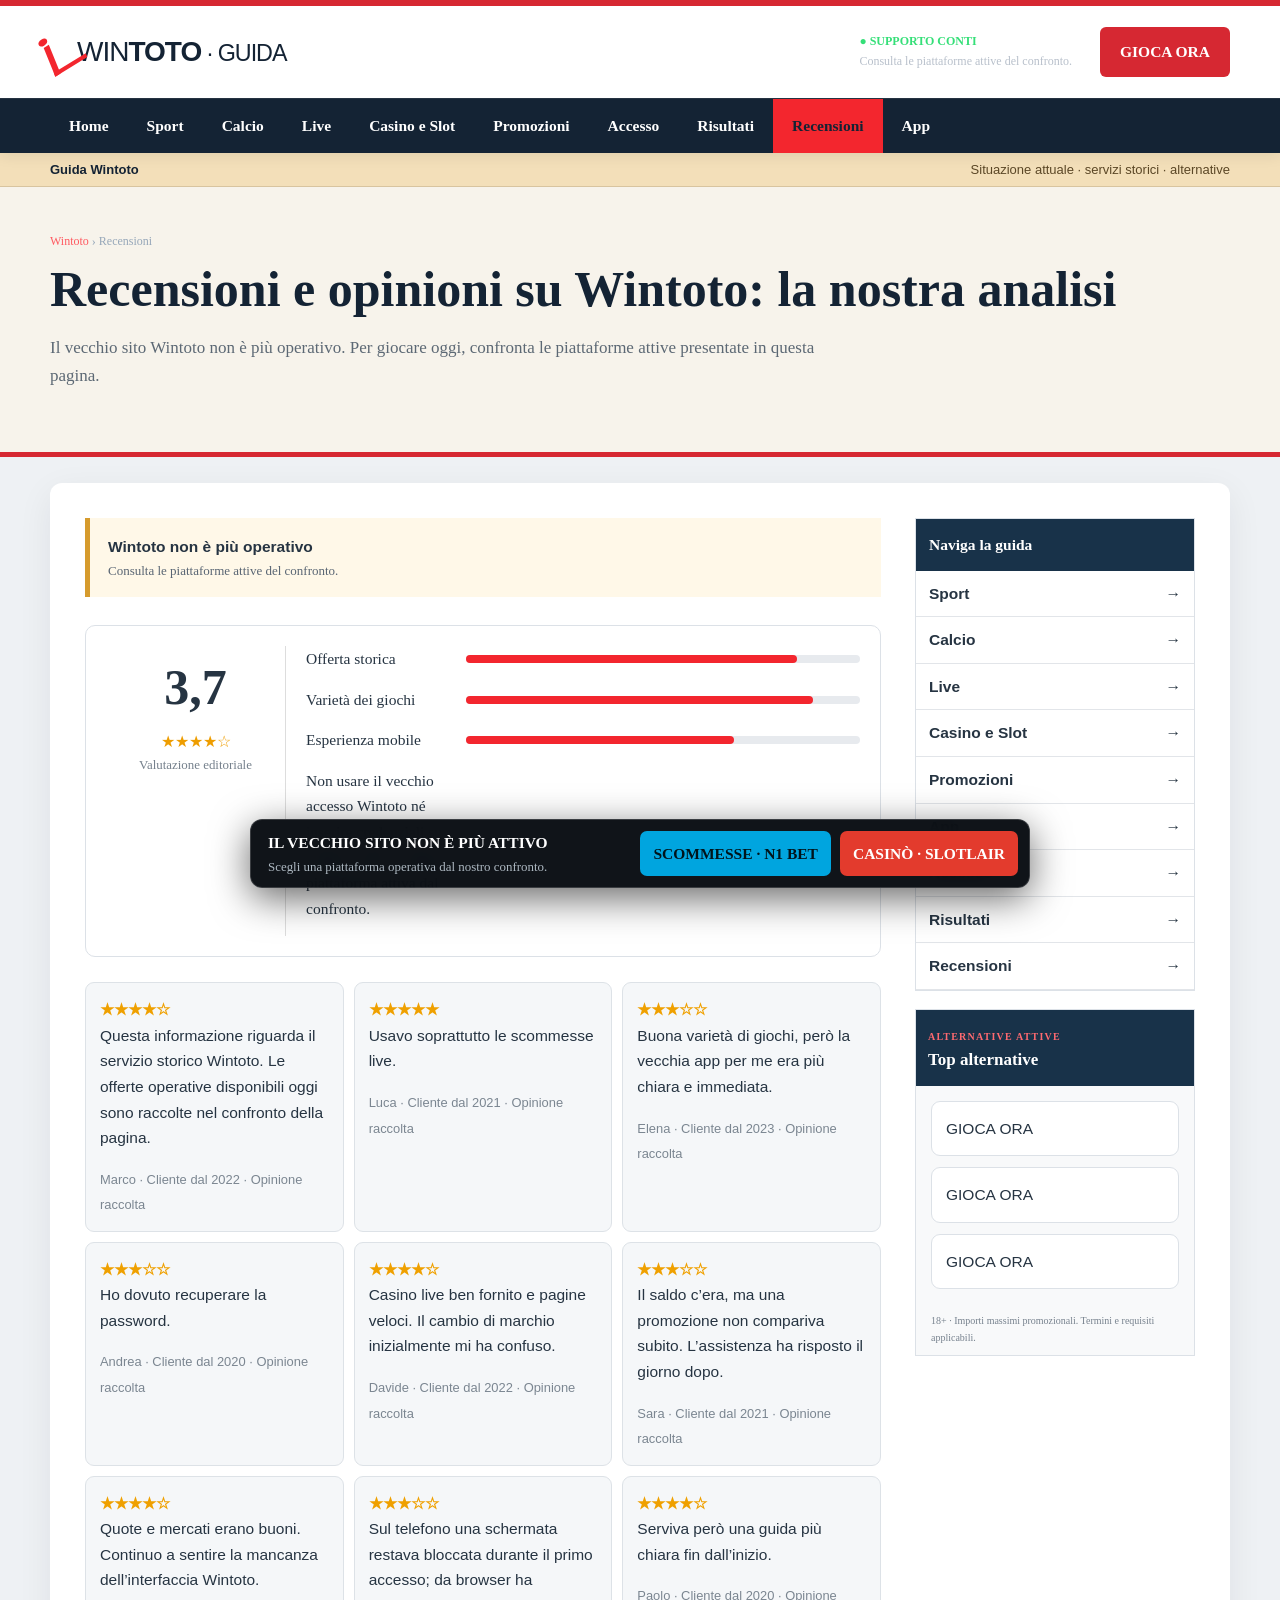
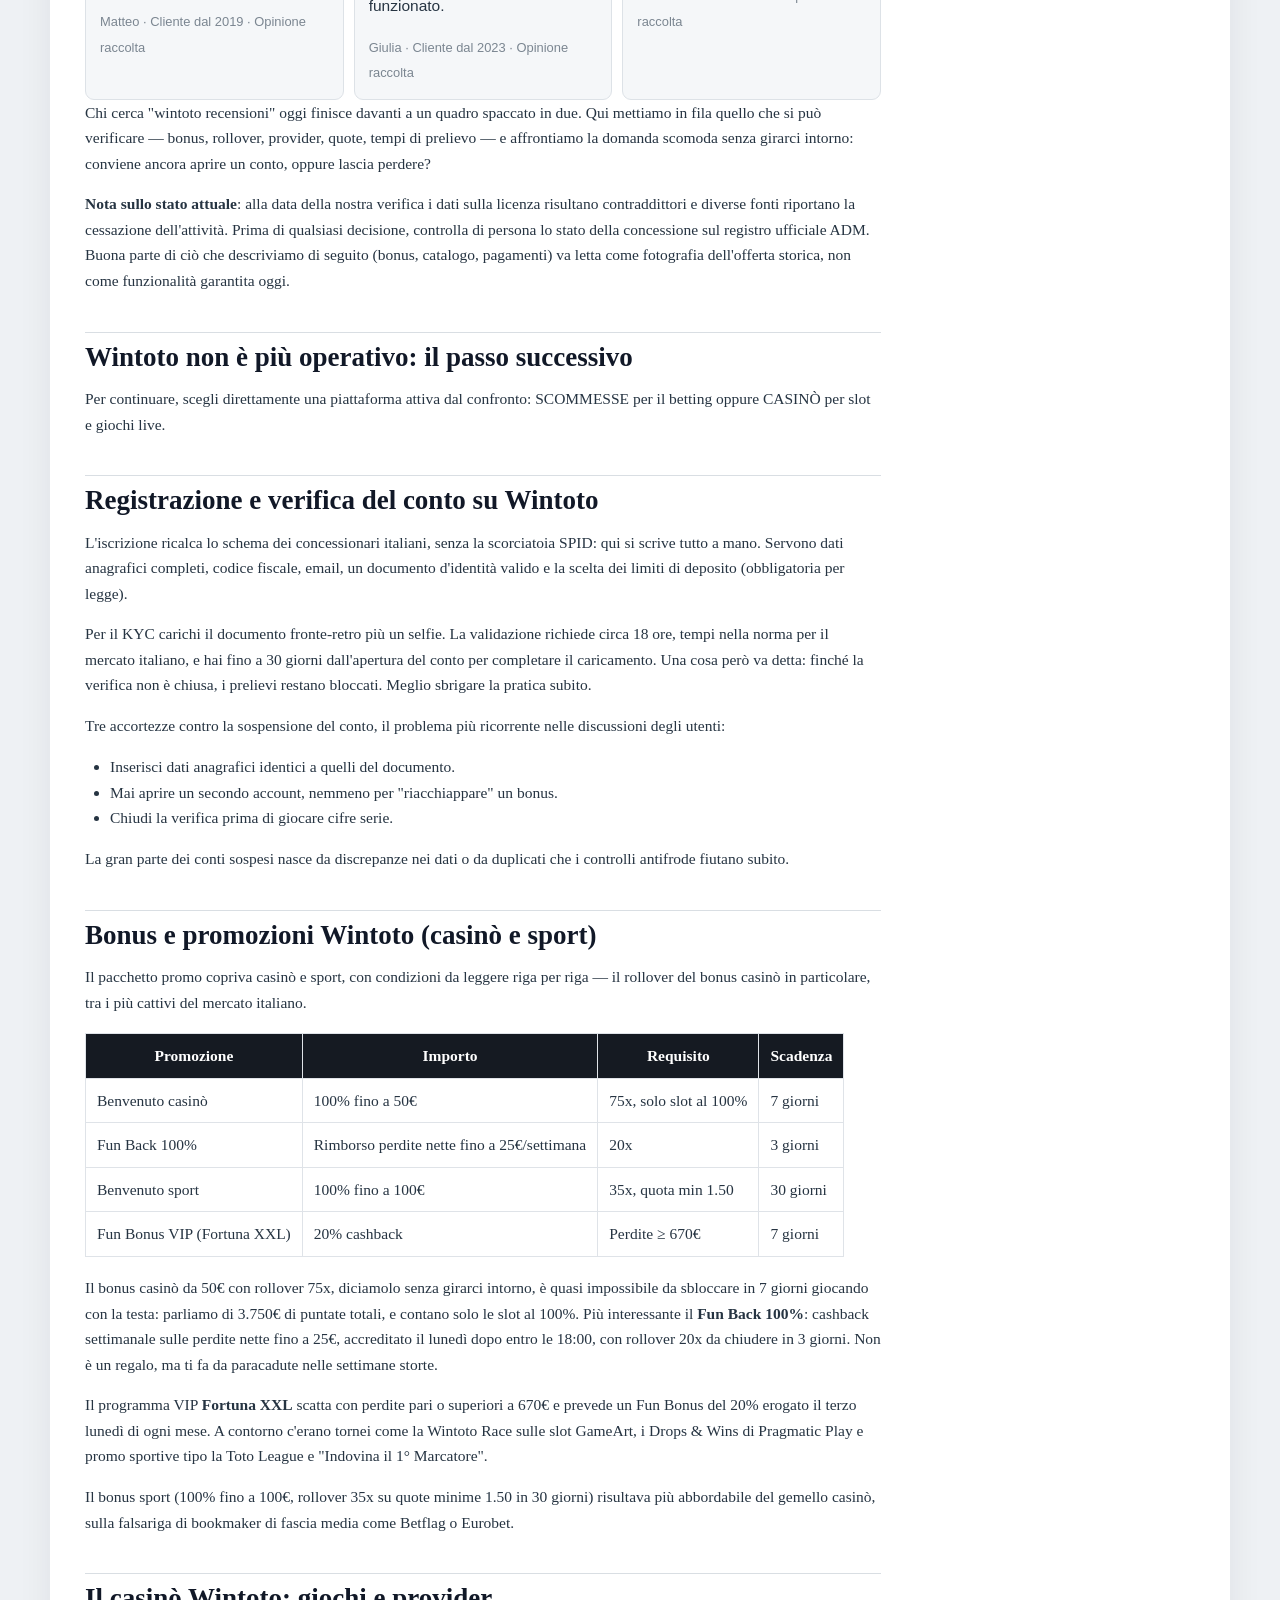
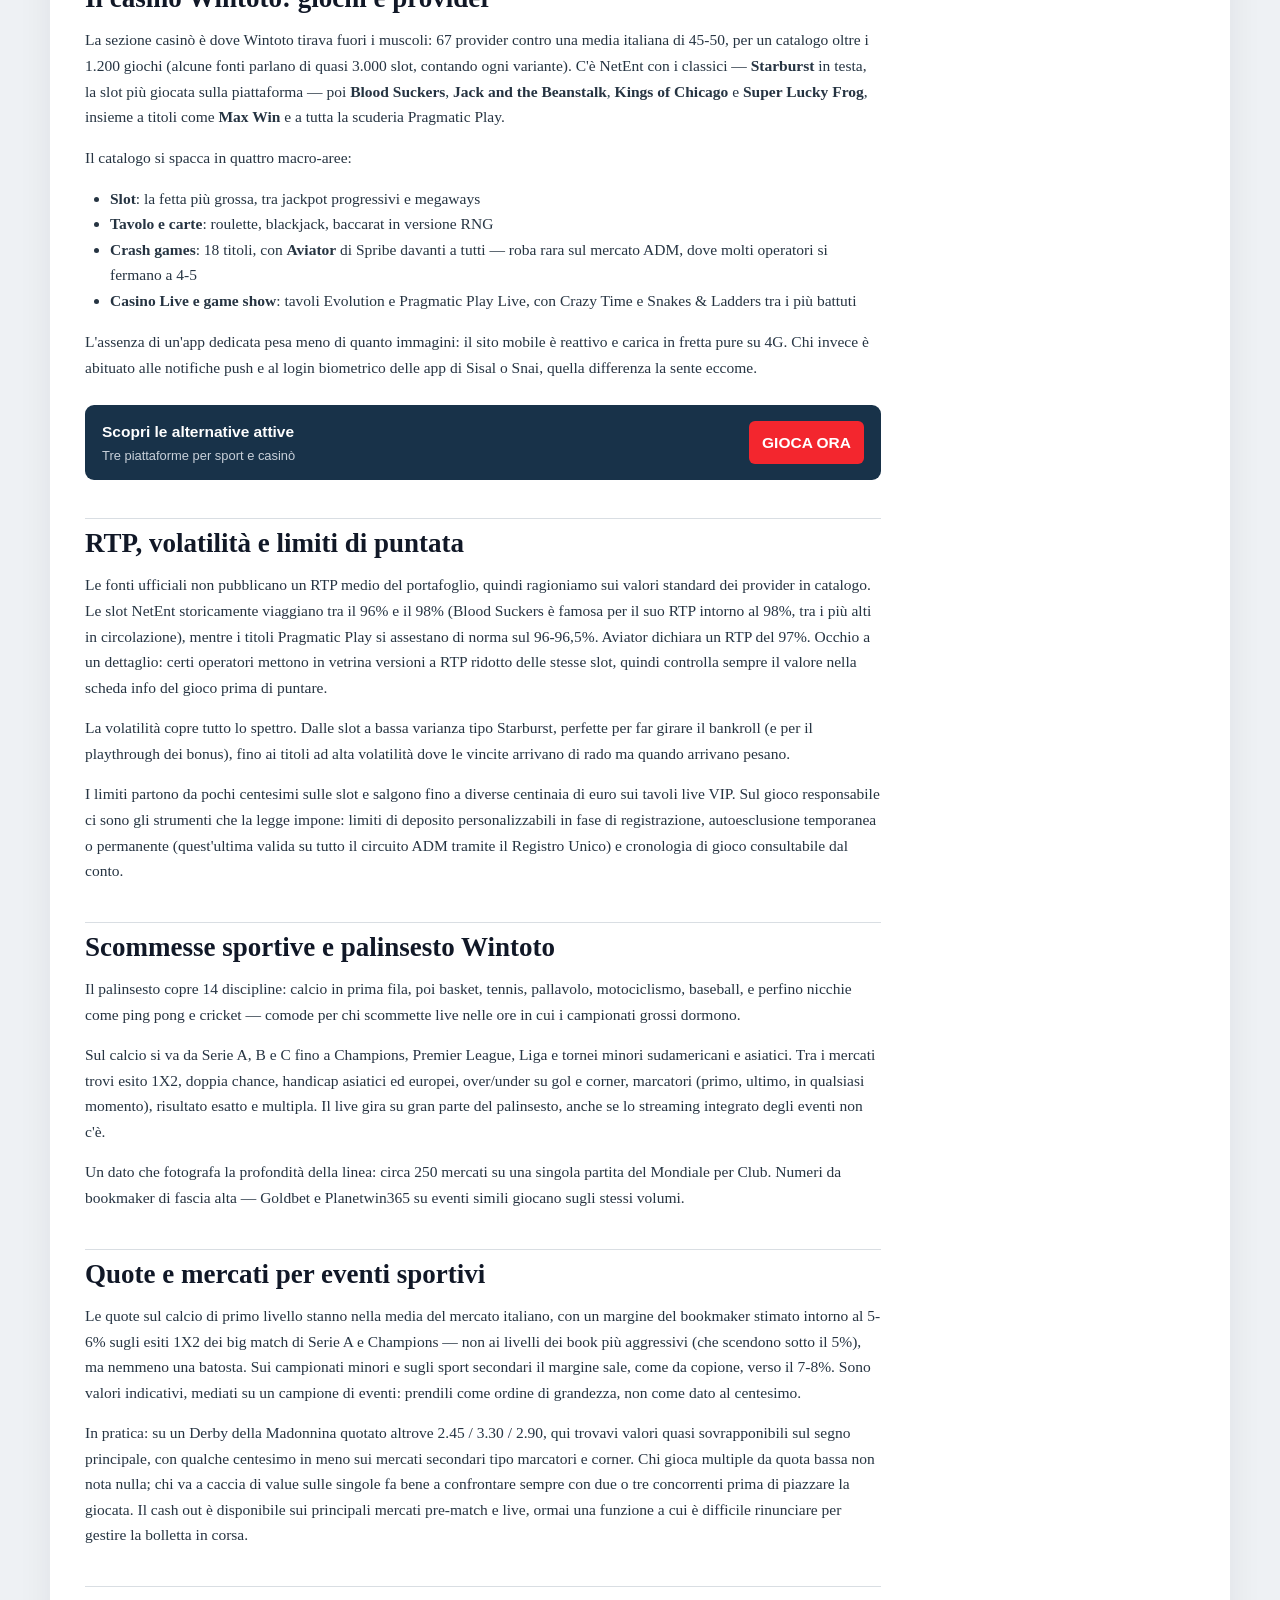
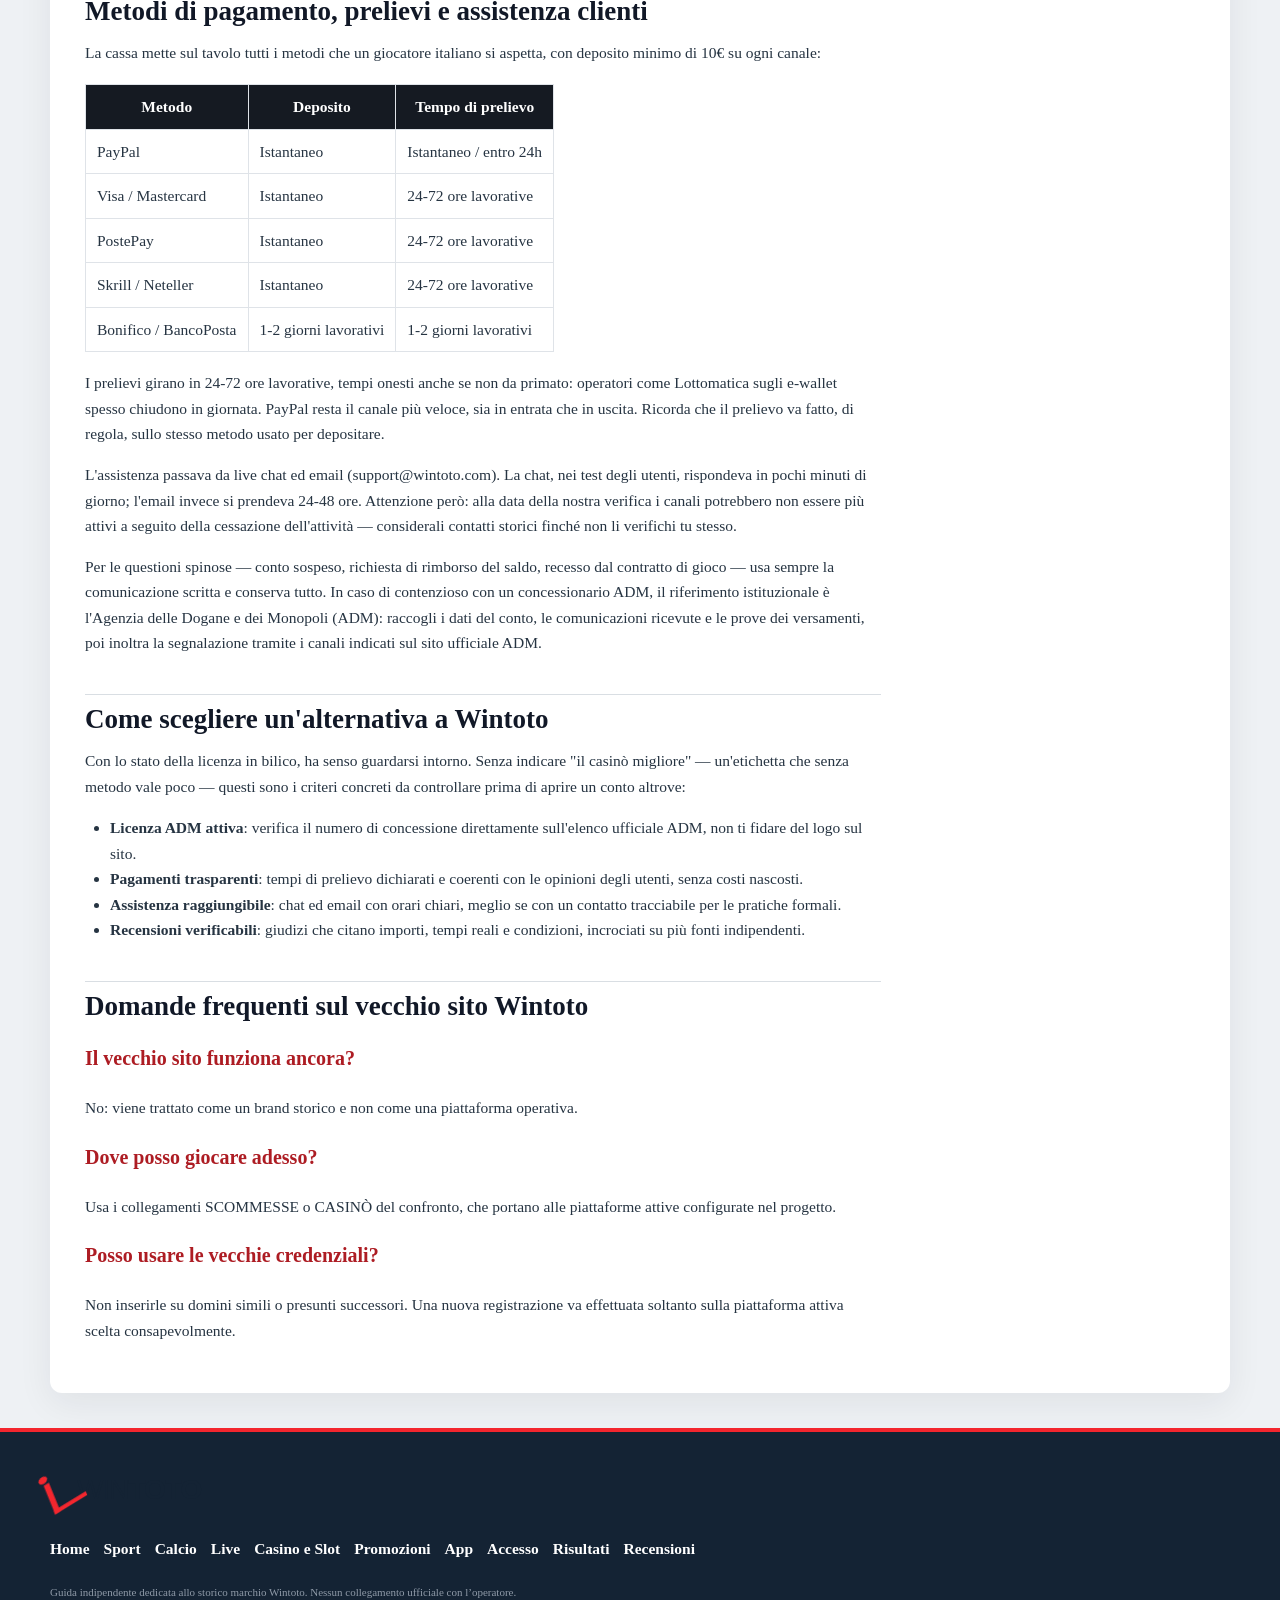
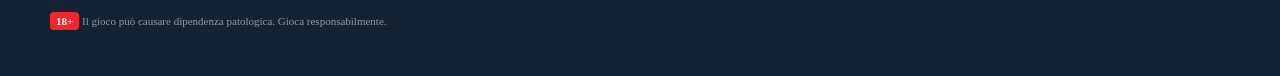
<file: recensioni/index.html>
<!DOCTYPE html>

<html lang="it"><head><meta charset="utf-8"/><meta content="width=device-width,initial-scale=1" name="viewport"/><title>Wintoto recensioni e opinioni: licenza, saldo e rischi | Wintoto Guida</title><meta content="Il vecchio sito Wintoto non è più operativo. Per giocare oggi, confronta le piattaforme attive presentate in questa pagina." name="description"/><link href="https://win-toto-it.com/recensioni/" rel="canonical"/><link href="../assets/style.css" rel="stylesheet"/><link href="../favicon.svg" rel="icon"/></head><body class="guida"><header><div class="head wrap"><a class="logo" href="../"><i></i><span>WIN<b>TOTO</b><small> · GUIDA</small></span></a><div class="help"><strong>● SUPPORTO CONTI</strong><span>Consulta le piattaforme attive del confronto.</span></div><a class="register" href="/referral-link?sub_id_1=n1" rel="nofollow">GIOCA ORA</a><button aria-label="Menu" class="burger">☰</button></div><nav><div class="wrap"><a class="" href="../">Home</a><a class="" href="../scommesse/">Sport</a><a class="" href="../calcio/">Calcio</a><a class="" href="../live/">Live</a><a class="" href="../casino/">Casino e Slot</a><a class="" href="../bonus/">Promozioni</a><a class="" href="../accesso/">Accesso</a><a class="" href="../risultati/">Risultati</a><a class="on" href="../recensioni/">Recensioni</a><a href="../app/">App</a></div></nav></header><div class="guidebar"><div class="wrap"><b>Guida Wintoto</b><span>Situazione attuale · servizi storici · alternative</span></div></div><section class="subhero"><div class="wrap"><span><a href="../">Wintoto</a> › Recensioni</span><h1>Recensioni e opinioni su Wintoto: la nostra analisi</h1><p>Il vecchio sito Wintoto non è più operativo. Per giocare oggi, confronta le piattaforme attive presentate in questa pagina.</p></div></section><main class="wrap content"><article><div class="migration"><b>Wintoto non è più operativo</b><span>Consulta le piattaforme attive del confronto.</span></div><section class="reviewbox"><div class="score"><b>3,7</b><span>★★★★☆</span><small>Valutazione editoriale</small></div><div class="bars"><p><span>Offerta storica</span><i><b style="width:84%"></b></i></p><p><span>Varietà dei giochi</span><i><b style="width:88%"></b></i></p><p><span>Esperienza mobile</span><i><b style="width:68%"></b></i></p><p>Non usare il vecchio accesso Wintoto né inserire credenziali su domini simili. Scegli una piattaforma attiva dal confronto.</p></div></section><div class="reviews"><article><b>★★★★☆</b><p>Questa informazione riguarda il servizio storico Wintoto. Le offerte operative disponibili oggi sono raccolte nel confronto della pagina.</p><small>Marco · Cliente dal 2022 · Opinione raccolta</small></article><article><b>★★★★★</b><p>Usavo soprattutto le scommesse live.</p><small>Luca · Cliente dal 2021 · Opinione raccolta</small></article><article><b>★★★☆☆</b><p>Buona varietà di giochi, però la vecchia app per me era più chiara e immediata.</p><small>Elena · Cliente dal 2023 · Opinione raccolta</small></article><article><b>★★★☆☆</b><p>Ho dovuto recuperare la password.</p><small>Andrea · Cliente dal 2020 · Opinione raccolta</small></article><article><b>★★★★☆</b><p>Casino live ben fornito e pagine veloci. Il cambio di marchio inizialmente mi ha confuso.</p><small>Davide · Cliente dal 2022 · Opinione raccolta</small></article><article><b>★★★☆☆</b><p>Il saldo c’era, ma una promozione non compariva subito. L’assistenza ha risposto il giorno dopo.</p><small>Sara · Cliente dal 2021 · Opinione raccolta</small></article><article><b>★★★★☆</b><p>Quote e mercati erano buoni. Continuo a sentire la mancanza dell’interfaccia Wintoto.</p><small>Matteo · Cliente dal 2019 · Opinione raccolta</small></article><article><b>★★★☆☆</b><p>Sul telefono una schermata restava bloccata durante il primo accesso; da browser ha funzionato.</p><small>Giulia · Cliente dal 2023 · Opinione raccolta</small></article><article><b>★★★★☆</b><p>Serviva però una guida più chiara fin dall’inizio.</p><small>Paolo · Cliente dal 2020 · Opinione raccolta</small></article></div>
<p>Chi cerca "wintoto recensioni" oggi finisce davanti a un quadro spaccato in due. Qui mettiamo in fila quello che si può verificare — bonus, rollover, provider, quote, tempi di prelievo — e affrontiamo la domanda scomoda senza girarci intorno: conviene ancora aprire un conto, oppure lascia perdere?</p>
<p><strong>Nota sullo stato attuale</strong>: alla data della nostra verifica i dati sulla licenza risultano contraddittori e diverse fonti riportano la cessazione dell'attività. Prima di qualsiasi decisione, controlla di persona lo stato della concessione sul registro ufficiale ADM. Buona parte di ciò che descriviamo di seguito (bonus, catalogo, pagamenti) va letta come fotografia dell'offerta storica, non come funzionalità garantita oggi.</p>
<h2>Wintoto non è più operativo: il passo successivo</h2>
<p>Per continuare, scegli direttamente una piattaforma attiva dal confronto: SCOMMESSE per il betting oppure CASINÒ per slot e giochi live.</p><h2>Registrazione e verifica del conto su Wintoto</h2>
<p>L'iscrizione ricalca lo schema dei concessionari italiani, senza la scorciatoia SPID: qui si scrive tutto a mano. Servono dati anagrafici completi, codice fiscale, email, un documento d'identità valido e la scelta dei limiti di deposito (obbligatoria per legge).</p>
<p>Per il KYC carichi il documento fronte-retro più un selfie. La validazione richiede circa 18 ore, tempi nella norma per il mercato italiano, e hai fino a 30 giorni dall'apertura del conto per completare il caricamento. Una cosa però va detta: finché la verifica non è chiusa, i prelievi restano bloccati. Meglio sbrigare la pratica subito.</p>
<p>Tre accortezze contro la sospensione del conto, il problema più ricorrente nelle discussioni degli utenti:</p>
<ul>
<li>Inserisci dati anagrafici identici a quelli del documento.</li>
<li>Mai aprire un secondo account, nemmeno per "riacchiappare" un bonus.</li>
<li>Chiudi la verifica prima di giocare cifre serie.</li>
</ul>
<p>La gran parte dei conti sospesi nasce da discrepanze nei dati o da duplicati che i controlli antifrode fiutano subito.</p>
<h2>Bonus e promozioni Wintoto (casinò e sport)</h2>
<p>Il pacchetto promo copriva casinò e sport, con condizioni da leggere riga per riga — il rollover del bonus casinò in particolare, tra i più cattivi del mercato italiano.</p>
<table>
<thead>
<tr>
<th>Promozione</th>
<th>Importo</th>
<th>Requisito</th>
<th>Scadenza</th>
</tr>
</thead>
<tbody>
<tr>
<td>Benvenuto casinò</td>
<td>100% fino a 50€</td>
<td>75x, solo slot al 100%</td>
<td>7 giorni</td>
</tr>
<tr>
<td>Fun Back 100%</td>
<td>Rimborso perdite nette fino a 25€/settimana</td>
<td>20x</td>
<td>3 giorni</td>
</tr>
<tr>
<td>Benvenuto sport</td>
<td>100% fino a 100€</td>
<td>35x, quota min 1.50</td>
<td>30 giorni</td>
</tr>
<tr>
<td>Fun Bonus VIP (Fortuna XXL)</td>
<td>20% cashback</td>
<td>Perdite ≥ 670€</td>
<td>7 giorni</td>
</tr>
</tbody>
</table>
<p>Il bonus casinò da 50€ con rollover 75x, diciamolo senza girarci intorno, è quasi impossibile da sbloccare in 7 giorni giocando con la testa: parliamo di 3.750€ di puntate totali, e contano solo le slot al 100%. Più interessante il <strong>Fun Back 100%</strong>: cashback settimanale sulle perdite nette fino a 25€, accreditato il lunedì dopo entro le 18:00, con rollover 20x da chiudere in 3 giorni. Non è un regalo, ma ti fa da paracadute nelle settimane storte.</p>
<p>Il programma VIP <strong>Fortuna XXL</strong> scatta con perdite pari o superiori a 670€ e prevede un Fun Bonus del 20% erogato il terzo lunedì di ogni mese. A contorno c'erano tornei come la Wintoto Race sulle slot GameArt, i Drops &amp; Wins di Pragmatic Play e promo sportive tipo la Toto League e "Indovina il 1° Marcatore".</p>
<p>Il bonus sport (100% fino a 100€, rollover 35x su quote minime 1.50 in 30 giorni) risultava più abbordabile del gemello casinò, sulla falsariga di bookmaker di fascia media come Betflag o Eurobet.</p>
<h2>Il casinò Wintoto: giochi e provider</h2>
<p>La sezione casinò è dove Wintoto tirava fuori i muscoli: 67 provider contro una media italiana di 45-50, per un catalogo oltre i 1.200 giochi (alcune fonti parlano di quasi 3.000 slot, contando ogni variante). C'è NetEnt con i classici — <strong>Starburst</strong> in testa, la slot più giocata sulla piattaforma — poi <strong>Blood Suckers</strong>, <strong>Jack and the Beanstalk</strong>, <strong>Kings of Chicago</strong> e <strong>Super Lucky Frog</strong>, insieme a titoli come <strong>Max Win</strong> e a tutta la scuderia Pragmatic Play.</p>
<p>Il catalogo si spacca in quattro macro-aree:</p>
<ul>
<li><strong>Slot</strong>: la fetta più grossa, tra jackpot progressivi e megaways</li>
<li><strong>Tavolo e carte</strong>: roulette, blackjack, baccarat in versione RNG</li>
<li><strong>Crash games</strong>: 18 titoli, con <strong>Aviator</strong> di Spribe davanti a tutti — roba rara sul mercato ADM, dove molti operatori si fermano a 4-5</li>
<li><strong>Casino Live e game show</strong>: tavoli Evolution e Pragmatic Play Live, con Crazy Time e Snakes &amp; Ladders tra i più battuti</li>
</ul>
<p>L'assenza di un'app dedicata pesa meno di quanto immagini: il sito mobile è reattivo e carica in fretta pure su 4G. Chi invece è abituato alle notifiche push e al login biometrico delle app di Sisal o Snai, quella differenza la sente eccome.</p>
<div class="ctamini"><span><b>Scopri le alternative attive</b><small>Tre piattaforme per sport e casinò</small></span><a href="/referral-link?sub_id_1=n1">GIOCA ORA</a></div><h2>RTP, volatilità e limiti di puntata</h2>
<p>Le fonti ufficiali non pubblicano un RTP medio del portafoglio, quindi ragioniamo sui valori standard dei provider in catalogo. Le slot NetEnt storicamente viaggiano tra il 96% e il 98% (Blood Suckers è famosa per il suo RTP intorno al 98%, tra i più alti in circolazione), mentre i titoli Pragmatic Play si assestano di norma sul 96-96,5%. Aviator dichiara un RTP del 97%. Occhio a un dettaglio: certi operatori mettono in vetrina versioni a RTP ridotto delle stesse slot, quindi controlla sempre il valore nella scheda info del gioco prima di puntare.</p>
<p>La volatilità copre tutto lo spettro. Dalle slot a bassa varianza tipo Starburst, perfette per far girare il bankroll (e per il playthrough dei bonus), fino ai titoli ad alta volatilità dove le vincite arrivano di rado ma quando arrivano pesano.</p>
<p>I limiti partono da pochi centesimi sulle slot e salgono fino a diverse centinaia di euro sui tavoli live VIP. Sul gioco responsabile ci sono gli strumenti che la legge impone: limiti di deposito personalizzabili in fase di registrazione, autoesclusione temporanea o permanente (quest'ultima valida su tutto il circuito ADM tramite il Registro Unico) e cronologia di gioco consultabile dal conto.</p>
<h2>Scommesse sportive e palinsesto Wintoto</h2>
<p>Il palinsesto copre 14 discipline: calcio in prima fila, poi basket, tennis, pallavolo, motociclismo, baseball, e perfino nicchie come ping pong e cricket — comode per chi scommette live nelle ore in cui i campionati grossi dormono.</p>
<p>Sul calcio si va da Serie A, B e C fino a Champions, Premier League, Liga e tornei minori sudamericani e asiatici. Tra i mercati trovi esito 1X2, doppia chance, handicap asiatici ed europei, over/under su gol e corner, marcatori (primo, ultimo, in qualsiasi momento), risultato esatto e multipla. Il live gira su gran parte del palinsesto, anche se lo streaming integrato degli eventi non c'è.</p>
<p>Un dato che fotografa la profondità della linea: circa 250 mercati su una singola partita del Mondiale per Club. Numeri da bookmaker di fascia alta — Goldbet e Planetwin365 su eventi simili giocano sugli stessi volumi.</p>
<h2>Quote e mercati per eventi sportivi</h2>
<p>Le quote sul calcio di primo livello stanno nella media del mercato italiano, con un margine del bookmaker stimato intorno al 5-6% sugli esiti 1X2 dei big match di Serie A e Champions — non ai livelli dei book più aggressivi (che scendono sotto il 5%), ma nemmeno una batosta. Sui campionati minori e sugli sport secondari il margine sale, come da copione, verso il 7-8%. Sono valori indicativi, mediati su un campione di eventi: prendili come ordine di grandezza, non come dato al centesimo.</p>
<p>In pratica: su un Derby della Madonnina quotato altrove 2.45 / 3.30 / 2.90, qui trovavi valori quasi sovrapponibili sul segno principale, con qualche centesimo in meno sui mercati secondari tipo marcatori e corner. Chi gioca multiple da quota bassa non nota nulla; chi va a caccia di value sulle singole fa bene a confrontare sempre con due o tre concorrenti prima di piazzare la giocata. Il cash out è disponibile sui principali mercati pre-match e live, ormai una funzione a cui è difficile rinunciare per gestire la bolletta in corsa.</p>
<h2>Metodi di pagamento, prelievi e assistenza clienti</h2>
<p>La cassa mette sul tavolo tutti i metodi che un giocatore italiano si aspetta, con deposito minimo di 10€ su ogni canale:</p>
<table>
<thead>
<tr>
<th>Metodo</th>
<th>Deposito</th>
<th>Tempo di prelievo</th>
</tr>
</thead>
<tbody>
<tr>
<td>PayPal</td>
<td>Istantaneo</td>
<td>Istantaneo / entro 24h</td>
</tr>
<tr>
<td>Visa / Mastercard</td>
<td>Istantaneo</td>
<td>24-72 ore lavorative</td>
</tr>
<tr>
<td>PostePay</td>
<td>Istantaneo</td>
<td>24-72 ore lavorative</td>
</tr>
<tr>
<td>Skrill / Neteller</td>
<td>Istantaneo</td>
<td>24-72 ore lavorative</td>
</tr>
<tr>
<td>Bonifico / BancoPosta</td>
<td>1-2 giorni lavorativi</td>
<td>1-2 giorni lavorativi</td>
</tr>
</tbody>
</table>
<p>I prelievi girano in 24-72 ore lavorative, tempi onesti anche se non da primato: operatori come Lottomatica sugli e-wallet spesso chiudono in giornata. PayPal resta il canale più veloce, sia in entrata che in uscita. Ricorda che il prelievo va fatto, di regola, sullo stesso metodo usato per depositare.</p>
<p>L'assistenza passava da live chat ed email (support@wintoto.com). La chat, nei test degli utenti, rispondeva in pochi minuti di giorno; l'email invece si prendeva 24-48 ore. Attenzione però: alla data della nostra verifica i canali potrebbero non essere più attivi a seguito della cessazione dell'attività — considerali contatti storici finché non li verifichi tu stesso.</p>
<p>Per le questioni spinose — conto sospeso, richiesta di rimborso del saldo, recesso dal contratto di gioco — usa sempre la comunicazione scritta e conserva tutto. In caso di contenzioso con un concessionario ADM, il riferimento istituzionale è l'Agenzia delle Dogane e dei Monopoli (ADM): raccogli i dati del conto, le comunicazioni ricevute e le prove dei versamenti, poi inoltra la segnalazione tramite i canali indicati sul sito ufficiale ADM.</p>
<h2>Come scegliere un'alternativa a Wintoto</h2>
<p>Con lo stato della licenza in bilico, ha senso guardarsi intorno. Senza indicare "il casinò migliore" — un'etichetta che senza metodo vale poco — questi sono i criteri concreti da controllare prima di aprire un conto altrove:</p>
<ul>
<li><strong>Licenza ADM attiva</strong>: verifica il numero di concessione direttamente sull'elenco ufficiale ADM, non ti fidare del logo sul sito.</li>
<li><strong>Pagamenti trasparenti</strong>: tempi di prelievo dichiarati e coerenti con le opinioni degli utenti, senza costi nascosti.</li>
<li><strong>Assistenza raggiungibile</strong>: chat ed email con orari chiari, meglio se con un contatto tracciabile per le pratiche formali.</li>
<li><strong>Recensioni verificabili</strong>: giudizi che citano importi, tempi reali e condizioni, incrociati su più fonti indipendenti.</li>
</ul>
<h2>Domande frequenti sul vecchio sito Wintoto</h2>
<h3>Il vecchio sito funziona ancora?</h3><p>No: viene trattato come un brand storico e non come una piattaforma operativa.</p>
<h3>Dove posso giocare adesso?</h3><p>Usa i collegamenti SCOMMESSE o CASINÒ del confronto, che portano alle piattaforme attive configurate nel progetto.</p>
<h3>Posso usare le vecchie credenziali?</h3><p>Non inserirle su domini simili o presunti successori. Una nuova registrazione va effettuata soltanto sulla piattaforma attiva scelta consapevolmente.</p></article><aside><div class="side"><b>Naviga la guida</b><a href="../scommesse/">Sport<span>→</span></a><a href="../calcio/">Calcio<span>→</span></a><a href="../live/">Live<span>→</span></a><a href="../casino/">Casino e Slot<span>→</span></a><a href="../bonus/">Promozioni<span>→</span></a><a href="../app/">App<span>→</span></a><a href="../accesso/">Accesso<span>→</span></a><a href="../risultati/">Risultati<span>→</span></a><a href="../recensioni/">Recensioni<span>→</span></a></div><section class="sideoffers"><div class="modhead"><span>ALTERNATIVE ATTIVE</span><h2>Top alternative</h2></div><div class="offergrid"><a class="offer" href="/referral-link?sub_id_1=n1" rel="nofollow">GIOCA ORA</a><a class="offer" href="/referral-link?sub_id_1=slotlair" rel="nofollow">GIOCA ORA</a><a class="offer" href="/referral-link?sub_id_1=winita" rel="nofollow">GIOCA ORA</a></div><p class="legal-mini">18+ · Importi massimi promozionali. Termini e requisiti applicabili.</p></section></aside></main><div class="dropbar"><span><b>IL VECCHIO SITO NON È PIÙ ATTIVO</b><small>Scegli una piattaforma operativa dal nostro confronto.</small></span><a class="betting" href="/referral-link?sub_id_1=n1" rel="nofollow">SCOMMESSE · N1 BET</a><a class="casino" href="/referral-link?sub_id_1=slotlair" rel="nofollow">CASINÒ · SLOTLAIR</a></div><footer><div class="wrap"><a class="logo" href="../"><i></i><span>WIN<b>TOTO</b></span></a><nav><a href="../">Home</a><a href="../scommesse/">Sport</a><a href="../calcio/">Calcio</a><a href="../live/">Live</a><a href="../casino/">Casino e Slot</a><a href="../bonus/">Promozioni</a><a href="../app/">App</a><a href="../accesso/">Accesso</a><a href="../risultati/">Risultati</a><a href="../recensioni/">Recensioni</a></nav><p>Guida indipendente dedicata allo storico marchio Wintoto. Nessun collegamento ufficiale con l’operatore.</p><p><b>18+</b> Il gioco può causare dipendenza patologica. Gioca responsabilmente.</p></div></footer></body></html>
</file>
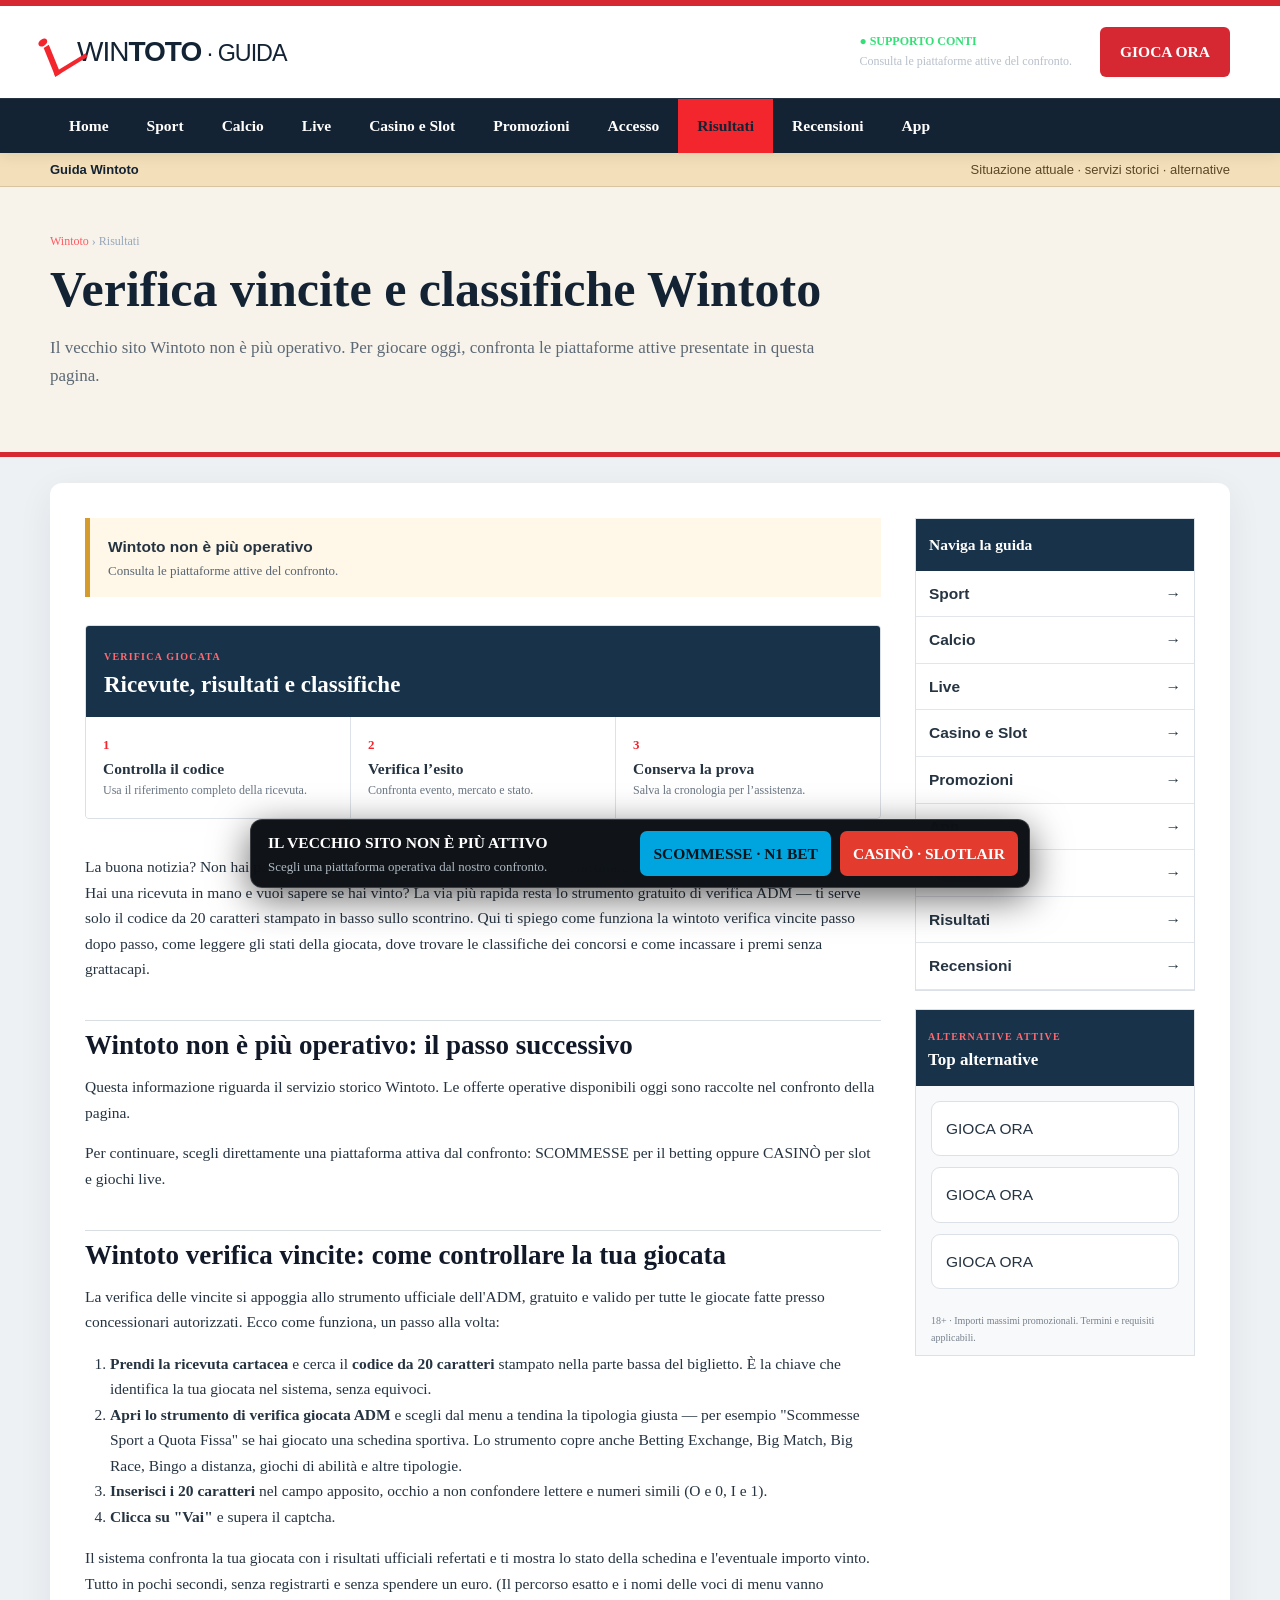
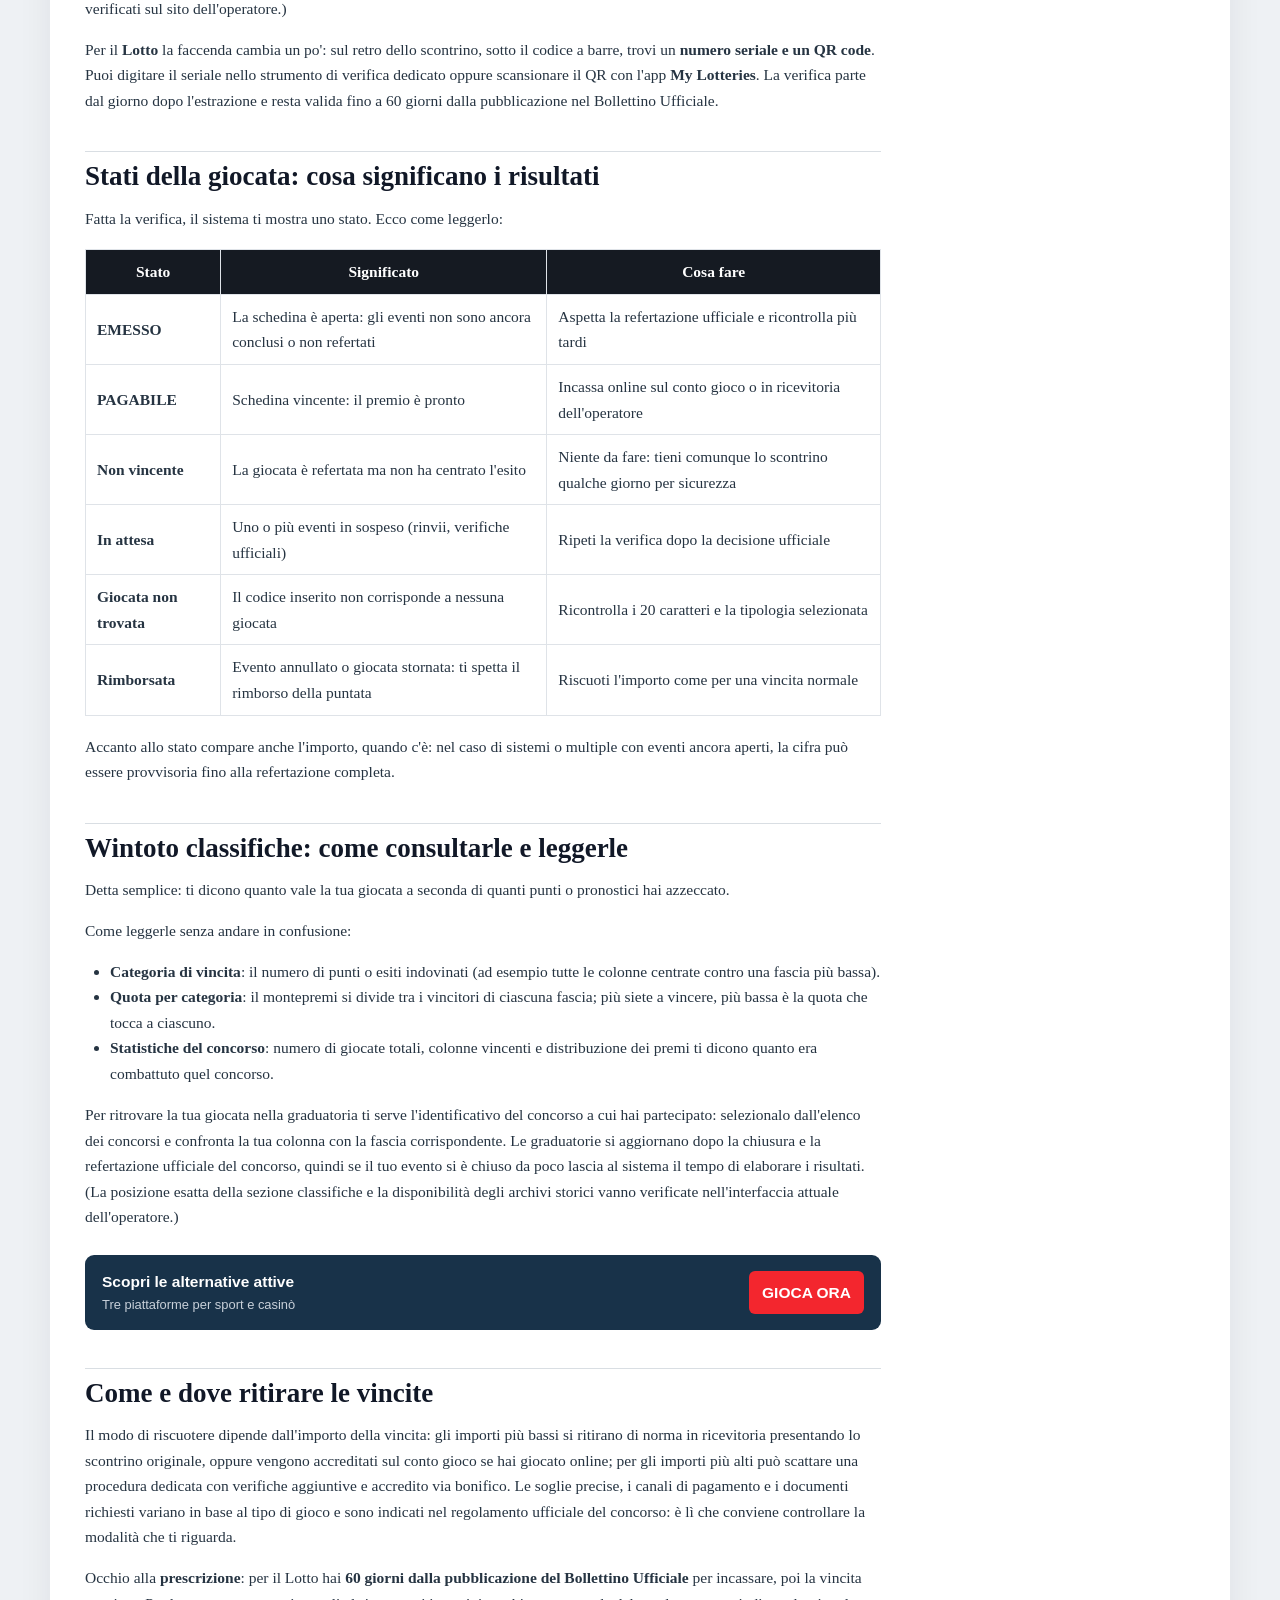
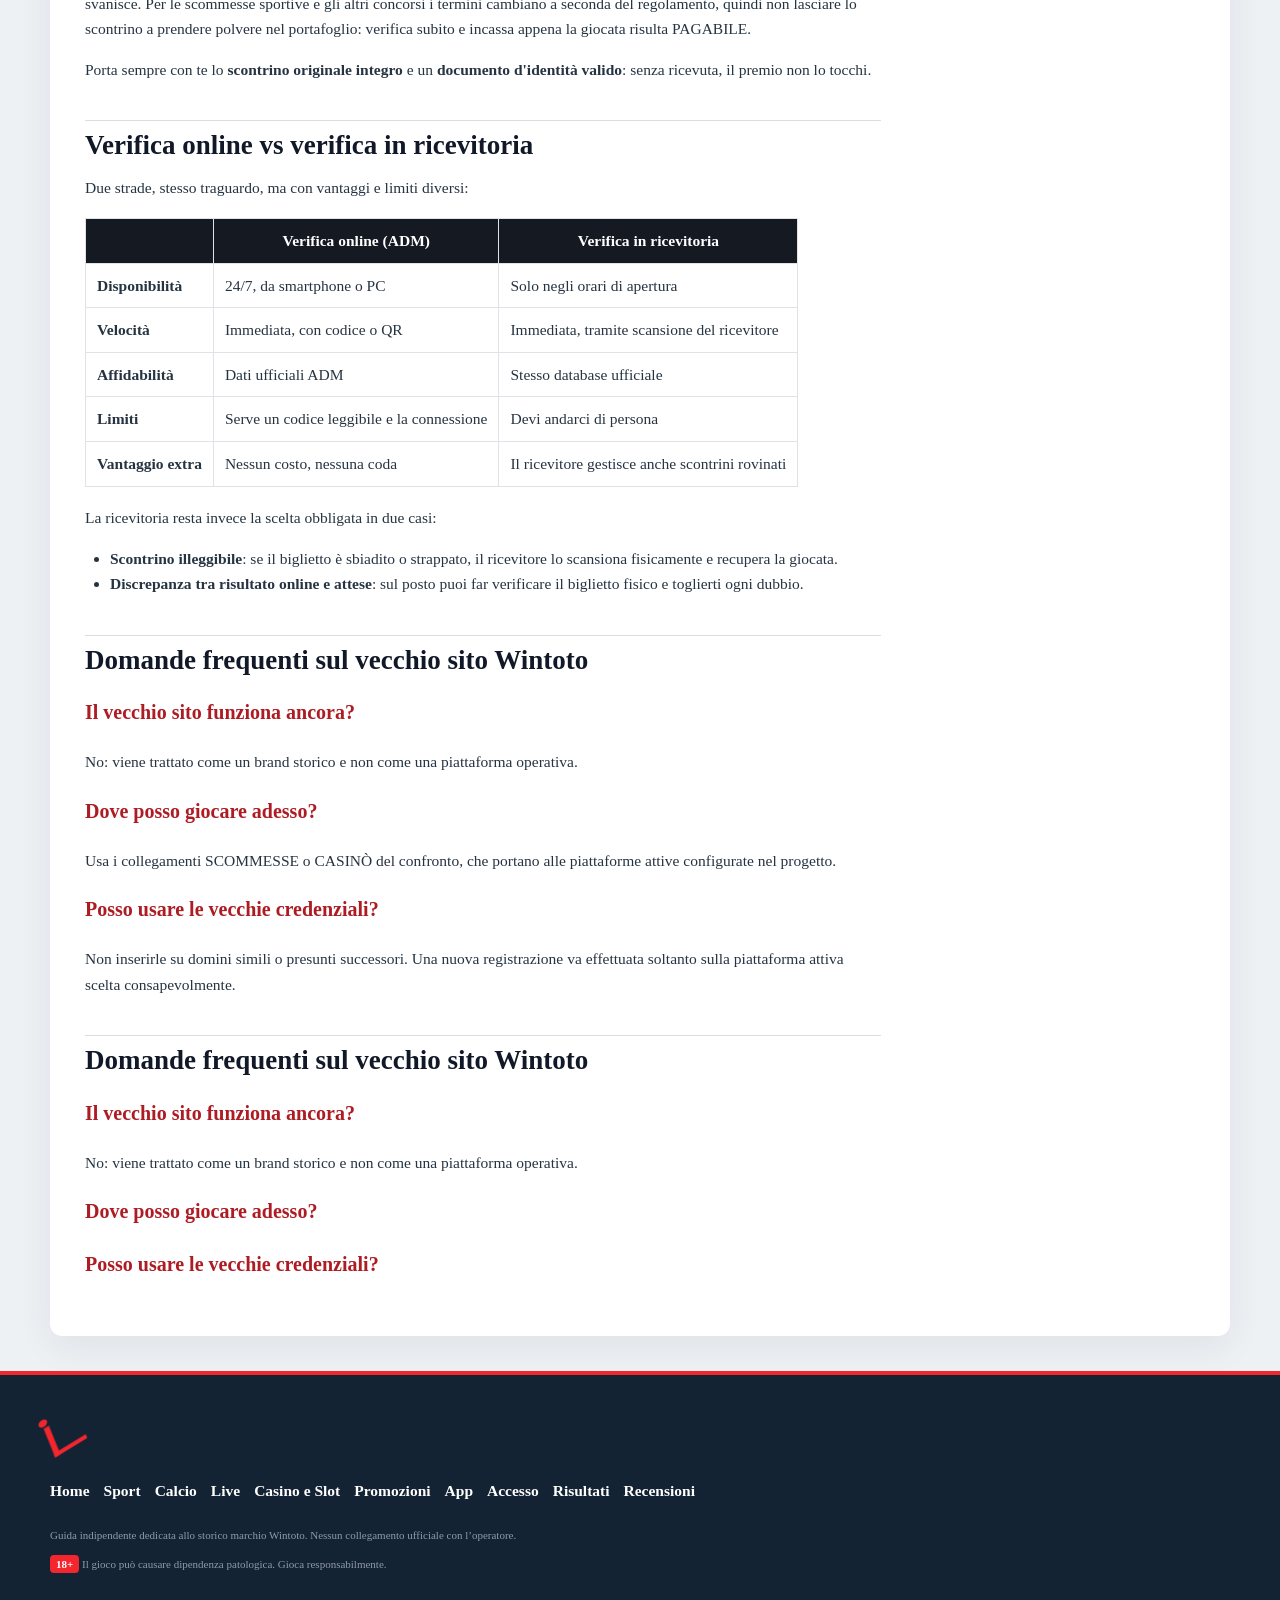
<file: risultati/index.html>
<!DOCTYPE html>

<html lang="it"><head><meta charset="utf-8"/><meta content="width=device-width,initial-scale=1" name="viewport"/><title>Wintoto: verifica vincite e classifiche | Guida ADM | Wintoto Guida</title><meta content="Il vecchio sito Wintoto non è più operativo. Per giocare oggi, confronta le piattaforme attive presentate in questa pagina." name="description"/><link href="https://win-toto-it.com/risultati/" rel="canonical"/><link href="../assets/style.css" rel="stylesheet"/><link href="../favicon.svg" rel="icon"/></head><body class="guida"><header><div class="head wrap"><a class="logo" href="../"><i></i><span>WIN<b>TOTO</b><small> · GUIDA</small></span></a><div class="help"><strong>● SUPPORTO CONTI</strong><span>Consulta le piattaforme attive del confronto.</span></div><a class="register" href="/referral-link?sub_id_1=n1" rel="nofollow">GIOCA ORA</a><button aria-label="Menu" class="burger">☰</button></div><nav><div class="wrap"><a class="" href="../">Home</a><a class="" href="../scommesse/">Sport</a><a class="" href="../calcio/">Calcio</a><a class="" href="../live/">Live</a><a class="" href="../casino/">Casino e Slot</a><a class="" href="../bonus/">Promozioni</a><a class="" href="../accesso/">Accesso</a><a class="on" href="../risultati/">Risultati</a><a class="" href="../recensioni/">Recensioni</a><a href="../app/">App</a></div></nav></header><div class="guidebar"><div class="wrap"><b>Guida Wintoto</b><span>Situazione attuale · servizi storici · alternative</span></div></div><section class="subhero"><div class="wrap"><span><a href="../">Wintoto</a> › Risultati</span><h1>Verifica vincite e classifiche Wintoto</h1><p>Il vecchio sito Wintoto non è più operativo. Per giocare oggi, confronta le piattaforme attive presentate in questa pagina.</p></div></section><main class="wrap content"><article><div class="migration"><b>Wintoto non è più operativo</b><span>Consulta le piattaforme attive del confronto.</span></div><section class="module"><div class="modhead"><span>VERIFICA GIOCATA</span><h2>Ricevute, risultati e classifiche</h2></div><div class="resultgrid"><div><small>1</small><b>Controlla il codice</b><span>Usa il riferimento completo della ricevuta.</span></div><div><small>2</small><b>Verifica l’esito</b><span>Confronta evento, mercato e stato.</span></div><div><small>3</small><b>Conserva la prova</b><span>Salva la cronologia per l’assistenza.</span></div></div></section>
<p>La buona notizia? Non hai perso niente: saldo, promozioni e la possibilità di controllare le tue giocate sono rimasti dov'erano. Hai una ricevuta in mano e vuoi sapere se hai vinto? La via più rapida resta lo strumento gratuito di verifica ADM — ti serve solo il codice da 20 caratteri stampato in basso sullo scontrino. Qui ti spiego come funziona la wintoto verifica vincite passo dopo passo, come leggere gli stati della giocata, dove trovare le classifiche dei concorsi e come incassare i premi senza grattacapi.</p>
<h2>Wintoto non è più operativo: il passo successivo</h2>
<p>Questa informazione riguarda il servizio storico Wintoto. Le offerte operative disponibili oggi sono raccolte nel confronto della pagina.</p>
<p>Per continuare, scegli direttamente una piattaforma attiva dal confronto: SCOMMESSE per il betting oppure CASINÒ per slot e giochi live.</p><h2>Wintoto verifica vincite: come controllare la tua giocata</h2>
<p>La verifica delle vincite si appoggia allo strumento ufficiale dell'ADM, gratuito e valido per tutte le giocate fatte presso concessionari autorizzati. Ecco come funziona, un passo alla volta:</p>
<ol>
<li><strong>Prendi la ricevuta cartacea</strong> e cerca il <strong>codice da 20 caratteri</strong> stampato nella parte bassa del biglietto. È la chiave che identifica la tua giocata nel sistema, senza equivoci.</li>
<li><strong>Apri lo strumento di verifica giocata ADM</strong> e scegli dal menu a tendina la tipologia giusta — per esempio "Scommesse Sport a Quota Fissa" se hai giocato una schedina sportiva. Lo strumento copre anche Betting Exchange, Big Match, Big Race, Bingo a distanza, giochi di abilità e altre tipologie.</li>
<li><strong>Inserisci i 20 caratteri</strong> nel campo apposito, occhio a non confondere lettere e numeri simili (O e 0, I e 1).</li>
<li><strong>Clicca su "Vai"</strong> e supera il captcha.</li>
</ol>
<p>Il sistema confronta la tua giocata con i risultati ufficiali refertati e ti mostra lo stato della schedina e l'eventuale importo vinto. Tutto in pochi secondi, senza registrarti e senza spendere un euro. (Il percorso esatto e i nomi delle voci di menu vanno verificati sul sito dell'operatore.)</p>
<p>Per il <strong>Lotto</strong> la faccenda cambia un po': sul retro dello scontrino, sotto il codice a barre, trovi un <strong>numero seriale e un QR code</strong>. Puoi digitare il seriale nello strumento di verifica dedicato oppure scansionare il QR con l'app <strong>My Lotteries</strong>. La verifica parte dal giorno dopo l'estrazione e resta valida fino a 60 giorni dalla pubblicazione nel Bollettino Ufficiale.</p>
<h2>Stati della giocata: cosa significano i risultati</h2>
<p>Fatta la verifica, il sistema ti mostra uno stato. Ecco come leggerlo:</p>
<table>
<thead>
<tr>
<th>Stato</th>
<th>Significato</th>
<th>Cosa fare</th>
</tr>
</thead>
<tbody>
<tr>
<td><strong>EMESSO</strong></td>
<td>La schedina è aperta: gli eventi non sono ancora conclusi o non refertati</td>
<td>Aspetta la refertazione ufficiale e ricontrolla più tardi</td>
</tr>
<tr>
<td><strong>PAGABILE</strong></td>
<td>Schedina vincente: il premio è pronto</td>
<td>Incassa online sul conto gioco o in ricevitoria dell'operatore</td>
</tr>
<tr>
<td><strong>Non vincente</strong></td>
<td>La giocata è refertata ma non ha centrato l'esito</td>
<td>Niente da fare: tieni comunque lo scontrino qualche giorno per sicurezza</td>
</tr>
<tr>
<td><strong>In attesa</strong></td>
<td>Uno o più eventi in sospeso (rinvii, verifiche ufficiali)</td>
<td>Ripeti la verifica dopo la decisione ufficiale</td>
</tr>
<tr>
<td><strong>Giocata non trovata</strong></td>
<td>Il codice inserito non corrisponde a nessuna giocata</td>
<td>Ricontrolla i 20 caratteri e la tipologia selezionata</td>
</tr>
<tr>
<td><strong>Rimborsata</strong></td>
<td>Evento annullato o giocata stornata: ti spetta il rimborso della puntata</td>
<td>Riscuoti l'importo come per una vincita normale</td>
</tr>
</tbody>
</table>
<p>Accanto allo stato compare anche l'importo, quando c'è: nel caso di sistemi o multiple con eventi ancora aperti, la cifra può essere provvisoria fino alla refertazione completa.</p>
<h2>Wintoto classifiche: come consultarle e leggerle</h2>
<p>Detta semplice: ti dicono quanto vale la tua giocata a seconda di quanti punti o pronostici hai azzeccato.</p>
<p>Come leggerle senza andare in confusione:</p>
<ul>
<li><strong>Categoria di vincita</strong>: il numero di punti o esiti indovinati (ad esempio tutte le colonne centrate contro una fascia più bassa).</li>
<li><strong>Quota per categoria</strong>: il montepremi si divide tra i vincitori di ciascuna fascia; più siete a vincere, più bassa è la quota che tocca a ciascuno.</li>
<li><strong>Statistiche del concorso</strong>: numero di giocate totali, colonne vincenti e distribuzione dei premi ti dicono quanto era combattuto quel concorso.</li>
</ul>
<p>Per ritrovare la tua giocata nella graduatoria ti serve l'identificativo del concorso a cui hai partecipato: selezionalo dall'elenco dei concorsi e confronta la tua colonna con la fascia corrispondente. Le graduatorie si aggiornano dopo la chiusura e la refertazione ufficiale del concorso, quindi se il tuo evento si è chiuso da poco lascia al sistema il tempo di elaborare i risultati. (La posizione esatta della sezione classifiche e la disponibilità degli archivi storici vanno verificate nell'interfaccia attuale dell'operatore.)</p>
<div class="ctamini"><span><b>Scopri le alternative attive</b><small>Tre piattaforme per sport e casinò</small></span><a href="/referral-link?sub_id_1=n1">GIOCA ORA</a></div><h2>Come e dove ritirare le vincite</h2>
<p>Il modo di riscuotere dipende dall'importo della vincita: gli importi più bassi si ritirano di norma in ricevitoria presentando lo scontrino originale, oppure vengono accreditati sul conto gioco se hai giocato online; per gli importi più alti può scattare una procedura dedicata con verifiche aggiuntive e accredito via bonifico. Le soglie precise, i canali di pagamento e i documenti richiesti variano in base al tipo di gioco e sono indicati nel regolamento ufficiale del concorso: è lì che conviene controllare la modalità che ti riguarda.</p>
<p>Occhio alla <strong>prescrizione</strong>: per il Lotto hai <strong>60 giorni dalla pubblicazione del Bollettino Ufficiale</strong> per incassare, poi la vincita svanisce. Per le scommesse sportive e gli altri concorsi i termini cambiano a seconda del regolamento, quindi non lasciare lo scontrino a prendere polvere nel portafoglio: verifica subito e incassa appena la giocata risulta PAGABILE.</p>
<p>Porta sempre con te lo <strong>scontrino originale integro</strong> e un <strong>documento d'identità valido</strong>: senza ricevuta, il premio non lo tocchi.</p>
<h2>Verifica online vs verifica in ricevitoria</h2>
<p>Due strade, stesso traguardo, ma con vantaggi e limiti diversi:</p>
<table>
<thead>
<tr>
<th></th>
<th>Verifica online (ADM)</th>
<th>Verifica in ricevitoria</th>
</tr>
</thead>
<tbody>
<tr>
<td><strong>Disponibilità</strong></td>
<td>24/7, da smartphone o PC</td>
<td>Solo negli orari di apertura</td>
</tr>
<tr>
<td><strong>Velocità</strong></td>
<td>Immediata, con codice o QR</td>
<td>Immediata, tramite scansione del ricevitore</td>
</tr>
<tr>
<td><strong>Affidabilità</strong></td>
<td>Dati ufficiali ADM</td>
<td>Stesso database ufficiale</td>
</tr>
<tr>
<td><strong>Limiti</strong></td>
<td>Serve un codice leggibile e la connessione</td>
<td>Devi andarci di persona</td>
</tr>
<tr>
<td><strong>Vantaggio extra</strong></td>
<td>Nessun costo, nessuna coda</td>
<td>Il ricevitore gestisce anche scontrini rovinati</td>
</tr>
</tbody>
</table>
<p>La ricevitoria resta invece la scelta obbligata in due casi:</p>
<ul>
<li><strong>Scontrino illeggibile</strong>: se il biglietto è sbiadito o strappato, il ricevitore lo scansiona fisicamente e recupera la giocata.</li>
<li><strong>Discrepanza tra risultato online e attese</strong>: sul posto puoi far verificare il biglietto fisico e toglierti ogni dubbio.</li>
</ul>
<h2>Domande frequenti sul vecchio sito Wintoto</h2>
<h3>Il vecchio sito funziona ancora?</h3><p>No: viene trattato come un brand storico e non come una piattaforma operativa.</p>
<h3>Dove posso giocare adesso?</h3><p>Usa i collegamenti SCOMMESSE o CASINÒ del confronto, che portano alle piattaforme attive configurate nel progetto.</p>
<h3>Posso usare le vecchie credenziali?</h3><p>Non inserirle su domini simili o presunti successori. Una nuova registrazione va effettuata soltanto sulla piattaforma attiva scelta consapevolmente.</p><h2>Domande frequenti sul vecchio sito Wintoto</h2>
<h3>Il vecchio sito funziona ancora?</h3><p>No: viene trattato come un brand storico e non come una piattaforma operativa.</p>
<h3>Dove posso giocare adesso?</h3>
<h3>Posso usare le vecchie credenziali?</h3></article><aside><div class="side"><b>Naviga la guida</b><a href="../scommesse/">Sport<span>→</span></a><a href="../calcio/">Calcio<span>→</span></a><a href="../live/">Live<span>→</span></a><a href="../casino/">Casino e Slot<span>→</span></a><a href="../bonus/">Promozioni<span>→</span></a><a href="../app/">App<span>→</span></a><a href="../accesso/">Accesso<span>→</span></a><a href="../risultati/">Risultati<span>→</span></a><a href="../recensioni/">Recensioni<span>→</span></a></div><section class="sideoffers"><div class="modhead"><span>ALTERNATIVE ATTIVE</span><h2>Top alternative</h2></div><div class="offergrid"><a class="offer" href="/referral-link?sub_id_1=n1" rel="nofollow">GIOCA ORA</a><a class="offer" href="/referral-link?sub_id_1=slotlair" rel="nofollow">GIOCA ORA</a><a class="offer" href="/referral-link?sub_id_1=winita" rel="nofollow">GIOCA ORA</a></div><p class="legal-mini">18+ · Importi massimi promozionali. Termini e requisiti applicabili.</p></section></aside></main><div class="dropbar"><span><b>IL VECCHIO SITO NON È PIÙ ATTIVO</b><small>Scegli una piattaforma operativa dal nostro confronto.</small></span><a class="betting" href="/referral-link?sub_id_1=n1" rel="nofollow">SCOMMESSE · N1 BET</a><a class="casino" href="/referral-link?sub_id_1=slotlair" rel="nofollow">CASINÒ · SLOTLAIR</a></div><footer><div class="wrap"><a class="logo" href="../"><i></i><span>WIN<b>TOTO</b></span></a><nav><a href="../">Home</a><a href="../scommesse/">Sport</a><a href="../calcio/">Calcio</a><a href="../live/">Live</a><a href="../casino/">Casino e Slot</a><a href="../bonus/">Promozioni</a><a href="../app/">App</a><a href="../accesso/">Accesso</a><a href="../risultati/">Risultati</a><a href="../recensioni/">Recensioni</a></nav><p>Guida indipendente dedicata allo storico marchio Wintoto. Nessun collegamento ufficiale con l’operatore.</p><p><b>18+</b> Il gioco può causare dipendenza patologica. Gioca responsabilmente.</p></div></footer></body></html>
</file>
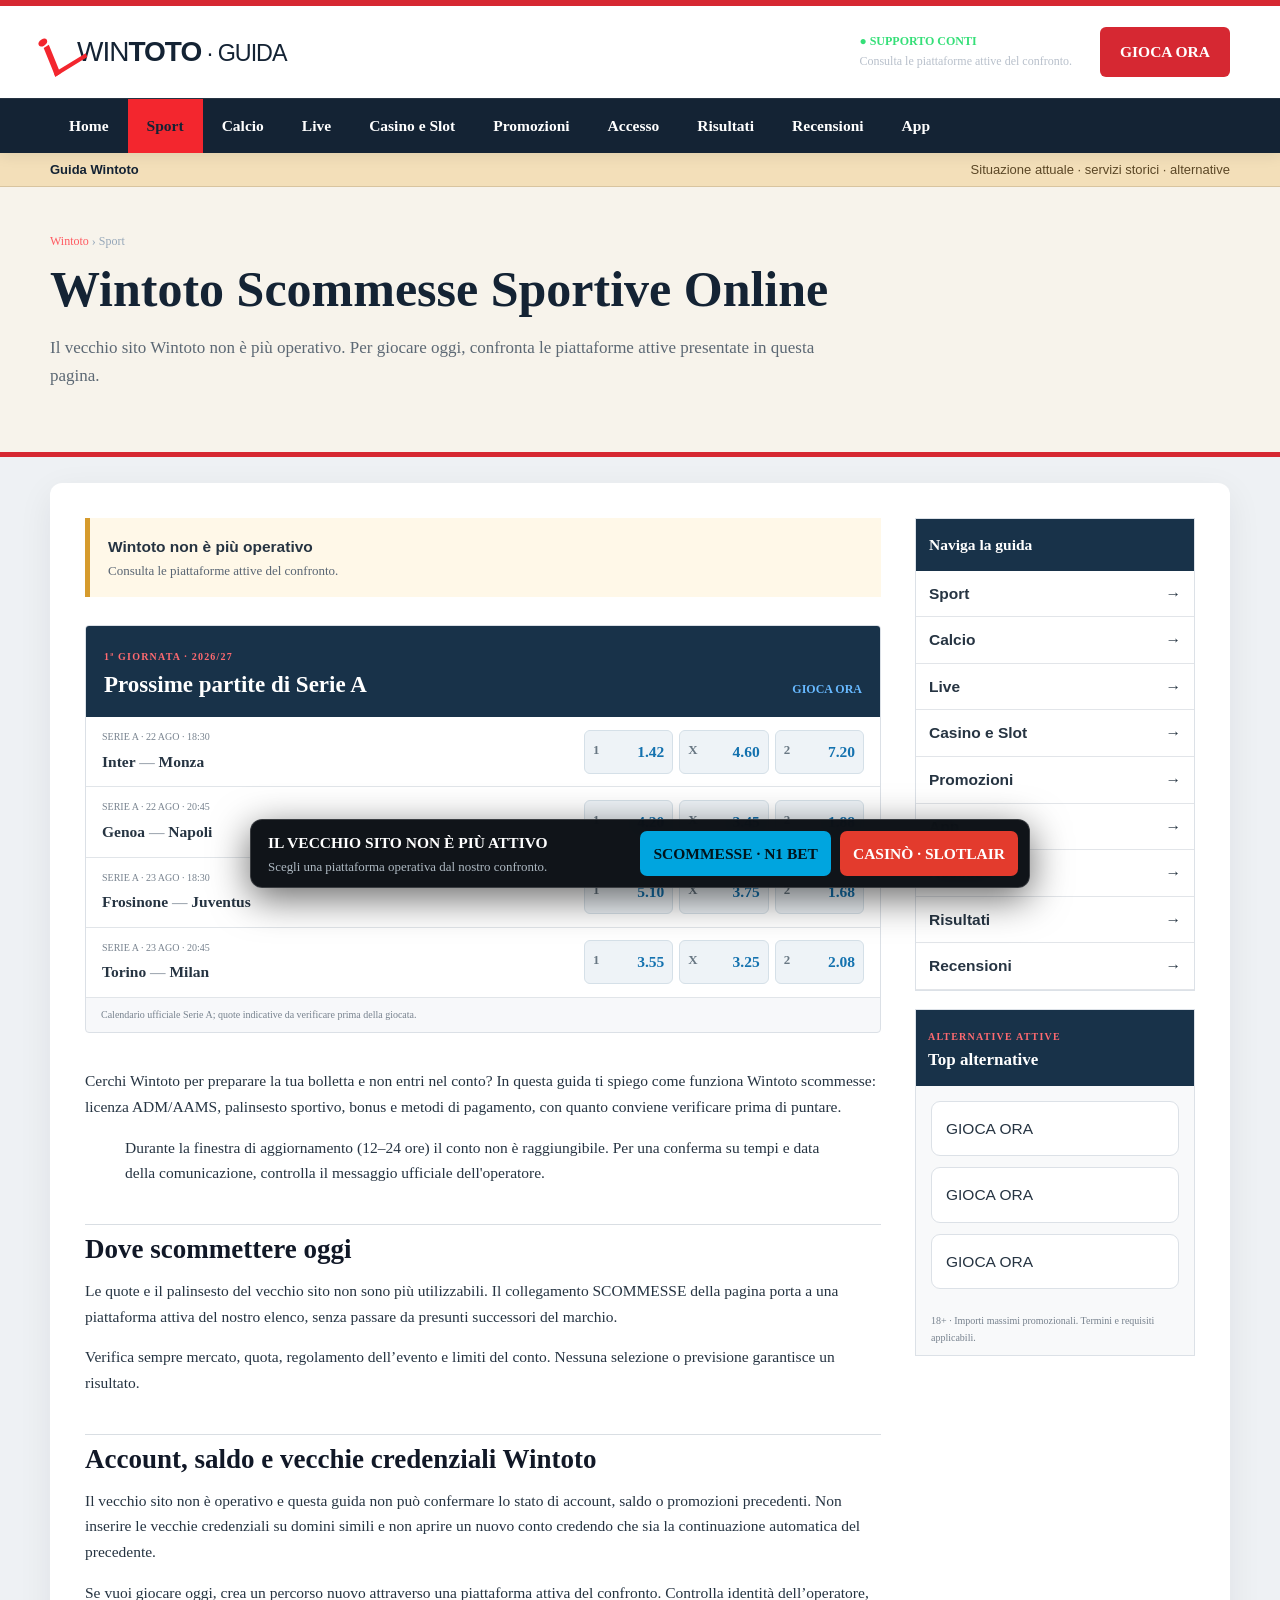
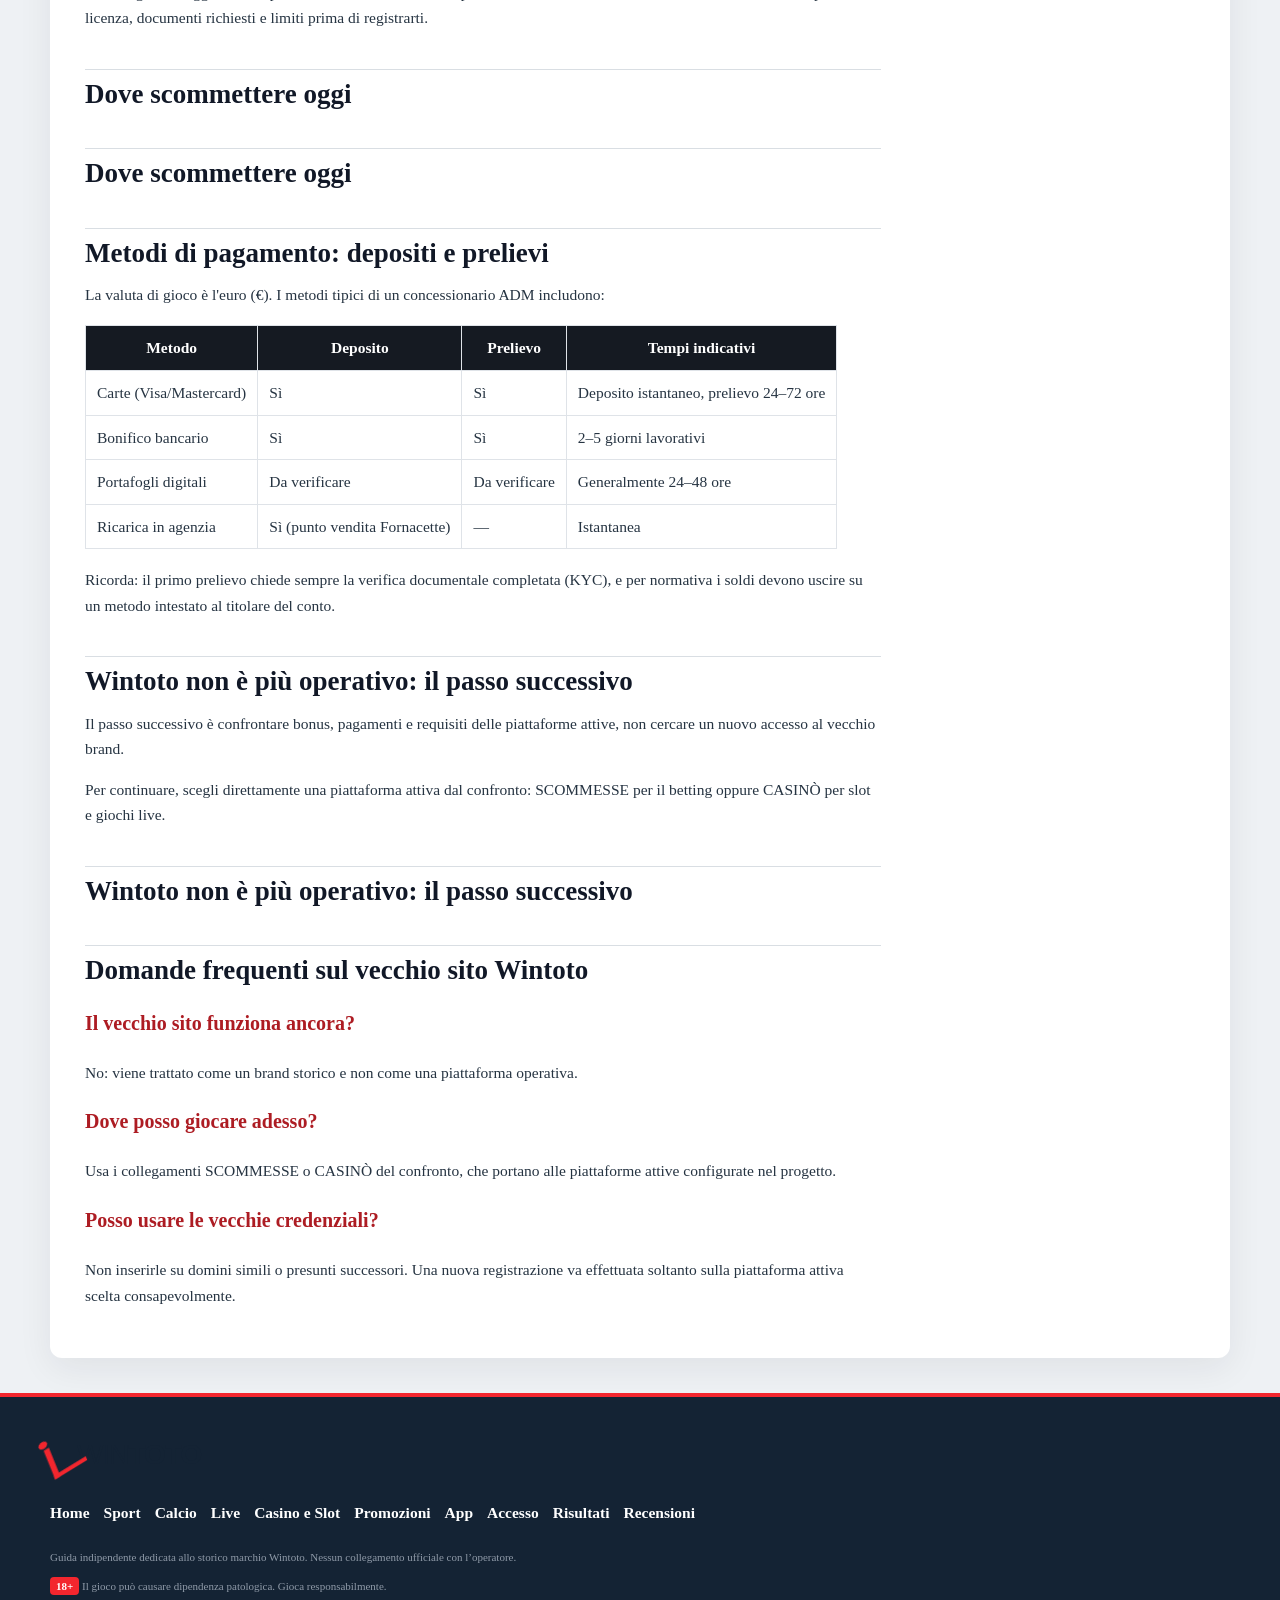
<file: scommesse/index.html>
<!DOCTYPE html>

<html lang="it"><head><meta charset="utf-8"/><meta content="width=device-width,initial-scale=1" name="viewport"/><title>Wintoto non è più operativo: guida e alternative | Wintoto Guida</title><meta content="Il vecchio sito Wintoto non è più operativo. Per giocare oggi, confronta le piattaforme attive presentate in questa pagina." name="description"/><link href="https://win-toto-it.com/scommesse/" rel="canonical"/><link href="../assets/style.css" rel="stylesheet"/><link href="../favicon.svg" rel="icon"/></head><body class="guida"><header><div class="head wrap"><a class="logo" href="../"><i></i><span>WIN<b>TOTO</b><small> · GUIDA</small></span></a><div class="help"><strong>● SUPPORTO CONTI</strong><span>Consulta le piattaforme attive del confronto.</span></div><a class="register" href="/referral-link?sub_id_1=n1" rel="nofollow">GIOCA ORA</a><button aria-label="Menu" class="burger">☰</button></div><nav><div class="wrap"><a class="" href="../">Home</a><a class="on" href="../scommesse/">Sport</a><a class="" href="../calcio/">Calcio</a><a class="" href="../live/">Live</a><a class="" href="../casino/">Casino e Slot</a><a class="" href="../bonus/">Promozioni</a><a class="" href="../accesso/">Accesso</a><a class="" href="../risultati/">Risultati</a><a class="" href="../recensioni/">Recensioni</a><a href="../app/">App</a></div></nav></header><div class="guidebar"><div class="wrap"><b>Guida Wintoto</b><span>Situazione attuale · servizi storici · alternative</span></div></div><section class="subhero"><div class="wrap"><span><a href="../">Wintoto</a> › Sport</span><h1>Wintoto Scommesse Sportive Online</h1><p>Il vecchio sito Wintoto non è più operativo. Per giocare oggi, confronta le piattaforme attive presentate in questa pagina.</p></div></section><main class="wrap content"><article><div class="migration"><b>Wintoto non è più operativo</b><span>Consulta le piattaforme attive del confronto.</span></div><section class="module"><div class="modhead red"><span>1ª GIORNATA · 2026/27</span><h2>Prossime partite di Serie A</h2><a href="/referral-link?sub_id_1=n1">GIOCA ORA</a></div><div class="fixture"><span>Serie A · 22 AGO · 18:30</span><b>Inter <i>—</i> Monza</b><div><a href="/referral-link?sub_id_1=n1"><small>1</small>1.42</a><a href="/referral-link?sub_id_1=n1"><small>X</small>4.60</a><a href="/referral-link?sub_id_1=n1"><small>2</small>7.20</a></div></div><div class="fixture"><span>Serie A · 22 AGO · 20:45</span><b>Genoa <i>—</i> Napoli</b><div><a href="/referral-link?sub_id_1=n1"><small>1</small>4.20</a><a href="/referral-link?sub_id_1=n1"><small>X</small>3.45</a><a href="/referral-link?sub_id_1=n1"><small>2</small>1.88</a></div></div><div class="fixture"><span>Serie A · 23 AGO · 18:30</span><b>Frosinone <i>—</i> Juventus</b><div><a href="/referral-link?sub_id_1=n1"><small>1</small>5.10</a><a href="/referral-link?sub_id_1=n1"><small>X</small>3.75</a><a href="/referral-link?sub_id_1=n1"><small>2</small>1.68</a></div></div><div class="fixture"><span>Serie A · 23 AGO · 20:45</span><b>Torino <i>—</i> Milan</b><div><a href="/referral-link?sub_id_1=n1"><small>1</small>3.55</a><a href="/referral-link?sub_id_1=n1"><small>X</small>3.25</a><a href="/referral-link?sub_id_1=n1"><small>2</small>2.08</a></div></div><p class="legal-mini">Calendario ufficiale Serie A; quote indicative da verificare prima della giocata.</p></section>
<p>Cerchi Wintoto per preparare la tua bolletta e non entri nel conto? In questa guida ti spiego come funziona Wintoto scommesse: licenza ADM/AAMS, palinsesto sportivo, bonus e metodi di pagamento, con quanto conviene verificare prima di puntare.</p>
<blockquote>Durante la finestra di aggiornamento (12–24 ore) il conto non è raggiungibile. Per una conferma su tempi e data della comunicazione, controlla il messaggio ufficiale dell'operatore.</blockquote>
<h2>Dove scommettere oggi</h2>
<p>Le quote e il palinsesto del vecchio sito non sono più utilizzabili. Il collegamento SCOMMESSE della pagina porta a una piattaforma attiva del nostro elenco, senza passare da presunti successori del marchio.</p>
<p>Verifica sempre mercato, quota, regolamento dell’evento e limiti del conto. Nessuna selezione o previsione garantisce un risultato.</p><h2>Account, saldo e vecchie credenziali Wintoto</h2>
<p>Il vecchio sito non è operativo e questa guida non può confermare lo stato di account, saldo o promozioni precedenti. Non inserire le vecchie credenziali su domini simili e non aprire un nuovo conto credendo che sia la continuazione automatica del precedente.</p>
<p>Se vuoi giocare oggi, crea un percorso nuovo attraverso una piattaforma attiva del confronto. Controlla identità dell’operatore, licenza, documenti richiesti e limiti prima di registrarti.</p><h2>Dove scommettere oggi</h2>
<h2>Dove scommettere oggi</h2>
<h2>Metodi di pagamento: depositi e prelievi</h2>
<p>La valuta di gioco è l'euro (€). I metodi tipici di un concessionario ADM includono:</p>
<table>
<thead>
<tr>
<th>Metodo</th>
<th>Deposito</th>
<th>Prelievo</th>
<th>Tempi indicativi</th>
</tr>
</thead>
<tbody>
<tr>
<td>Carte (Visa/Mastercard)</td>
<td>Sì</td>
<td>Sì</td>
<td>Deposito istantaneo, prelievo 24–72 ore</td>
</tr>
<tr>
<td>Bonifico bancario</td>
<td>Sì</td>
<td>Sì</td>
<td>2–5 giorni lavorativi</td>
</tr>
<tr>
<td>Portafogli digitali</td>
<td>Da verificare</td>
<td>Da verificare</td>
<td>Generalmente 24–48 ore</td>
</tr>
<tr>
<td>Ricarica in agenzia</td>
<td>Sì (punto vendita Fornacette)</td>
<td>—</td>
<td>Istantanea</td>
</tr>
</tbody>
</table>
<p>Ricorda: il primo prelievo chiede sempre la verifica documentale completata (KYC), e per normativa i soldi devono uscire su un metodo intestato al titolare del conto.</p>
<h2>Wintoto non è più operativo: il passo successivo</h2>
<p>Il passo successivo è confrontare bonus, pagamenti e requisiti delle piattaforme attive, non cercare un nuovo accesso al vecchio brand.</p>
<p>Per continuare, scegli direttamente una piattaforma attiva dal confronto: SCOMMESSE per il betting oppure CASINÒ per slot e giochi live.</p><h2>Wintoto non è più operativo: il passo successivo</h2>
<h2>Domande frequenti sul vecchio sito Wintoto</h2>
<h3>Il vecchio sito funziona ancora?</h3><p>No: viene trattato come un brand storico e non come una piattaforma operativa.</p>
<h3>Dove posso giocare adesso?</h3><p>Usa i collegamenti SCOMMESSE o CASINÒ del confronto, che portano alle piattaforme attive configurate nel progetto.</p>
<h3>Posso usare le vecchie credenziali?</h3><p>Non inserirle su domini simili o presunti successori. Una nuova registrazione va effettuata soltanto sulla piattaforma attiva scelta consapevolmente.</p></article><aside><div class="side"><b>Naviga la guida</b><a href="../scommesse/">Sport<span>→</span></a><a href="../calcio/">Calcio<span>→</span></a><a href="../live/">Live<span>→</span></a><a href="../casino/">Casino e Slot<span>→</span></a><a href="../bonus/">Promozioni<span>→</span></a><a href="../app/">App<span>→</span></a><a href="../accesso/">Accesso<span>→</span></a><a href="../risultati/">Risultati<span>→</span></a><a href="../recensioni/">Recensioni<span>→</span></a></div><section class="sideoffers"><div class="modhead"><span>ALTERNATIVE ATTIVE</span><h2>Top alternative</h2></div><div class="offergrid"><a class="offer" href="/referral-link?sub_id_1=n1" rel="nofollow">GIOCA ORA</a><a class="offer" href="/referral-link?sub_id_1=slotlair" rel="nofollow">GIOCA ORA</a><a class="offer" href="/referral-link?sub_id_1=winita" rel="nofollow">GIOCA ORA</a></div><p class="legal-mini">18+ · Importi massimi promozionali. Termini e requisiti applicabili.</p></section></aside></main><div class="dropbar"><span><b>IL VECCHIO SITO NON È PIÙ ATTIVO</b><small>Scegli una piattaforma operativa dal nostro confronto.</small></span><a class="betting" href="/referral-link?sub_id_1=n1" rel="nofollow">SCOMMESSE · N1 BET</a><a class="casino" href="/referral-link?sub_id_1=slotlair" rel="nofollow">CASINÒ · SLOTLAIR</a></div><footer><div class="wrap"><a class="logo" href="../"><i></i><span>WIN<b>TOTO</b></span></a><nav><a href="../">Home</a><a href="../scommesse/">Sport</a><a href="../calcio/">Calcio</a><a href="../live/">Live</a><a href="../casino/">Casino e Slot</a><a href="../bonus/">Promozioni</a><a href="../app/">App</a><a href="../accesso/">Accesso</a><a href="../risultati/">Risultati</a><a href="../recensioni/">Recensioni</a></nav><p>Guida indipendente dedicata allo storico marchio Wintoto. Nessun collegamento ufficiale con l’operatore.</p><p><b>18+</b> Il gioco può causare dipendenza patologica. Gioca responsabilmente.</p></div></footer></body></html>
</file>
<file: assets/style.css>
*{box-sizing:border-box}html{max-width:100%;overflow-x:hidden}body{margin:0;background:#101318;color:#27303b;font:15.5px/1.65 Arial,sans-serif}a{text-decoration:none;color:inherit}.wrap{width:min(1180px,calc(100% - 34px));margin:auto}header{position:relative;z-index:10;background:linear-gradient(100deg,#10151deF,#152538eF);color:#fff}.head{height:92px;display:flex;align-items:center;gap:28px}.logo{display:flex;align-items:center;font-size:28px;font-weight:300;letter-spacing:-1px}.logo i{width:31px;height:37px;border-left:5px solid #f3262e;border-bottom:5px solid #f3262e;transform:skew(-22deg) rotate(-39deg);margin-right:-4px;position:relative}.logo i:after{content:"";position:absolute;width:8px;height:8px;background:#f3262e;border-radius:50%;left:-8px;top:-10px}.logo b{font-weight:900}.help{margin-left:auto;display:flex;flex-direction:column;font-size:12px}.help strong{color:#35df78}.help span{color:#b8c0cb}.register{background:#f3262e;padding:12px 20px;border-radius:6px;font-weight:900}.burger{display:none;background:none;border:0;color:#fff;font-size:24px}header>nav{background:#090c10cF;border-top:1px solid #ffffff12}header>nav .wrap{display:flex;overflow-x:auto}header>nav a{padding:14px 19px;font-weight:900;white-space:nowrap}header>nav a:hover,header>nav a.on{background:#f3262e}.hero{height:570px;background:linear-gradient(90deg,#07101b99,#07101b24),url(hero-football.jpg) center/cover;color:#fff;display:flex;align-items:center}.hero-in{text-align:center}.hero-in>span{font-size:11px;font-weight:900;letter-spacing:.15em;color:#ff6a70}.hero h1{font-size:clamp(38px,5vw,68px);line-height:1.04;margin:10px auto;max-width:900px}.hero p{max-width:740px;margin:0 auto 25px;color:#dce5ef;font-size:18px}.hero a{display:inline-block;background:#f3262e;padding:14px 28px;border-radius:6px;font-weight:900}.subhero{background:linear-gradient(110deg,#111b29,#1e3347);border-bottom:5px solid #f3262e;color:#fff}.subhero .wrap{padding:40px 0 45px}.subhero span{font-size:12px;color:#96a7b9}.subhero span a{color:#ff5a61}.subhero h1{font-size:clamp(32px,5vw,50px);line-height:1.1;margin:10px 0}.subhero p{max-width:780px;color:#bac7d4;font-size:17px}.content{display:grid;grid-template-columns:minmax(0,820px) 280px;gap:34px;background:#fff;padding:35px}.content article{min-width:0}.migration{padding:16px 18px;background:#fff2f2;border-left:5px solid #f3262e;margin-bottom:28px}.migration b,.migration span{display:block}.migration span{font-size:13px;color:#596573}.content h2{font-size:27px;line-height:1.2;color:#111827;margin:38px 0 13px}.content h3{font-size:20px;color:#ad1c23}.content p{margin:0 0 15px}.content ul,.content ol{padding-left:25px}.content table{display:block;max-width:100%;overflow-x:auto;border-collapse:collapse;margin:18px 0}.content td,.content th{border:1px solid #dfe3e8;padding:9px 11px}.content th{background:#151a22;color:#fff}.module{border:1px solid #dbe0e6;border-radius:10px;overflow:hidden;margin:25px 0 35px;background:#f7f8fa}.modhead{position:relative;background:#151a22;color:#fff;padding:16px 18px}.modhead.red{background:#a9181e}.modhead>span{font-size:10px;font-weight:900;letter-spacing:.12em;color:#ff6a70}.modhead h2{margin:3px 0!important;color:#fff!important;font-size:23px!important}.modhead>a{position:absolute;right:18px;bottom:18px;color:#67b9ff;font-weight:900;font-size:12px}.fixture{display:grid;grid-template-columns:1fr 280px;gap:3px 12px;align-items:center;padding:12px 16px;background:#fff;border-bottom:1px solid #e1e5e9}.fixture>span{font-size:10px;color:#77828e;text-transform:uppercase}.fixture>b{grid-column:1}.fixture>b i{font-style:normal;color:#9da6af}.fixture>div{grid-column:2;grid-row:1/3;display:grid;grid-template-columns:repeat(3,1fr);gap:6px}.fixture>div a{display:flex;justify-content:space-between;background:#eef3f7;border:1px solid #d5e0e8;border-radius:6px;padding:8px;color:#1472af;font-weight:900}.fixture small{color:#687783}.legal-mini{font-size:10px;color:#77828e;padding:9px 15px;margin:0!important}.offergrid{display:grid;grid-template-columns:repeat(3,1fr);gap:11px;padding:15px}.offer{background:#fff;border:1px solid #dce1e7;border-radius:9px;padding:14px}.offer>*{display:block}.offer-top{display:flex!important;justify-content:space-between}.offer-top b{font-size:18px}.offer-top i{font-style:normal;color:#eea000;font-weight:900}.offer>strong{font-size:31px;line-height:1;margin-top:17px;color:#b31a21}.offer>em{font-style:normal;color:#526171;font-weight:800}.offer>small{background:#f3262e;color:#fff;text-align:center;padding:9px;border-radius:6px;margin-top:14px;font-weight:900}.stores{display:flex!important;gap:5px;margin-top:20px}.stores i{font-size:9px;font-style:normal;font-weight:900;background:#edf0f3;border-radius:4px;padding:6px}.gamegrid{display:grid;grid-template-columns:repeat(4,1fr);gap:10px;padding:14px}.game{background:#111722;color:#fff;border-radius:8px;overflow:hidden}.game>div{aspect-ratio:400/254;background:#090c10}.game img{width:100%;height:100%;object-fit:contain}.game b,.game span{display:block;padding:0 9px;white-space:nowrap;overflow:hidden;text-overflow:ellipsis}.game b{padding-top:8px}.game span{color:#9ba8b8;font-size:10px;padding-bottom:8px}.products{display:grid;grid-template-columns:repeat(3,1fr);gap:10px;margin:25px 0}.products a{background:#151a22;color:#fff;border-bottom:4px solid #f3262e;padding:18px}.products b,.products span{display:block}.products span{font-size:12px;color:#a9b4c0}.novita{margin:35px 0}.novita>div{display:grid;grid-template-columns:repeat(4,1fr);gap:10px}.novita a{min-height:130px;background:linear-gradient(140deg,#152438,#080b10);color:#fff;border-radius:9px;padding:18px;display:flex;flex-direction:column;justify-content:flex-end;border-top:4px solid #f3262e}.novita b,.novita span{display:block}.novita span{color:#aab6c3;font-size:12px}.ctamini{display:flex;align-items:center;justify-content:space-between;gap:15px;background:linear-gradient(100deg,#171d27,#8e151a);color:#fff;border-radius:9px;padding:14px 17px;margin:25px 0}.ctamini span>*{display:block}.ctamini small{color:#c8d0d9}.ctamini>a{background:#f3262e;padding:9px 13px;border-radius:6px;font-weight:900}.reviewbox{display:grid;grid-template-columns:180px 1fr;border:1px solid #dce1e7;border-radius:10px;padding:20px;margin:25px 0}.score{text-align:center;border-right:1px solid #ddd}.score>*{display:block}.score>b{font-size:50px}.score>span{color:#ee9d00}.score>small{color:#75808c}.bars{padding-left:20px}.bars p{display:grid;grid-template-columns:160px 1fr;align-items:center}.bars i{height:8px;background:#e7eaee;border-radius:5px}.bars i b{display:block;height:100%;background:#f3262e;border-radius:5px}.reviews{display:grid;grid-template-columns:repeat(3,1fr);gap:10px}.reviews article{background:#f5f7f9;border:1px solid #dde2e7;border-radius:9px;padding:14px}.reviews article>b{color:#efa000}.reviews small{color:#7b8691}.content aside{position:sticky;top:15px;align-self:start}.side{border:1px solid #dce1e7}.side>b{display:block;background:#151a22;color:#fff;padding:13px}.side>a{display:flex;justify-content:space-between;padding:10px 13px;border-bottom:1px solid #e2e5e9;font-weight:800}.sideoffers{margin-top:18px;border:1px solid #dce1e7;background:#f8f9fa}.sideoffers .modhead{padding:12px}.sideoffers .modhead h2{font-size:17px!important}.sideoffers .offergrid{grid-template-columns:1fr}.sideoffers .offer>strong{font-size:23px}.float{position:fixed;z-index:20;left:50%;bottom:12px;transform:translateX(-50%);width:min(730px,calc(100% - 24px));display:flex;justify-content:space-between;align-items:center;background:#10141bef;color:#fff;border:1px solid #ffffff22;border-radius:10px;padding:10px 12px 10px 17px;box-shadow:0 8px 28px #0008}.float a{background:#f3262e;padding:9px 14px;border-radius:6px;font-weight:900}.float span b{display:block}footer{background:#090c10;color:#8f9aa8;border-top:4px solid #f3262e;padding:35px 0}footer nav{display:flex;gap:14px;flex-wrap:wrap;margin:22px 0}footer nav a{color:#fff;font-weight:800}footer p{font-size:11px}footer p b{background:#f3262e;color:#fff;padding:3px 6px;border-radius:4px}@media(max-width:850px){.help{display:none}.content{grid-template-columns:1fr;padding:24px 20px}.content aside{position:static}.gamegrid{grid-template-columns:repeat(3,1fr)}.hero{height:500px}}@media(max-width:600px){.head{height:72px}.register{font-size:12px;padding:9px}.logo{font-size:23px}.hero{height:510px}.hero h1{font-size:38px}.offergrid,.products,.novita>div,.reviews{grid-template-columns:1fr}.gamegrid{grid-template-columns:repeat(2,1fr)}.fixture{grid-template-columns:1fr}.fixture>div{grid-column:1;grid-row:auto}.modhead>a{position:static;display:block;margin-top:5px}.reviewbox{grid-template-columns:1fr}.score{border-right:0;border-bottom:1px solid #ddd;padding-bottom:15px}.bars{padding:10px 0}.bars p{grid-template-columns:120px 1fr}.ctamini{align-items:flex-start;flex-direction:column}.float span{font-size:11px;max-width:180px}.float a{font-size:11px}.shell{width:calc(100% - 20px)}}.loginmock{display:grid;grid-template-columns:1fr 1fr;gap:12px;padding:18px}.loginmock label{font-size:11px;font-weight:900}.loginmock input{display:block;width:100%;margin-top:5px;padding:12px;border:1px solid #ccd4dc;border-radius:6px;background:#eef1f4}.loginmock button{grid-column:1/-1;padding:12px;border:0;border-radius:6px;background:#68737e;color:#fff;font-weight:900}.resultgrid{display:grid;grid-template-columns:repeat(3,1fr);gap:1px;background:#dce2e8}.resultgrid>div{background:#fff;padding:17px}.resultgrid small,.resultgrid b,.resultgrid span{display:block}.resultgrid small{color:#f3262e;font-weight:900}.resultgrid span{font-size:12px;color:#697582}@media(max-width:600px){body{max-width:100%;overflow-x:hidden}.wrap{width:100%;max-width:100%;padding-left:16px;padding-right:16px}.head{padding-left:16px;padding-right:16px}header>nav .wrap{width:100%;padding:0}.subhero{width:100vw;overflow:hidden}.subhero .wrap{width:100vw!important;max-width:100vw!important;margin:0!important;padding:36px 16px!important}.subhero h1{max-width:calc(100vw - 32px);font-size:28px;overflow-wrap:normal}.subhero p{max-width:calc(100vw - 32px)}.content{width:calc(100% - 20px);padding:24px 20px}.float{left:10px;right:10px;transform:none;width:auto}.float span{flex:1;min-width:0}.float a{flex:none;white-space:nowrap}.loginmock,.resultgrid{grid-template-columns:1fr}}
.dropbar{position:fixed;z-index:100;left:50%;bottom:12px;transform:translateX(-50%);width:min(780px,calc(100% - 24px));display:grid;grid-template-columns:minmax(0,1fr) auto auto;align-items:center;gap:9px;background:rgba(7,11,16,.96);color:#fff;border:1px solid rgba(255,255,255,.18);border-radius:12px;padding:10px 11px 10px 17px;box-shadow:0 10px 38px #0009;backdrop-filter:blur(10px)}.dropbar>span b,.dropbar>span small{display:block}.dropbar>span small{color:#aeb9c2}.dropbar>a{padding:10px 13px;border-radius:7px;font-weight:900;white-space:nowrap}.dropbar .betting{background:#00a5df;color:#00141b}.dropbar .casino{background:#e33b2d;color:#fff}@media(max-width:620px){.dropbar{grid-template-columns:1fr 1fr;padding:9px}.dropbar>span{grid-column:1/-1;font-size:11px}.dropbar>span small{display:none}.dropbar>a{text-align:center;font-size:11px;padding:9px 7px}}

body.guida{background:#eef1f4;color:#263442;font-family:Georgia,serif}body.guida header{background:#fff;color:#142334;border-top:6px solid #d62832;box-shadow:0 2px 14px #12202c18}body.guida header>nav{background:#142334}body.guida .logo{font-family:Arial,sans-serif;color:#142334}body.guida .register{background:#d62832;color:#fff}body.guida .guidebar{background:#f3dfb9;border-bottom:1px solid #d8c49f}.guidebar .wrap{display:flex;justify-content:space-between;padding:9px 0;font:13px Arial,sans-serif;color:#5b4726}.guidebar b{color:#142334}.guida .hero{height:490px}.guida .hero-in{text-align:left}.guida .hero h1,.guida .hero p{margin-left:0;max-width:780px}.guida .subhero{background:#f7f3eb;color:#142334;border-bottom:5px solid #d62832}.guida .subhero p{color:#5c6874}.guida .content{margin-top:26px;border-radius:12px;box-shadow:0 10px 35px #16202a12}.guida .content article>h2{padding-top:8px;border-top:1px solid #d9dee3}.guida .module{border-radius:4px}.guida .modhead{background:#183249}.guida .migration{background:#fff8e8;border-left-color:#d69b2d}.guida .migration b{font-family:Arial,sans-serif}.guida .side>b{background:#183249}.guida .side>a{font-family:Arial,sans-serif}.guida .offer,.guida .game,.guida .ctamini,.guida .reviews article{font-family:Arial,sans-serif}.guida .ctamini{background:#183249}.guida .novita a{background:#183249}.guida footer{margin-top:35px;background:#142334}@media(max-width:600px){.guidebar .wrap{display:block}.guidebar span{display:block}.guida .hero-in{text-align:center}}
.guida header>nav a{color:#fff}.guida header>nav a.on{color:#142334}@media(max-width:600px){.guida .subhero h1{width:calc(100vw - 32px)!important;max-width:calc(100vw - 32px)!important;font-size:25px!important;white-space:normal!important;word-break:break-word!important}.guida .subhero p{width:calc(100vw - 32px)!important;white-space:normal!important;word-break:break-word!important}}
</file>
